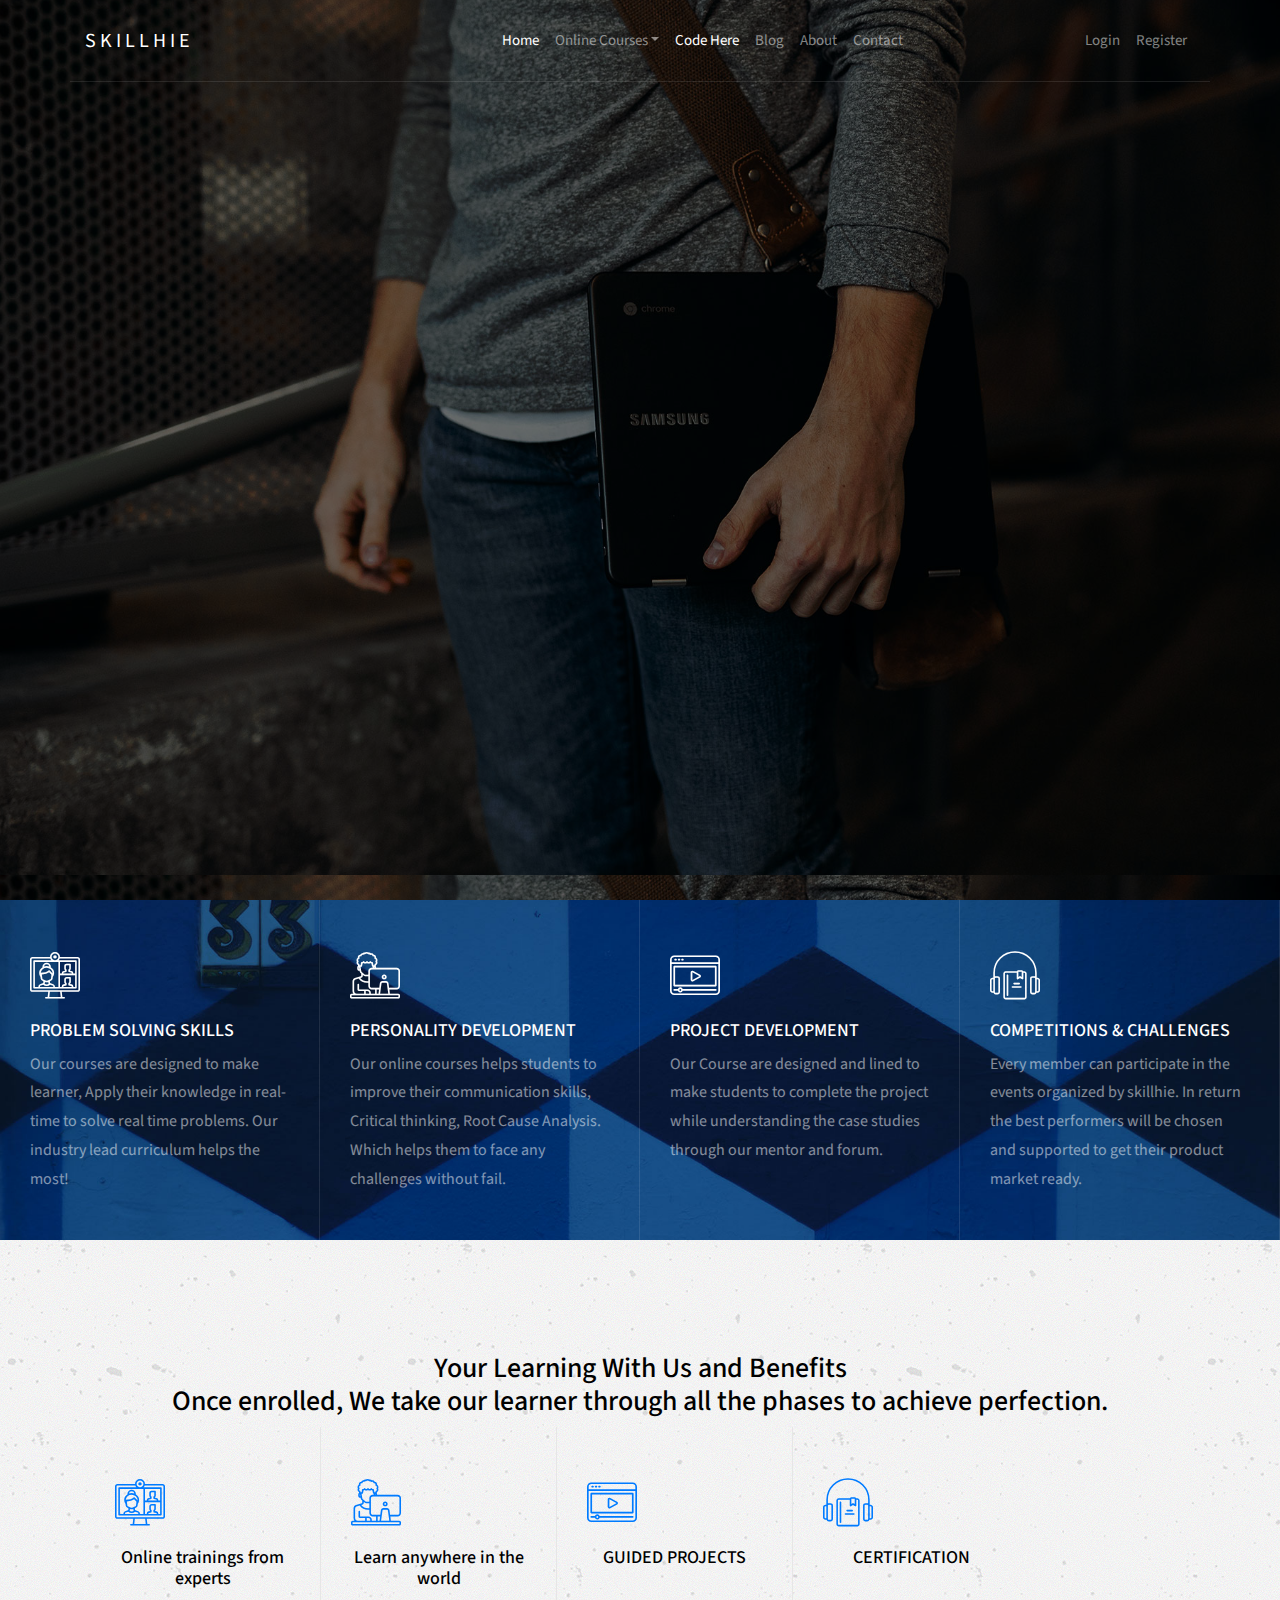
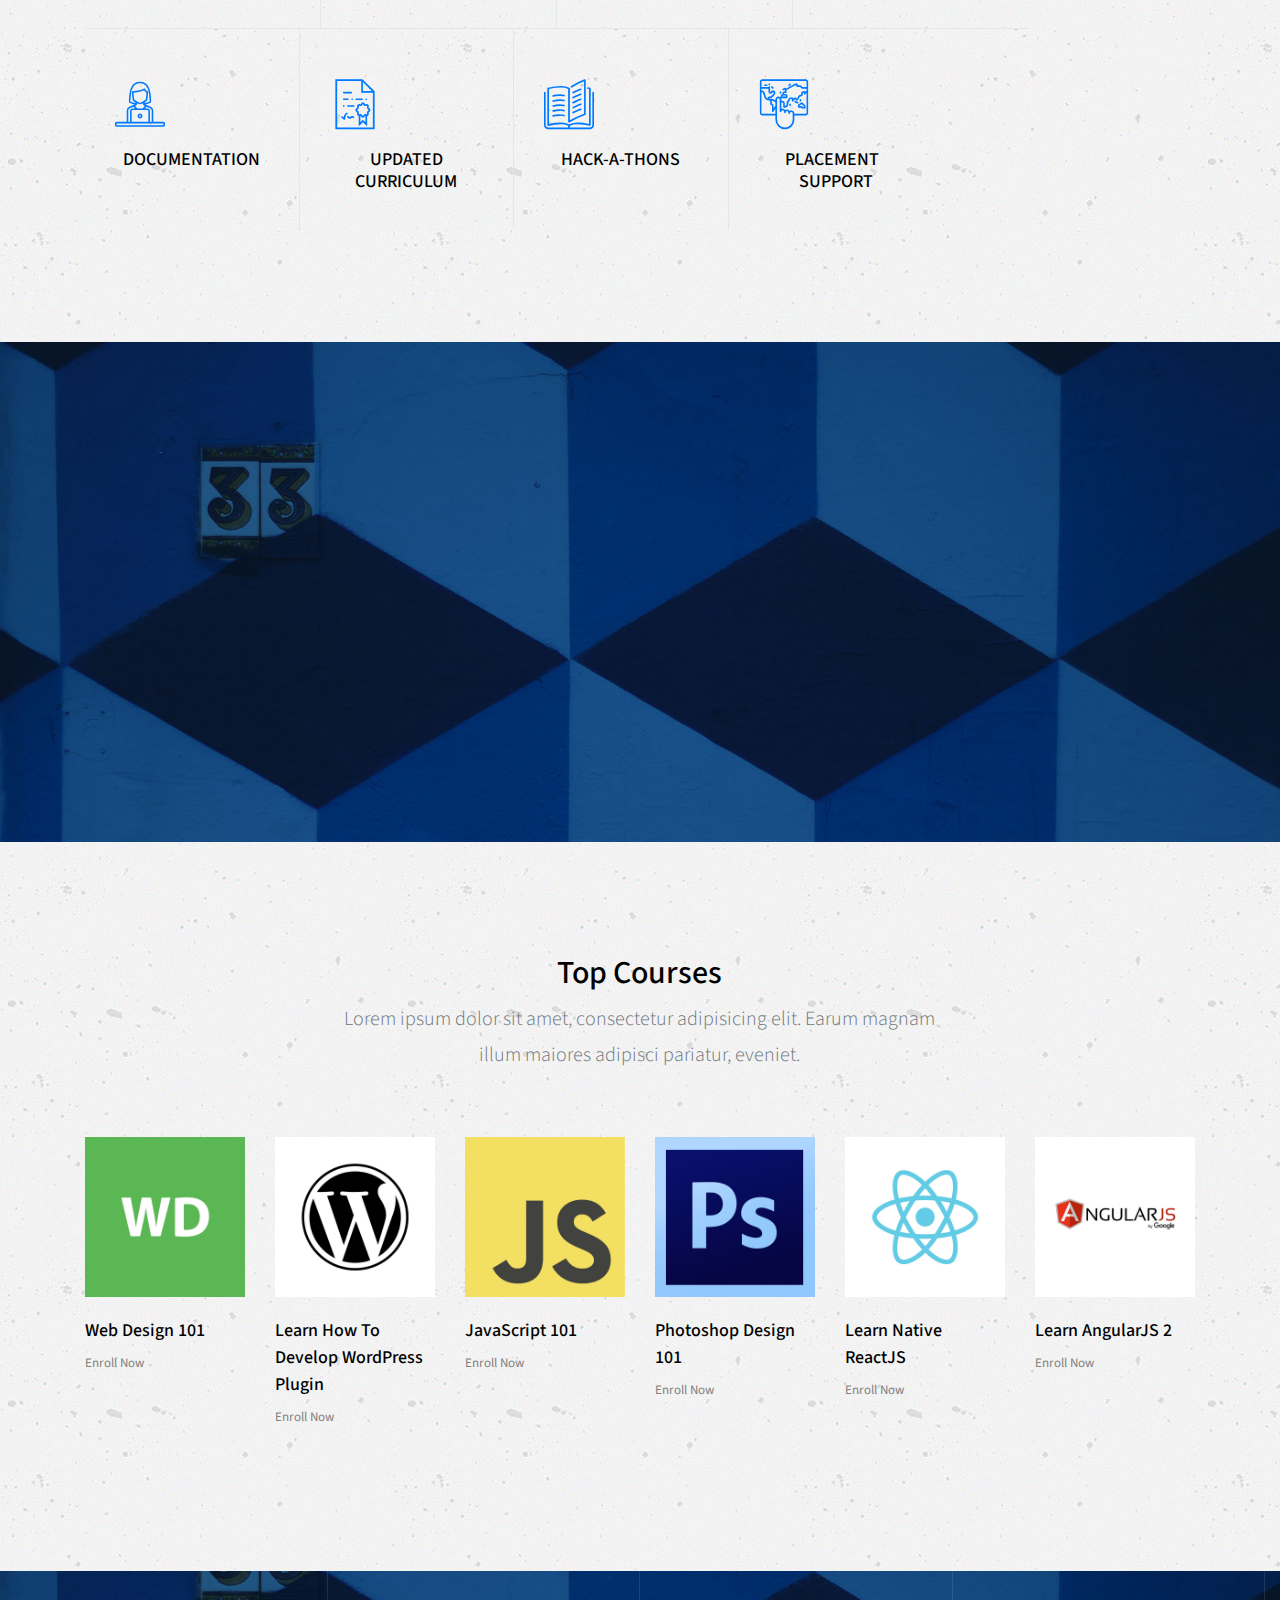
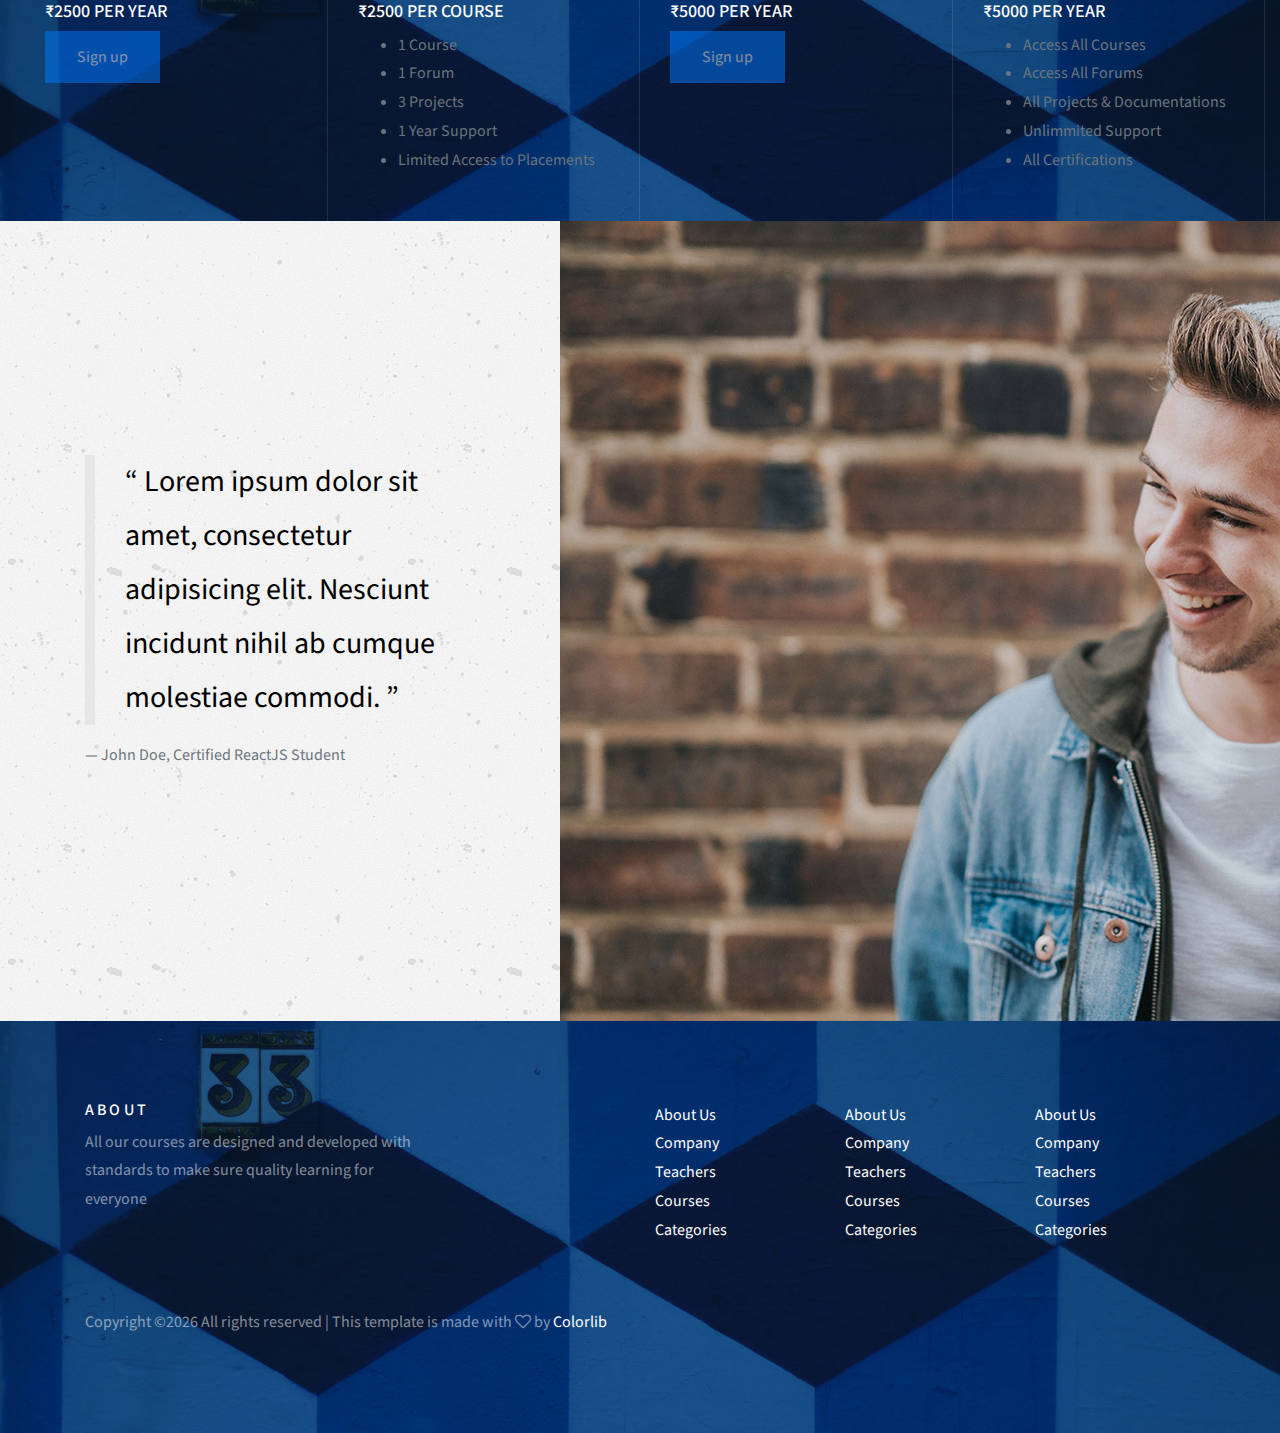
<file: index.html>
<!doctype html>
<html lang="en">
  <head>
    <title>SkillHie</title>
    <meta charset="utf-8">
    <meta name="viewport" content="width=device-width, initial-scale=1, shrink-to-fit=no">

    <link href="https://fonts.googleapis.com/css?family=Source+Sans+Pro:300,400,900" rel="stylesheet">

    <link rel="stylesheet" href="css/bootstrap.css">
    <link rel="stylesheet" href="css/animate.css">
    <link rel="stylesheet" href="css/owl.carousel.min.css">

    <link rel="stylesheet" href="fonts/ionicons/css/ionicons.min.css">
    <link rel="stylesheet" href="fonts/fontawesome/css/font-awesome.min.css">
    <link rel="stylesheet" href="fonts/flaticon/font/flaticon.css">

    <!-- Theme Style -->
    <link rel="stylesheet" href="css/style.css">
  </head>
  <body style = "background-image: url(concrete-texture/concrete-texture.png)">
    
    <header role="banner">
     
      <nav class="navbar navbar-expand-md navbar-dark bg-light">
        <div class="container">
          <a class="navbar-brand absolute" href="index.html">SkillHie</a>
          <button class="navbar-toggler" type="button" data-toggle="collapse" data-target="#navbarsExample05" aria-controls="navbarsExample05" aria-expanded="false" aria-label="Toggle navigation">
            <span class="navbar-toggler-icon"></span>
          </button>

          <div class="collapse navbar-collapse navbar-light" id="navbarsExample05">
            <ul class="navbar-nav mx-auto">
              <li class="nav-item">
                <a class="nav-link active" href="index.html">Home</a>
              </li>
              <li class="nav-item dropdown">
                <a class="nav-link dropdown-toggle" href="courses.html" id="dropdown04" data-toggle="dropdown" aria-haspopup="true" aria-expanded="false">Online Courses</a>
                <div class="dropdown-menu" aria-labelledby="dropdown04">
                  <a class="dropdown-item" href="courses.html">HTML</a>
                  <a class="dropdown-item" href="courses.html">WordPress</a>
                  <a class="dropdown-item" href="courses.html">Web Development</a>
                  <a class="dropdown-item" href="courses.html">Javascript</a>
                  <a class="dropdown-item" href="courses.html">Photoshop</a>
                </div>

              </li>

              <li class="nav-item">
                <a class="nav-link active" href="compiler.html">Code Here</a>
              </li>
              <li class="nav-item">
                <a class="nav-link" href="blog.html">Blog</a>
              </li>
              <li class="nav-item">
                <a class="nav-link" href="about.html">About</a>
              </li>
              <li class="nav-item">
                <a class="nav-link" href="contact.html">Contact</a>
              </li>
            </ul>
            <ul class="navbar-nav absolute-right">
              <li class="nav-item">
                <a href="login.html" class="nav-link">Login</a>
              </li>
              <li class="nav-item">
                <a href="register.html" class="nav-link">Register</a>
              </li>
            </ul>
            
          </div>
        </div>
      </nav>
    </header>
    <!-- END header -->

    <section class="site-hero overlay" data-stellar-background-ratio="0.5" style="background-image: url(images/big_image_1.jpg);">
      <div class="container">
        <div class="row align-items-center site-hero-inner justify-content-center">
          <div class="col-md-8 text-center">

            <div class="mb-5 element-animate">
              <h1>The best online education platform for overall development</h1>
              <p class="lead">25+ Courses with Top 10 learning paths tailor made by industry experts</p>
              <p><a href="#" class="btn btn-primary">Sign up and get a 7-day free trial</a></p>
            </div>

            
          </div>
        </div>
      </div>
    </section>
    <!-- END section -->

    <section class="school-features d-flex" style="background-image: url(images/big_image_3.jpg);">

      <div class="inner">
        <div class="media d-block feature">
          <div class="icon"><span class="flaticon-video-call"></span></div>
          <div class="media-body">
            <h3 class="mt-0">PROBLEM SOLVING SKILLS</h3>
            <p>Our courses are designed to make learner, Apply their knowledge in real-time
               to solve real time problems. Our industry lead curriculum helps the most!</p>
          </div>
        </div>

        <div class="media d-block feature">
          <div class="icon"><span class="flaticon-student"></span></div>
          <div class="media-body">
            <h3 class="mt-0">PERSONALITY DEVELOPMENT</h3>
            <p>Our online courses helps students to improve their communication skills, Critical thinking,
               Root Cause Analysis. Which helps them to face any challenges without fail.</p>
          </div>
        </div>

        <div class="media d-block feature">
          <div class="icon"><span class="flaticon-video-player-1"></span></div>
          <div class="media-body">
            <h3 class="mt-0">PROJECT DEVELOPMENT</h3>
            <p>Our Course are designed and lined to make students to complete the
               project while understanding the case studies through our mentor and forum.</p>
          </div>
        </div>


        <div class="media d-block feature">
          <div class="icon"><span class="flaticon-audiobook"></span></div>
          <div class="media-body">
            <h3 class="mt-0">COMPETITIONS & CHALLENGES</h3>
            <p>Every member can participate in the events organized by skillhie. In return the best performers 
              will be chosen and supported to get their product market ready.</p>
          </div>
        </div>
      </div>
    </section>
    <!-- END section -->
    
    <section class="site-section">
      <h3>Your Learning With Us and Benefits
        <br>
    Once enrolled, We take our learner through all the phases to achieve perfection.</h3>
      <div class="container">
        <section class="school-features text-dark d-flex">
          
          <div class="inner">
            <div class="media d-block feature">
              <div class="icon"><span class="flaticon-video-call"></span></div>
              <div class="media-body">
                <h3 class="mt-0">Online trainings from experts</h3>
              </div>
            </div>

            <div class="media d-block feature">
              <div class="icon"><span class="flaticon-student"></span></div>
              <div class="media-body">
                <h3 class="mt-0">Learn anywhere in the world</h3>
              </div>
            </div>

            <div class="media d-block feature">
              <div class="icon"><span class="flaticon-video-player-1"></span></div>
              <div class="media-body">
                <h3 class="mt-0">GUIDED PROJECTS</h3>
              </div>
            </div>


            <div class="media d-block feature">
              <div class="icon"><span class="flaticon-audiobook"></span></div>
              <div class="media-body">
                <h3 class="mt-0">CERTIFICATION</h3>
              </div>
            </div>
          </div>
        </section>

        <section class="school-features text-dark last d-flex">

          <div class="inner">
            <div class="media d-block feature">
              <div class="icon"><span class="flaticon-student-1"></span></div>
              <div class="media-body">
                <h3 class="mt-0">DOCUMENTATION</h3>
              </div>
            </div>

            <div class="media d-block feature">
              <div class="icon"><span class="flaticon-interface"></span></div>
              <div class="media-body">
                <h3 class="mt-0">UPDATED CURRICULUM</h3>
              </div>
            </div>

            <div class="media d-block feature">
              <div class="icon"><span class="flaticon-book"></span></div>
              <div class="media-body">
                <h3 class="mt-0">HACK-A-THONS</h3>
              </div>
            </div>


            <div class="media d-block feature">
              <div class="icon"><span class="flaticon-geography"></span></div>
              <div class="media-body">
                <h3 class="mt-0">PLACEMENT &nbsp SUPPORT</h3>
              </div>
            </div>
          </div>
        </section>


      </div>
    </section>
    <!-- END section -->

    <section class="section-cover" data-stellar-background-ratio="0.5" style="background-image: url(images/big_image_3.jpg);">
      <div class="container">
        <div class="row justify-content-center align-items-center intro">
          <div class="col-md-7 text-center element-animate">
            <h2>Get in touch with us</h2>
            <p class="lead mb-5">Lorem ipsum dolor sit amet, consectetur adipisicing elit. Architecto quidem tempore expedita facere facilis, dolores!</p>
            <p><a href="#" class="btn btn-primary">Sign up and get a 7-day free trial</a></p>
          </div>
        </div>
      </div>
    </section>
    <!-- END section -->


    <section class="site-section bg-light" style="background-image: url(concrete-texture/concrete-texture.png);">
      <div class="container">
        <div class="row justify-content-center mb-5">
          <div class="col-md-7 text-center">
            <h2>Top Courses</h2>
            <p class="lead">Lorem ipsum dolor sit amet, consectetur adipisicing elit. Earum magnam illum maiores adipisci pariatur, eveniet.</p>
          </div>
        </div>
        <div class="row top-course">
          <div class="col-lg-2 col-md-4 col-sm-6 col-12">
            <a href="#" class="course">
              <img src="images/webdesign.jpg" alt="Image placeholder">
              <h2>Web Design 101</h2>
              <p>Enroll Now</p>
            </a>
          </div>
          <div class="col-lg-2 col-md-4 col-sm-6 col-12">
            <a href="#" class="course">
              <img src="images/wordpress.jpg" alt="Image placeholder">
              <h2>Learn How To Develop WordPress Plugin</h2>
              <p>Enroll Now</p>
            </a>
          </div>
          <div class="col-lg-2 col-md-4 col-sm-6 col-12">
            <a href="#" class="course">
              <img src="images/javascript.jpg" alt="Image placeholder">
              <h2>JavaScript 101</h2>
              <p>Enroll Now</p>
            </a>
          </div>
          <div class="col-lg-2 col-md-4 col-sm-6 col-12">
            <a href="#" class="course">
              <img src="images/photoshop.jpg" alt="Image placeholder">
              <h2>Photoshop Design 101</h2>
              <p>Enroll Now</p>
            </a>
          </div>
          <div class="col-lg-2 col-md-4 col-sm-6 col-12">
            <a href="#" class="course">
              <img src="images/reactjs.jpg" alt="Image placeholder">
              <h2>Learn Native ReactJS</h2>
              <p>Enroll Now</p>
            </a>
          </div>
          <div class="col-lg-2 col-md-4 col-sm-6 col-12">
            <a href="#" class="course">
              <img src="images/angularjs.jpg" alt="Image placeholder">
              <h2>Learn AngularJS 2</h2>
              <p>Enroll Now</p>
            </a>
          </div>
        </div>
      </div>
    </section>
    <!-- END section -->

    <section class="school-features d-flex" style="background-image: url(images/big_image_3.jpg);">

      <div class="media d-block feature">
         
        <h3>₹2500 PER YEAR</h3>
        <p><a href="#" class="btn btn-primary">Sign up </a></p>
        
      </div>
        <div class="media d-block feature">
         
            <h3>₹2500 PER COURSE</h3>
            <ul>
              <li>1 Course</li>
              <li>1 Forum</li>
              <li>3 Projects</li>
              <li>1 Year Support</li>
              <li>Limited Access to Placements</li>
            </ul>
            
          </div>
          
          <div class="media d-block feature">
         
            <h3>₹5000 PER YEAR</h3>
            <p><a href="#" class="btn btn-primary">Sign up </a></p>
            
          </div>

        <div class="media d-block feature">
         
            <h3>₹5000 PER YEAR</h3>
            <ul>
              <li>Access All Courses</li>
              <li>Access All Forums</li>
              <li>All Projects & Documentations</li>
              <li>Unlimmited Support</li>
              <li>All Certifications</li>
            </ul>
          </div>
        
       
        
      
        
       
    </section>

        
    <!-- END section -->
  
    <section class="overflow">
      <div class="container">
        <div class="row justify-content-center align-items-center">

          <div class="col-lg-7 order-lg-3 order-1 mb-lg-0 mb-5">
            <img src="images/person_testimonial_1.jpg" alt="Image placeholder" class="img-md-fluid">
          </div>
          <div class="col-lg-1 order-lg-2"></div>
          <div class="col-lg-4 order-lg-1 order-2 mb-lg-0 mb-5">
            <blockquote class="testimonial">
              &ldquo; Lorem ipsum dolor sit amet, consectetur adipisicing elit. Nesciunt incidunt nihil ab cumque molestiae commodi. &rdquo;
            </blockquote>
            <p>&mdash; John Doe, Certified ReactJS Student</p>
          </div>
        </div>
      </div>
    </section>
    <!-- END section -->
  
    <footer class="site-footer" style="background-image: url(images/big_image_3.jpg);">
      <div class="container">
        <div class="row mb-5">
          <div class="col-md-4">
            <h3>About</h3>
            <p>All our courses are designed and developed with standards to make sure quality learning for everyone</p>
          </div>
          <div class="col-md-6 ml-auto">
            <div class="row">
              <div class="col-md-4">
                <ul class="list-unstyled">
                  <li><a href="#">About Us</a></li>
                  <li><a href="#">Company</a></li>
                  <li><a href="#">Teachers</a></li>
                  <li><a href="#">Courses</a></li>
                  <li><a href="#">Categories</a></li>
                </ul>
              </div>
              <div class="col-md-4">
                <ul class="list-unstyled">
                  <li><a href="#">About Us</a></li>
                  <li><a href="#">Company</a></li>
                  <li><a href="#">Teachers</a></li>
                  <li><a href="#">Courses</a></li>
                  <li><a href="#">Categories</a></li>
                </ul>
              </div>
              <div class="col-md-4">
                <ul class="list-unstyled">
                  <li><a href="#">About Us</a></li>
                  <li><a href="#">Company</a></li>
                  <li><a href="#">Teachers</a></li>
                  <li><a href="#">Courses</a></li>
                  <li><a href="#">Categories</a></li>
                </ul>
              </div>
            </div>
          </div>
        </div>
        <div class="row">
          <div class="col-md-12">
            <p><!-- Link back to Colorlib can't be removed. Template is licensed under CC BY 3.0. -->
Copyright &copy;<script>document.write(new Date().getFullYear());</script> All rights reserved | This template is made with <i class="fa fa-heart-o" aria-hidden="true"></i> by <a href="https://colorlib.com" target="_blank">Colorlib</a>
<!-- Link back to Colorlib can't be removed. Template is licensed under CC BY 3.0. --></p>
          </div>
        </div>
      </div>
    </footer>
    <!-- END footer -->
    
    <!-- loader -->
    <div id="loader" class="show fullscreen"><svg class="circular" width="48px" height="48px"><circle class="path-bg" cx="24" cy="24" r="22" fill="none" stroke-width="4" stroke="#eeeeee"/><circle class="path" cx="24" cy="24" r="22" fill="none" stroke-width="4" stroke-miterlimit="10" stroke="#f4b214"/></svg></div>

    <script src="js/jquery-3.2.1.min.js"></script>
    <script src="js/jquery-migrate-3.0.0.js"></script>
    <script src="js/popper.min.js"></script>
    <script src="js/bootstrap.min.js"></script>
    <script src="js/owl.carousel.min.js"></script>
    <script src="js/jquery.waypoints.min.js"></script>
    <script src="js/jquery.stellar.min.js"></script>

    
    <script src="js/main.js"></script>
  </body>
</html>
</file>
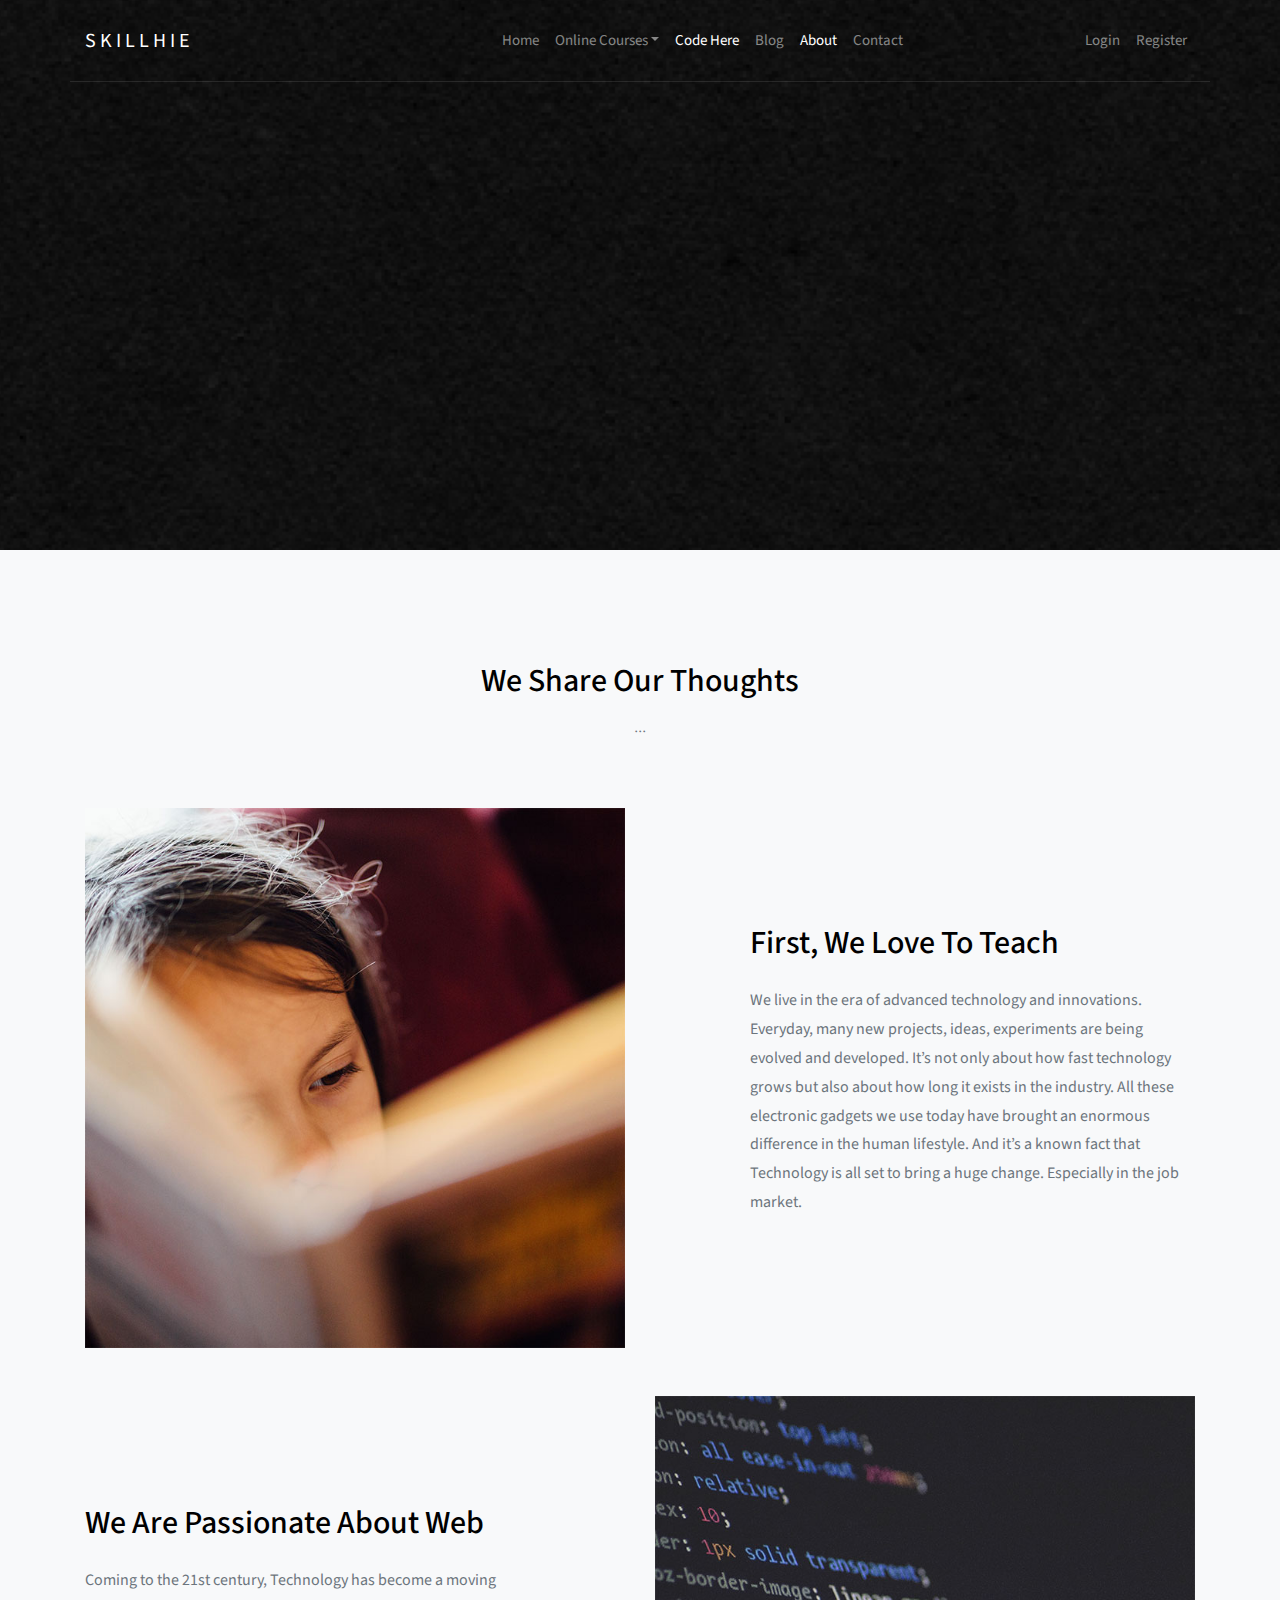
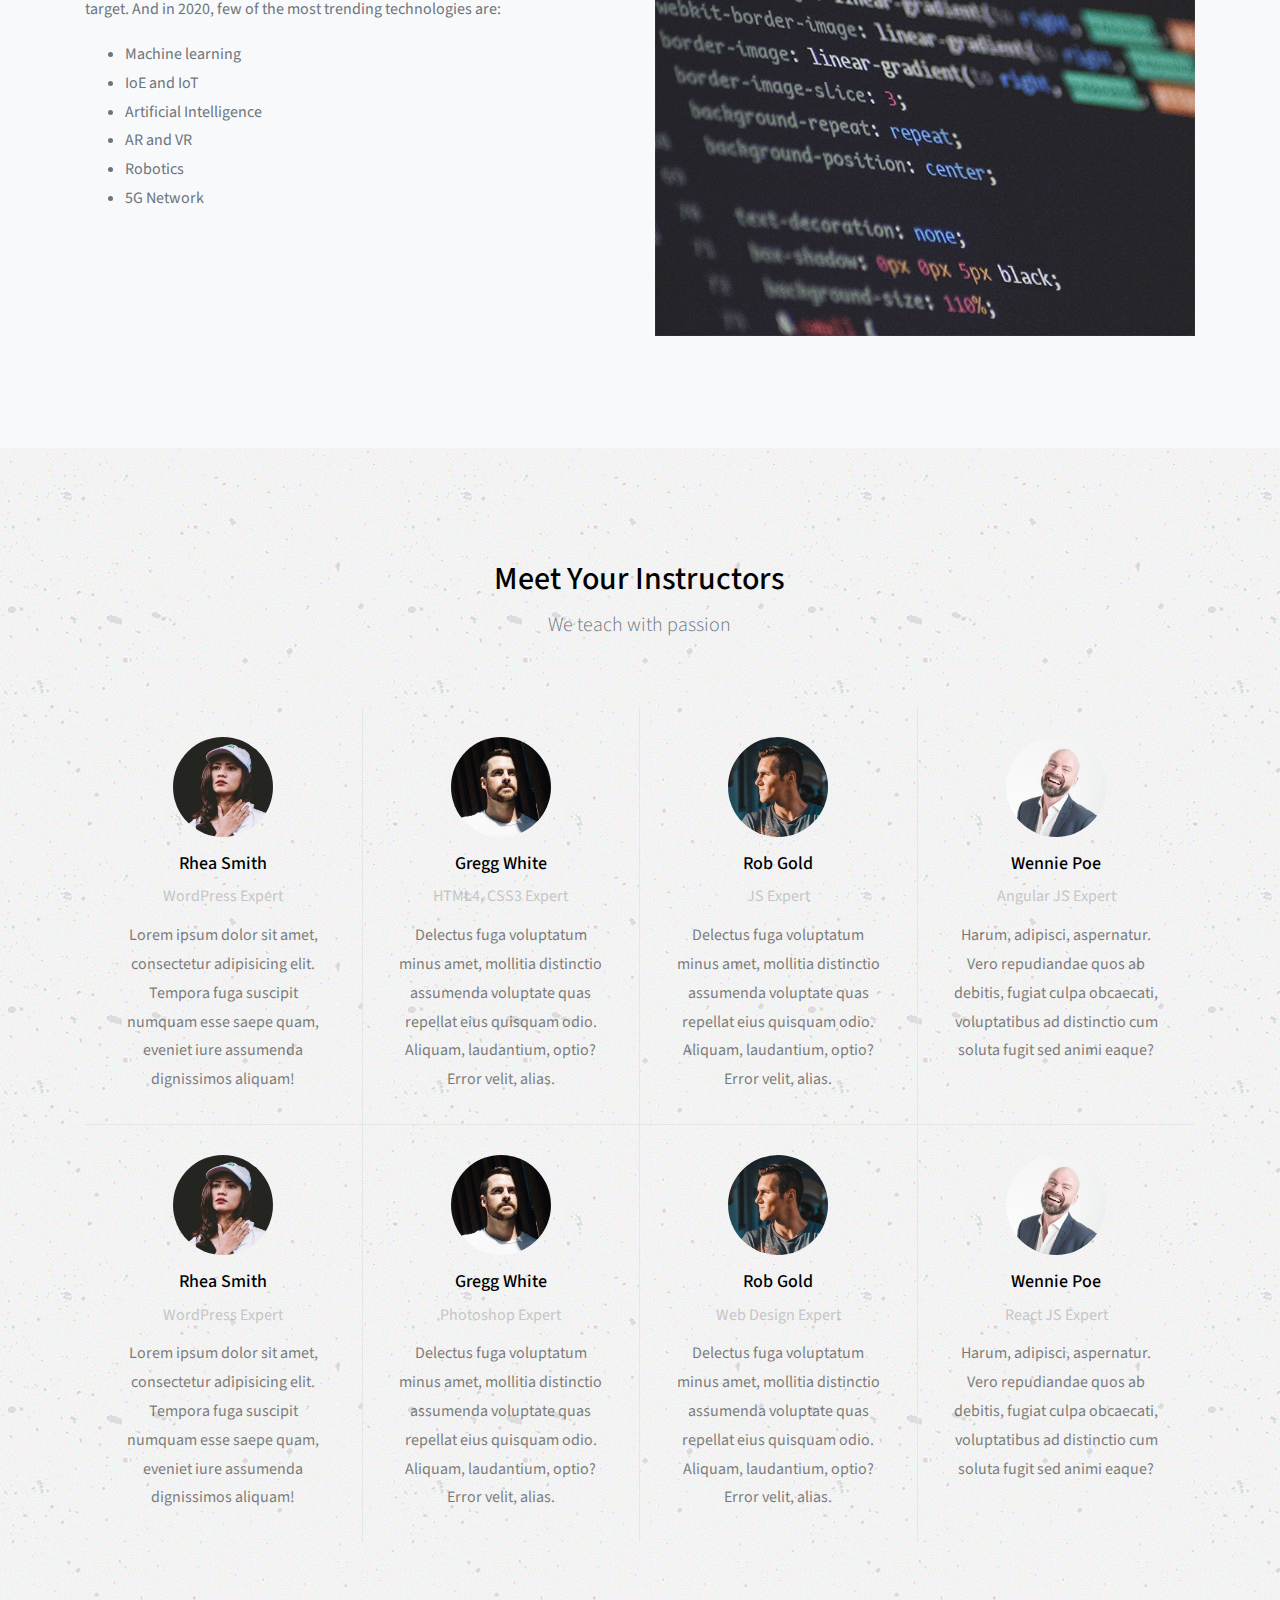
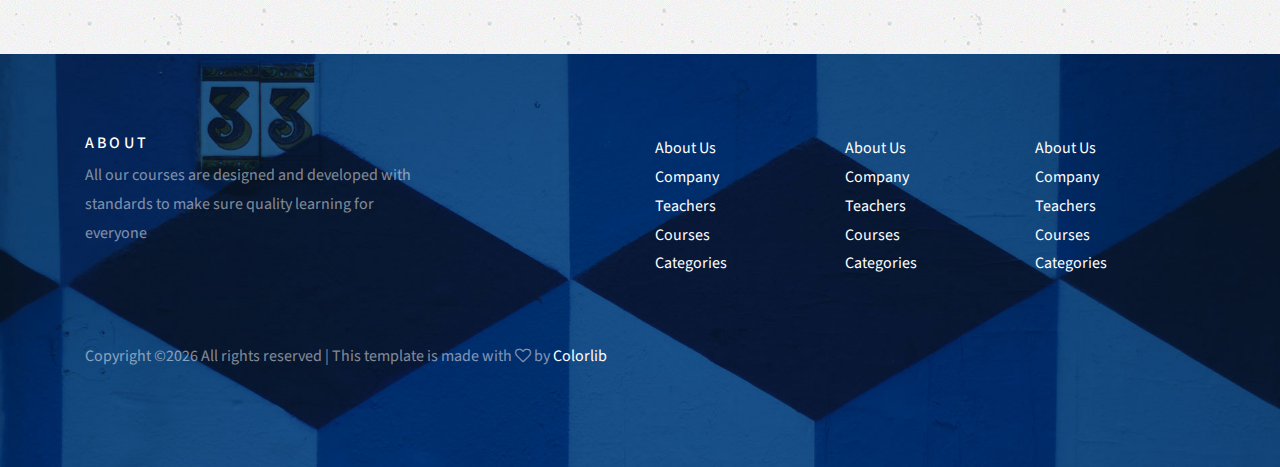
<file: about.html>
<!doctype html>
<html lang="en">
  <head>
    <title>Colorlib Listed Directory Template</title>
    <meta charset="utf-8">
    <meta name="viewport" content="width=device-width, initial-scale=1, shrink-to-fit=no">

    <link href="https://fonts.googleapis.com/css?family=Source+Sans+Pro:300,400,900" rel="stylesheet">

    <link rel="stylesheet" href="css/bootstrap.css">
    <link rel="stylesheet" href="css/animate.css">
    <link rel="stylesheet" href="css/owl.carousel.min.css">

    <link rel="stylesheet" href="fonts/ionicons/css/ionicons.min.css">
    <link rel="stylesheet" href="fonts/fontawesome/css/font-awesome.min.css">
    <link rel="stylesheet" href="fonts/flaticon/font/flaticon.css">

    <!-- Theme Style -->
    <link rel="stylesheet" href="css/style.css">
  </head>
  <body>
    
    <header role="banner">
     
      <nav class="navbar navbar-expand-md navbar-dark bg-light">
        <div class="container">
          <a class="navbar-brand absolute" href="index.html">SkillHie</a>
          <button class="navbar-toggler" type="button" data-toggle="collapse" data-target="#navbarsExample05" aria-controls="navbarsExample05" aria-expanded="false" aria-label="Toggle navigation">
            <span class="navbar-toggler-icon"></span>
          </button>

          <div class="collapse navbar-collapse navbar-light" id="navbarsExample05">
            <ul class="navbar-nav mx-auto">
              <li class="nav-item">
                <a class="nav-link" href="index.html">Home</a>
              </li>
              <li class="nav-item dropdown">
                <a class="nav-link dropdown-toggle" href="courses.html" id="dropdown04" data-toggle="dropdown" aria-haspopup="true" aria-expanded="false">Online Courses</a>
                <div class="dropdown-menu" aria-labelledby="dropdown04">
                  <a class="dropdown-item" href="courses.html">HTML</a>
                  <a class="dropdown-item" href="courses.html">WordPress</a>
                  <a class="dropdown-item" href="courses.html">Web Development</a>
                  <a class="dropdown-item" href="courses.html">Javascript</a>
                  <a class="dropdown-item" href="courses.html">Photoshop</a>
                </div>

              </li>

              <li class="nav-item">
                <a class="nav-link active" href="compiler.html">Code Here</a>
              </li>
              <li class="nav-item">
                <a class="nav-link" href="blog.html">Blog</a>
              </li>
              <li class="nav-item">
                <a class="nav-link active" href="about.html">About</a>
              </li>
              <li class="nav-item">
                <a class="nav-link" href="contact.html">Contact</a>
              </li>
            </ul>
            <ul class="navbar-nav absolute-right">
              <li class="nav-item">
                <a href="login.html" class="nav-link">Login</a>
              </li>
              <li class="nav-item">
                <a href="register.html" class="nav-link">Register</a>
              </li>
            </ul>
            
          </div>
        </div>
      </nav>
    </header>
    <!-- END header -->

    <section class="site-hero site-hero-innerpage overlay" data-stellar-background-ratio="0.5" style="background-image: url(black_paper/black_paper_@2X.png);">
      <div class="container">
        <div class="row align-items-center site-hero-inner justify-content-center">
          <div class="col-md-8 text-center">

            <div class="mb-5 element-animate">
              <h1>Why We Started E-Learning Business</h1>
            </div>
          </div>
        </div>
      </div>
    </section>
    <!-- END section -->


    <section class="site-section bg-light">
      <div class="container">
        <div class="row justify-content-center mb-5">
          <div class="col-md-7 text-center">
            <h2>We Share Our Thoughts</h2>
            <p class="lead">...</p>
          </div>
        </div>
        <!-- <div class="row align-items-center">
          
          <div class="col-md-5">
            <h2 class="mb-4">First, We Love To Teach</h2>
            <p>Lorem ipsum dolor sit amet, consectetur adipisicing elit. Pariatur reprehenderit laboriosam, eius ipsa consequuntur eos. Nulla dolorem repudiandae mollitia distinctio eos pariatur dolores, voluptate impedit. Eaque quos, sapiente ipsum possimus.</p>
            <p>Odio ducimus id vero tempora eaque rem voluptatibus tempore sequi ea quod, odit commodi voluptas! Nesciunt dolorum ea repudiandae. Officia eos impedit sapiente tempore, a dolore minus eaque culpa facere.</p>
            <p>Qui dolore quaerat expedita fugiat aperiam consequatur pariatur quod perspiciatis alias magni, recusandae esse dolorem beatae commodi quo labore earum harum odio voluptatibus non, error perferendis at delectus. Ab, amet.</p>
          </div>
          <div class="col-md-1"></div>
          <div class="col-md-6 overflow">
            <img src="images/img_2.jpg" alt="" class="img-fluid">
          </div>
        </div> -->

        <div class="row mb-5 align-items-center">
          
          <div class="col-md-6 overflow order-1">
            <img src="images/img_1.jpg" alt="" class="img-fluid">
          </div>
          <div class="col-md-1 order-2"></div>
          <div class="col-md-5 order-3">
            <h2 class="mb-4">First, We Love To Teach</h2>
            <p>We live in the era of advanced technology and innovations. Everyday, many new projects, ideas, experiments are being evolved and developed.
             It’s not only about how fast technology grows but also about how long it exists in the industry.
            All these electronic gadgets we use today have brought an enormous difference in the human
             lifestyle. And it’s a known fact that Technology is all set to bring a huge change. Especially in the job market.</p>
          </div>

        </div>

        <div class="row align-items-center">
          
          <div class="col-md-6 overflow order-3">
            <img src="images/img_2.jpg" alt="" class="img-fluid">
          </div>
          <div class="col-md-1 order-2"></div>
          <div class="col-md-5 order-1">
            <h2 class="mb-4">We Are Passionate About Web</h2>
           <p> Coming to the 21st century, Technology has become a moving target. And in 2020, few of the most trending technologies are: </p>
<ul>
<li>Machine learning</li>
<li>IoE and IoT</li>
<li>Artificial Intelligence</li>
<li>AR and VR</li>
<li>Robotics</li>
<li>5G Network</li>
</ul>
          </div>

        </div>

      </div>
    </section>
    <!-- END section -->

    <section class="site-section" style = "background-image: url(concrete-texture/concrete-texture.png);" >
      <div class="container">
        <div class="row justify-content-center mb-5">
          <div class="col-md-7 text-center">
            <h2>Meet Your Instructors</h2>
            <p class="lead">We teach with passion</p>
          </div>
        </div>
        <section class="school-features text-dark d-flex">

          <div class="inner">
            <div class="media d-block feature text-center">
              <img src="images/person_1.jpg" alt="Image placeholder" class="mb-3">
              <div class="media-body">
                <h3 class="mt-0">Rhea Smith</h3>
                <p class="instructor-meta">WordPress Expert</p>
                <p>Lorem ipsum dolor sit amet, consectetur adipisicing elit. Tempora fuga suscipit numquam esse saepe quam, eveniet iure assumenda dignissimos aliquam!</p>
              </div>
            </div>

            <div class="media d-block feature text-center">
              <img src="images/person_2.jpg" alt="Image placeholder" class="mb-3">
              <div class="media-body">
                <h3 class="mt-0">Gregg White</h3>
                <p class="instructor-meta">HTML4, CSS3 Expert</p>
                <p>Delectus fuga voluptatum minus amet, mollitia distinctio assumenda voluptate quas repellat eius quisquam odio. Aliquam, laudantium, optio? Error velit, alias.</p>
              </div>
            </div>

            <div class="media d-block feature text-center">
              <img src="images/person_3.jpg" alt="Image placeholder" class="mb-3">
              <div class="media-body">
                <h3 class="mt-0">Rob Gold</h3>
                <p class="instructor-meta">JS Expert</p>
                <p>Delectus fuga voluptatum minus amet, mollitia distinctio assumenda voluptate quas repellat eius quisquam odio. Aliquam, laudantium, optio? Error velit, alias.</p>
              </div>
            </div>


            <div class="media d-block feature text-center">
              <img src="images/person_4.jpg" alt="Image placeholder" class="mb-3">
              <div class="media-body">
                <h3 class="mt-0">Wennie Poe</h3>
                <p class="instructor-meta">Angular JS Expert</p>
                <p>Harum, adipisci, aspernatur. Vero repudiandae quos ab debitis, fugiat culpa obcaecati, voluptatibus ad distinctio cum soluta fugit sed animi eaque?</p>
              </div>
            </div>
          </div>
        </section>

        <section class="school-features text-dark last d-flex">

          <div class="inner">
            <div class="media d-block feature text-center">
              <img src="images/person_1.jpg" alt="Image placeholder" class="mb-3">
              <div class="media-body">
                <h3 class="mt-0">Rhea Smith</h3>
                <p class="instructor-meta">WordPress Expert</p>
                <p>Lorem ipsum dolor sit amet, consectetur adipisicing elit. Tempora fuga suscipit numquam esse saepe quam, eveniet iure assumenda dignissimos aliquam!</p>
              </div>
            </div>

            <div class="media d-block feature text-center">
              <img src="images/person_2.jpg" alt="Image placeholder" class="mb-3">
              <div class="media-body">
                <h3 class="mt-0">Gregg White</h3>
                <p class="instructor-meta">Photoshop Expert</p>
                <p>Delectus fuga voluptatum minus amet, mollitia distinctio assumenda voluptate quas repellat eius quisquam odio. Aliquam, laudantium, optio? Error velit, alias.</p>
              </div>
            </div>

            <div class="media d-block feature text-center">
              <img src="images/person_3.jpg" alt="Image placeholder" class="mb-3">
              <div class="media-body">
                <h3 class="mt-0">Rob Gold</h3>
                <p class="instructor-meta">Web Design Expert</p>
                <p>Delectus fuga voluptatum minus amet, mollitia distinctio assumenda voluptate quas repellat eius quisquam odio. Aliquam, laudantium, optio? Error velit, alias.</p>
              </div>
            </div>


            <div class="media d-block feature text-center">
              <img src="images/person_4.jpg" alt="Image placeholder" class="mb-3">
              <div class="media-body">
                <h3 class="mt-0">Wennie Poe</h3>
                <p class="instructor-meta">React JS Expert</p>
                <p>Harum, adipisci, aspernatur. Vero repudiandae quos ab debitis, fugiat culpa obcaecati, voluptatibus ad distinctio cum soluta fugit sed animi eaque?</p>
              </div>
            </div>
          </div>


        </section>


      </div>
    </section>
    <!-- END section -->

    


    
  
    <footer class="site-footer" style="background-image: url(images/big_image_3.jpg);">
      <div class="container">
        <div class="row mb-5">
          <div class="col-md-4">
            <h3>About</h3>
            <p>All our courses are designed and developed with standards to make sure quality learning for everyone</p>
          </div>
          <div class="col-md-6 ml-auto">
            <div class="row">
              <div class="col-md-4">
                <ul class="list-unstyled">
                  <li><a href="#">About Us</a></li>
                  <li><a href="#">Company</a></li>
                  <li><a href="#">Teachers</a></li>
                  <li><a href="#">Courses</a></li>
                  <li><a href="#">Categories</a></li>
                </ul>
              </div>
              <div class="col-md-4">
                <ul class="list-unstyled">
                  <li><a href="#">About Us</a></li>
                  <li><a href="#">Company</a></li>
                  <li><a href="#">Teachers</a></li>
                  <li><a href="#">Courses</a></li>
                  <li><a href="#">Categories</a></li>
                </ul>
              </div>
              <div class="col-md-4">
                <ul class="list-unstyled">
                  <li><a href="#">About Us</a></li>
                  <li><a href="#">Company</a></li>
                  <li><a href="#">Teachers</a></li>
                  <li><a href="#">Courses</a></li>
                  <li><a href="#">Categories</a></li>
                </ul>
              </div>
            </div>
          </div>
        </div>
        <div class="row">
          <div class="col-md-12">
            <p><!-- Link back to Colorlib can't be removed. Template is licensed under CC BY 3.0. -->
Copyright &copy;<script>document.write(new Date().getFullYear());</script> All rights reserved | This template is made with <i class="fa fa-heart-o" aria-hidden="true"></i> by <a href="https://colorlib.com" target="_blank">Colorlib</a>
<!-- Link back to Colorlib can't be removed. Template is licensed under CC BY 3.0. --></p>
          </div>
        </div>
      </div>
    </footer>
    <!-- END footer -->
    
    <!-- loader -->
    <div id="loader" class="show fullscreen"><svg class="circular" width="48px" height="48px"><circle class="path-bg" cx="24" cy="24" r="22" fill="none" stroke-width="4" stroke="#eeeeee"/><circle class="path" cx="24" cy="24" r="22" fill="none" stroke-width="4" stroke-miterlimit="10" stroke="#f4b214"/></svg></div>

    <script src="js/jquery-3.2.1.min.js"></script>
    <script src="js/jquery-migrate-3.0.0.js"></script>
    <script src="js/popper.min.js"></script>
    <script src="js/bootstrap.min.js"></script>
    <script src="js/owl.carousel.min.js"></script>
    <script src="js/jquery.waypoints.min.js"></script>
    <script src="js/jquery.stellar.min.js"></script>

    
    <script src="js/main.js"></script>
  </body>
</html>
</file>
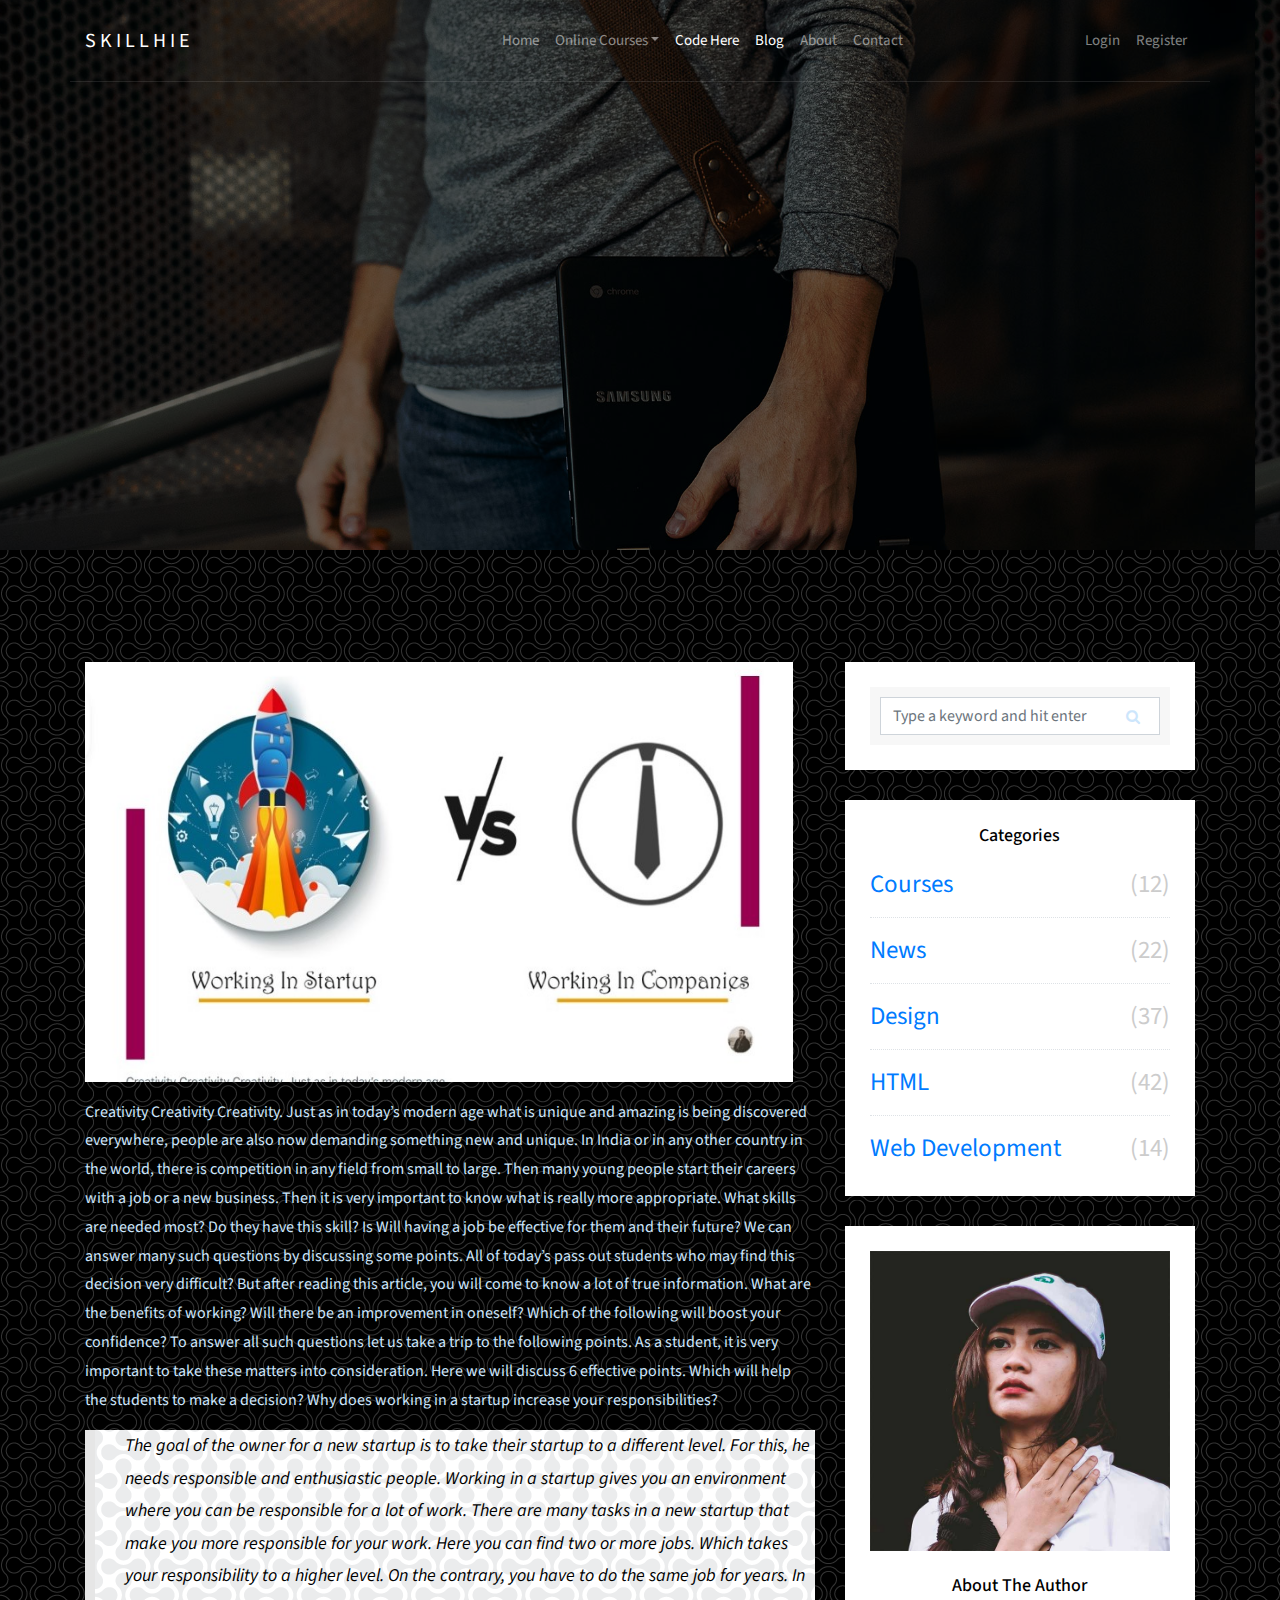
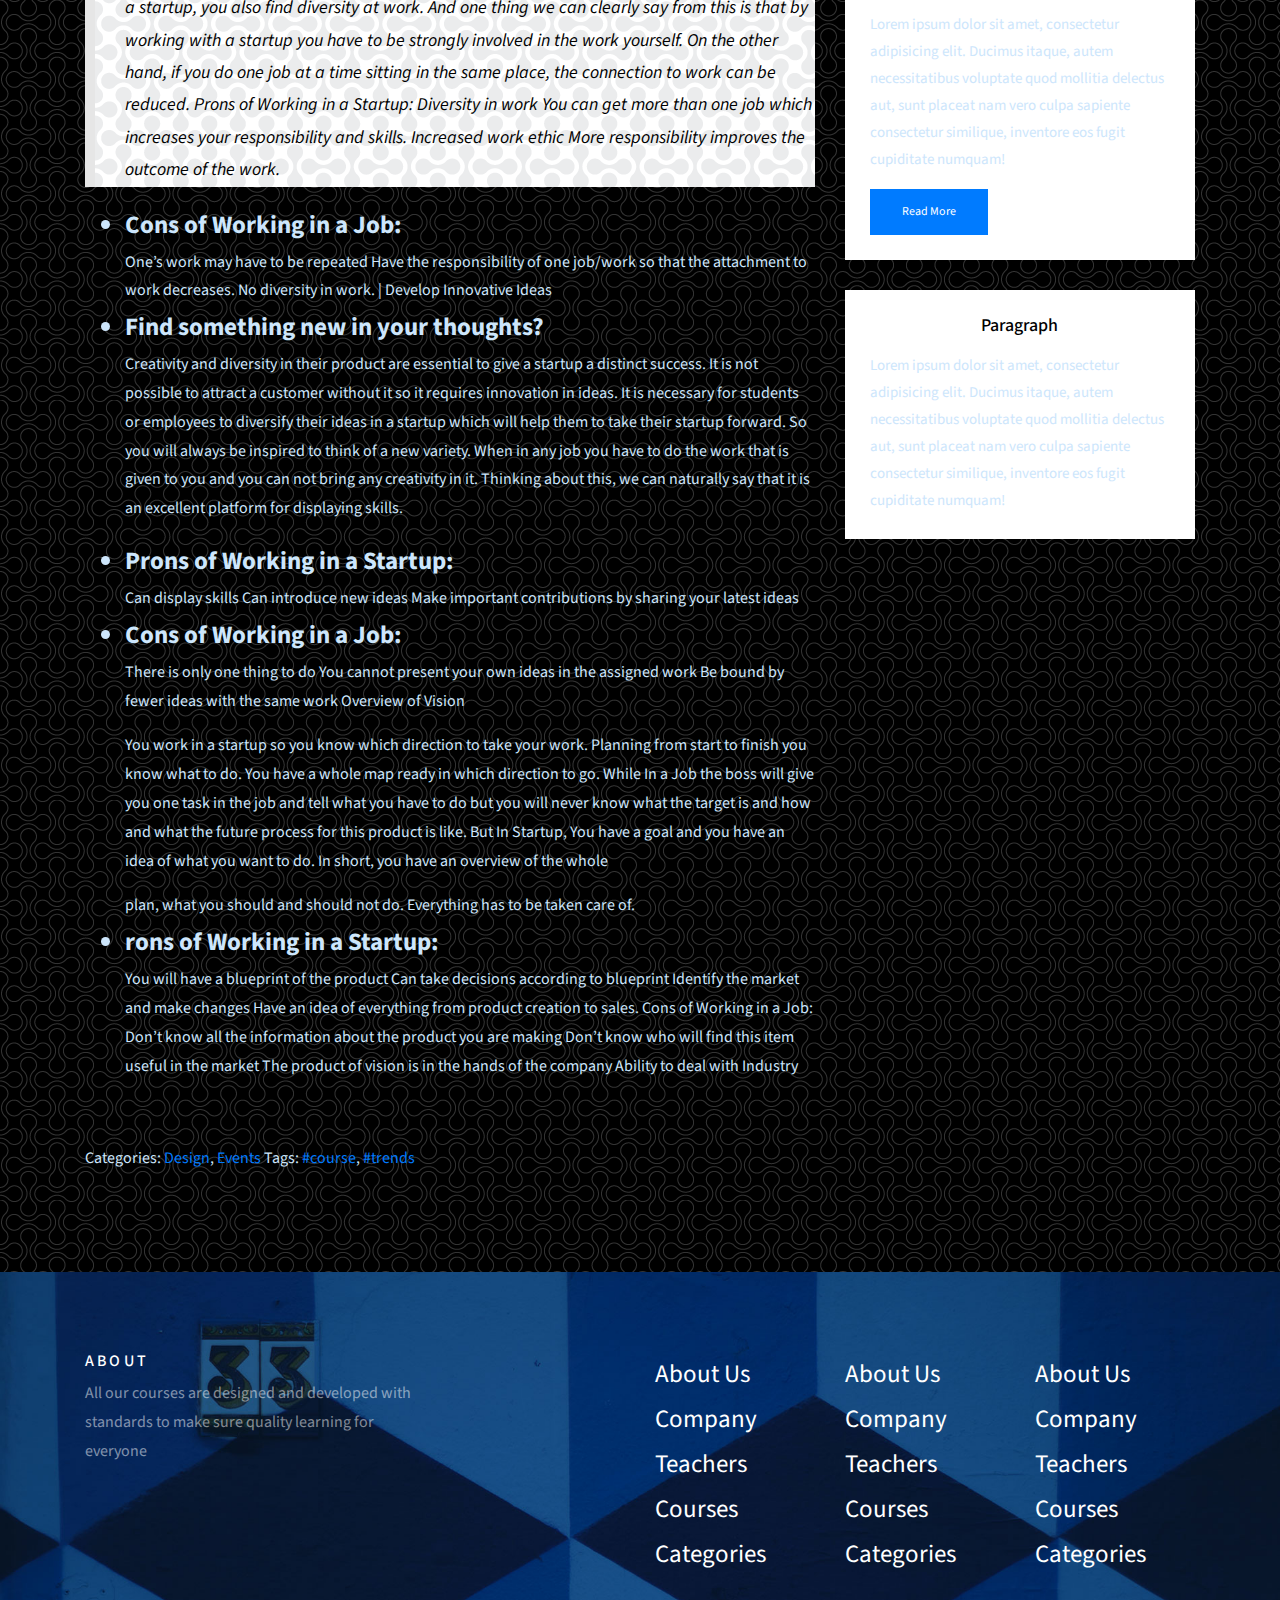
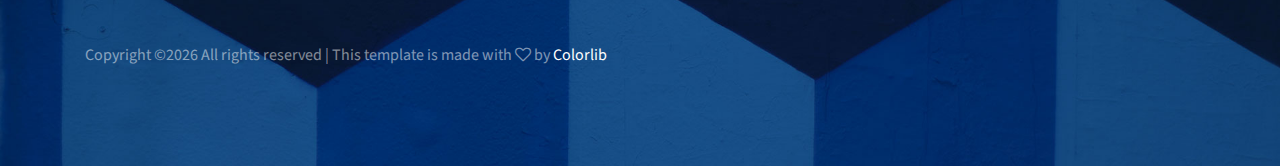
<file: blog-single.html>
<!doctype html>
<html lang="en">
  <head>
    <title>Colorlib Listed Directory Template</title>
    <meta charset="utf-8">
    <meta name="viewport" content="width=device-width, initial-scale=1, shrink-to-fit=no">

    <link href="https://fonts.googleapis.com/css?family=Source+Sans+Pro:300,400,900" rel="stylesheet">

    <link rel="stylesheet" href="css/bootstrap.css">
    <link rel="stylesheet" href="css/animate.css">
    <link rel="stylesheet" href="css/owl.carousel.min.css">

    <link rel="stylesheet" href="fonts/ionicons/css/ionicons.min.css">
    <link rel="stylesheet" href="fonts/fontawesome/css/font-awesome.min.css">
    <link rel="stylesheet" href="fonts/flaticon/font/flaticon.css">

    <!-- Theme Style -->
    <link rel="stylesheet" href="css/style.css">
    <link rel = "stylesheet" href ="blog-single.css">
  </head>
  <body>
    
    <header role="banner">
     
      <nav class="navbar navbar-expand-md navbar-dark bg-light">
        <div class="container">
          <a class="navbar-brand absolute" href="index.html">SkillHie</a>
          <button class="navbar-toggler" type="button" data-toggle="collapse" data-target="#navbarsExample05" aria-controls="navbarsExample05" aria-expanded="false" aria-label="Toggle navigation">
            <span class="navbar-toggler-icon"></span>
          </button>

          <div class="collapse navbar-collapse navbar-light" id="navbarsExample05">
            <ul class="navbar-nav mx-auto">
              <li class="nav-item">
                <a class="nav-link" href="index.html">Home</a>
              </li>
              <li class="nav-item dropdown">
                <a class="nav-link dropdown-toggle" href="courses.html" id="dropdown04" data-toggle="dropdown" aria-haspopup="true" aria-expanded="false">Online Courses</a>
                <div class="dropdown-menu" aria-labelledby="dropdown04">
                  <a class="dropdown-item" href="courses.html">HTML</a>
                  <a class="dropdown-item" href="courses.html">WordPress</a>
                  <a class="dropdown-item" href="courses.html">Web Development</a>
                  <a class="dropdown-item" href="courses.html">Javascript</a>
                  <a class="dropdown-item" href="courses.html">Photoshop</a>
                </div>

              </li>

              <li class="nav-item">
                <a class="nav-link active" href="compiler.html">Code Here</a>
              </li>
              <li class="nav-item">
                <a class="nav-link active" href="blog.html">Blog</a>
              </li>
              <li class="nav-item">
                <a class="nav-link" href="about.html">About</a>
              </li>
              <li class="nav-item">
                <a class="nav-link" href="contact.html">Contact</a>
              </li>
            </ul>
            <ul class="navbar-nav absolute-right">
              <li class="nav-item">
                <a href="login.html" class="nav-link">Login</a>
              </li>
              <li class="nav-item">
                <a href="register.html" class="nav-link">Register</a>
              </li>
            </ul>
            
          </div>
        </div>
      </nav>
    </header>
    <!-- END header -->

    <section class="site-hero site-hero-innerpage overlay" data-stellar-background-ratio="0.5" style="background-image: url(images/big_image_1.jpg);">
      <div class="container">
        <div class="row align-items-center site-hero-inner justify-content-center">
          <div class="col-md-8 text-center">

            <div class="mb-5 element-animate">
              <h1 class="mb-3">Single Blog Post</h1>
              <p class="post-meta">January 2, 2018 &bull; Posted by <a href="#">Joh Doe</a> in <a href="#">Events</a></p>
            </div>
          </div>
        </div>
      </div>
    </section>
    <!-- END section -->


    <section class="site-section">
      <div class="container">
        <div class="row">
          <div class="col-md-8 blog-content">
            <img id = "img" src = "images/startup_vs_companies.jpeg">
            <p class="lead"><p>Creativity Creativity Creativity. Just as in today’s modern age
              what is unique and amazing is being discovered everywhere, people
              are also now demanding something new and unique. In India or in
              any other country in the world, there is competition in any field from
              small to large. Then many young people start their careers with a job
              or a new business. Then it is very important to know what is really
              more appropriate. What skills are needed most? Do they have this
              skill? Is Will having a job be effective for them and their future? We
              can answer many such questions by discussing some points.
              All of today’s pass out students who may find this decision very
              difficult? But after reading this article, you will come to know a lot of
              true information. What are the benefits of working? Will there be an
              improvement in oneself? Which of the following will boost your
              confidence? To answer all such questions let us take a trip to the
              following points.
              As a student, it is very important to take these matters into
              consideration. Here we will discuss 6 effective points. Which will help
              the students to make a decision?
              Why does working in a startup increase your
              responsibilities?</p>
             <blockquote><p>The goal of the owner for a new startup is to take their startup to a
              different level. For this, he needs responsible and enthusiastic people.
              Working in a startup gives you an environment where you can be
              responsible for a lot of work. There are many tasks in a new startup
              that make you more responsible for your work. Here you can find two
              or more jobs. Which takes your responsibility to a higher level. On
              the contrary, you have to do the same job for years. In a startup, you
              also find diversity at work. And one thing we can clearly say from this
              is that by working with a startup you have to be strongly involved in
              the work yourself. On the other hand, if you do one job at a time
              sitting in the same place, the connection to work can be reduced.
              Prons of Working in a Startup:
              Diversity in work
              You can get more than one job which increases your
              responsibility and skills.
              Increased work ethic
              More responsibility improves the outcome of the work.</p></blockquote>
              
              <ul>
             <li><strong> Cons of Working in a Job:</strong></li>
              
              One’s work may have to be repeated
              Have the responsibility of one job/work so that the attachment
              to work decreases.
              No diversity in work.
              | Develop Innovative Ideas
              
             <li><strong>Find something new in your thoughts?</strong></li>
              <p>Creativity and diversity in their product are essential to give a startup
              a distinct success. It is not possible to attract a customer without it so
              it requires innovation in ideas. It is necessary for students or
              employees to diversify their ideas in a startup which will help them to
              take their startup forward. So you will always be inspired to think of a
              new variety. When in any job you have to do the work that is given to you and you can not bring any creativity in it. Thinking about this, we
              can naturally say that it is an excellent platform for displaying skills.</p>
            </ul>
              <ul>
            <li><strong> Prons of Working in a Startup:</strong></li>
              Can display skills
              Can introduce new ideas
              Make important contributions by sharing your latest ideas
              
              
             <li><strong>Cons of Working in a Job:</strong></li>
              <p>There is only one thing to do
              You cannot present your own ideas in the assigned work
              Be bound by fewer ideas with the same work
              Overview of Vision</p>
              
              <p>You work in a startup so you know which direction to take your work.
              Planning from start to finish you know what to do. You have a whole
              map ready in which direction to go. While In a Job the boss will give
              you one task in the job and tell what you have to do but you will never
              know what the target is and how and what the future process for this
              product is like. But In Startup, You have a goal and you have an idea
              of what you want to do. In short, you have an overview of the whole</p>
              
              plan, what you should and should not do. Everything has to be taken
              care of.
              <li><strong>rons of Working in a Startup:</strong></li>
             <p> You will have a blueprint of the product
              Can take decisions according to blueprint
              Identify the market and make changes
              Have an idea of everything from product creation to sales.
              Cons of Working in a Job:
              Don’t know all the information about the product you are
              making
              Don’t know who will find this item useful in the market
              The product of vision is in the hands of the company
              Ability to deal with Industry</p>
            
            </ul>
            
            </p>
            <div class="pt-5">
              <p>Categories:  <a href="#">Design</a>, <a href="#">Events</a>  Tags: <a href="#">#course</a>, <a href="#">#trends</a></p>
            </div>


            

          </div>
          <div class="col-md-4 sidebar">
            <div class="sidebar-box">
              <form action="#" class="search-form">
                <div class="form-group">
                  <span class="icon fa fa-search"></span>
                  <input type="text" class="form-control" placeholder="Type a keyword and hit enter">
                </div>
              </form>
            </div>
            <div class="sidebar-box">
              <div class="categories">
                <h3>Categories</h3>
                <li><a href="#">Courses <span>(12)</span></a></li>
                <li><a href="#">News <span>(22)</span></a></li>
                <li><a href="#">Design <span>(37)</span></a></li>
                <li><a href="#">HTML <span>(42)</span></a></li>
                <li><a href="#">Web Development <span>(14)</span></a></li>
              </div>
            </div>
            <div class="sidebar-box">
              <img src="images/person_1.jpg" alt="Image placeholder" class="img-fluid mb-4">
              <h3>About The Author</h3>
              <p>Lorem ipsum dolor sit amet, consectetur adipisicing elit. Ducimus itaque, autem necessitatibus voluptate quod mollitia delectus aut, sunt placeat nam vero culpa sapiente consectetur similique, inventore eos fugit cupiditate numquam!</p>
              <p><a href="#" class="btn btn-primary btn-sm">Read More</a></p>
            </div>

            <div class="sidebar-box">
              <h3>Paragraph</h3>
              <p>Lorem ipsum dolor sit amet, consectetur adipisicing elit. Ducimus itaque, autem necessitatibus voluptate quod mollitia delectus aut, sunt placeat nam vero culpa sapiente consectetur similique, inventore eos fugit cupiditate numquam!</p>
            </div>
          </div>
        </div>
      </div>
    </section>

    


    
  
    <footer class="site-footer" style="background-image: url(images/big_image_3.jpg);">
      <div class="container">
        <div class="row mb-5">
          <div class="col-md-4">
            <h3>About</h3>
            <p>All our courses are designed and developed with standards to make sure quality learning for everyone</p>
          </div>
          <div class="col-md-6 ml-auto">
            <div class="row">
              <div class="col-md-4">
                <ul class="list-unstyled">
                  <li><a href="#">About Us</a></li>
                  <li><a href="#">Company</a></li>
                  <li><a href="#">Teachers</a></li>
                  <li><a href="#">Courses</a></li>
                  <li><a href="#">Categories</a></li>
                </ul>
              </div>
              <div class="col-md-4">
                <ul class="list-unstyled">
                  <li><a href="#">About Us</a></li>
                  <li><a href="#">Company</a></li>
                  <li><a href="#">Teachers</a></li>
                  <li><a href="#">Courses</a></li>
                  <li><a href="#">Categories</a></li>
                </ul>
              </div>
              <div class="col-md-4">
                <ul class="list-unstyled">
                  <li><a href="#">About Us</a></li>
                  <li><a href="#">Company</a></li>
                  <li><a href="#">Teachers</a></li>
                  <li><a href="#">Courses</a></li>
                  <li><a href="#">Categories</a></li>
                </ul>
              </div>
            </div>
          </div>
        </div>
        <div class="row">
          <div class="col-md-12">
            <p><!-- Link back to Colorlib can't be removed. Template is licensed under CC BY 3.0. -->
Copyright &copy;<script>document.write(new Date().getFullYear());</script> All rights reserved | This template is made with <i class="fa fa-heart-o" aria-hidden="true"></i> by <a href="https://colorlib.com" target="_blank">Colorlib</a>
<!-- Link back to Colorlib can't be removed. Template is licensed under CC BY 3.0. --></p>
          </div>
        </div>
      </div>
    </footer>
    <!-- END footer -->
    
    <!-- loader -->
    <div id="loader" class="show fullscreen"><svg class="circular" width="48px" height="48px"><circle class="path-bg" cx="24" cy="24" r="22" fill="none" stroke-width="4" stroke="#eeeeee"/><circle class="path" cx="24" cy="24" r="22" fill="none" stroke-width="4" stroke-miterlimit="10" stroke="#f4b214"/></svg></div>

    <script src="js/jquery-3.2.1.min.js"></script>
    <script src="js/jquery-migrate-3.0.0.js"></script>
    <script src="js/popper.min.js"></script>
    <script src="js/bootstrap.min.js"></script>
    <script src="js/owl.carousel.min.js"></script>
    <script src="js/jquery.waypoints.min.js"></script>
    <script src="js/jquery.stellar.min.js"></script>

    
    <script src="js/main.js"></script>
  </body>
</html>
</file>
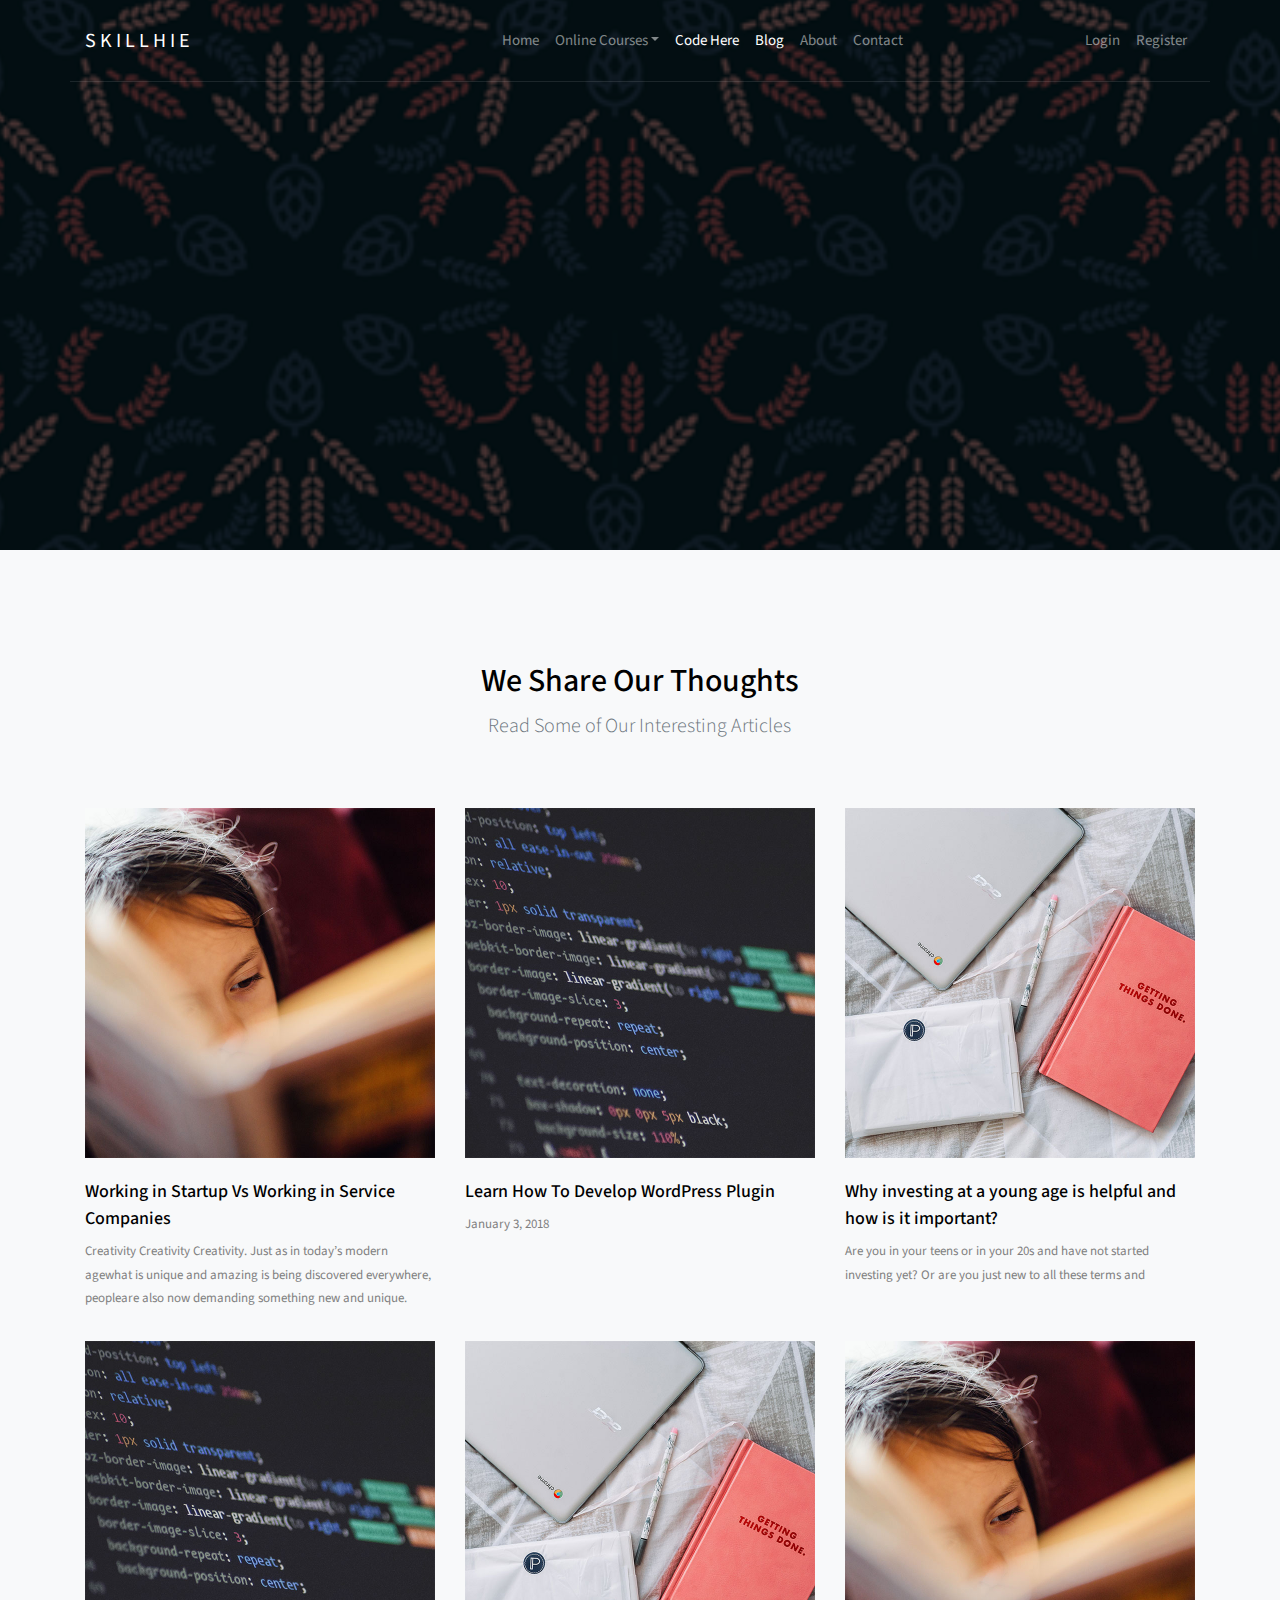
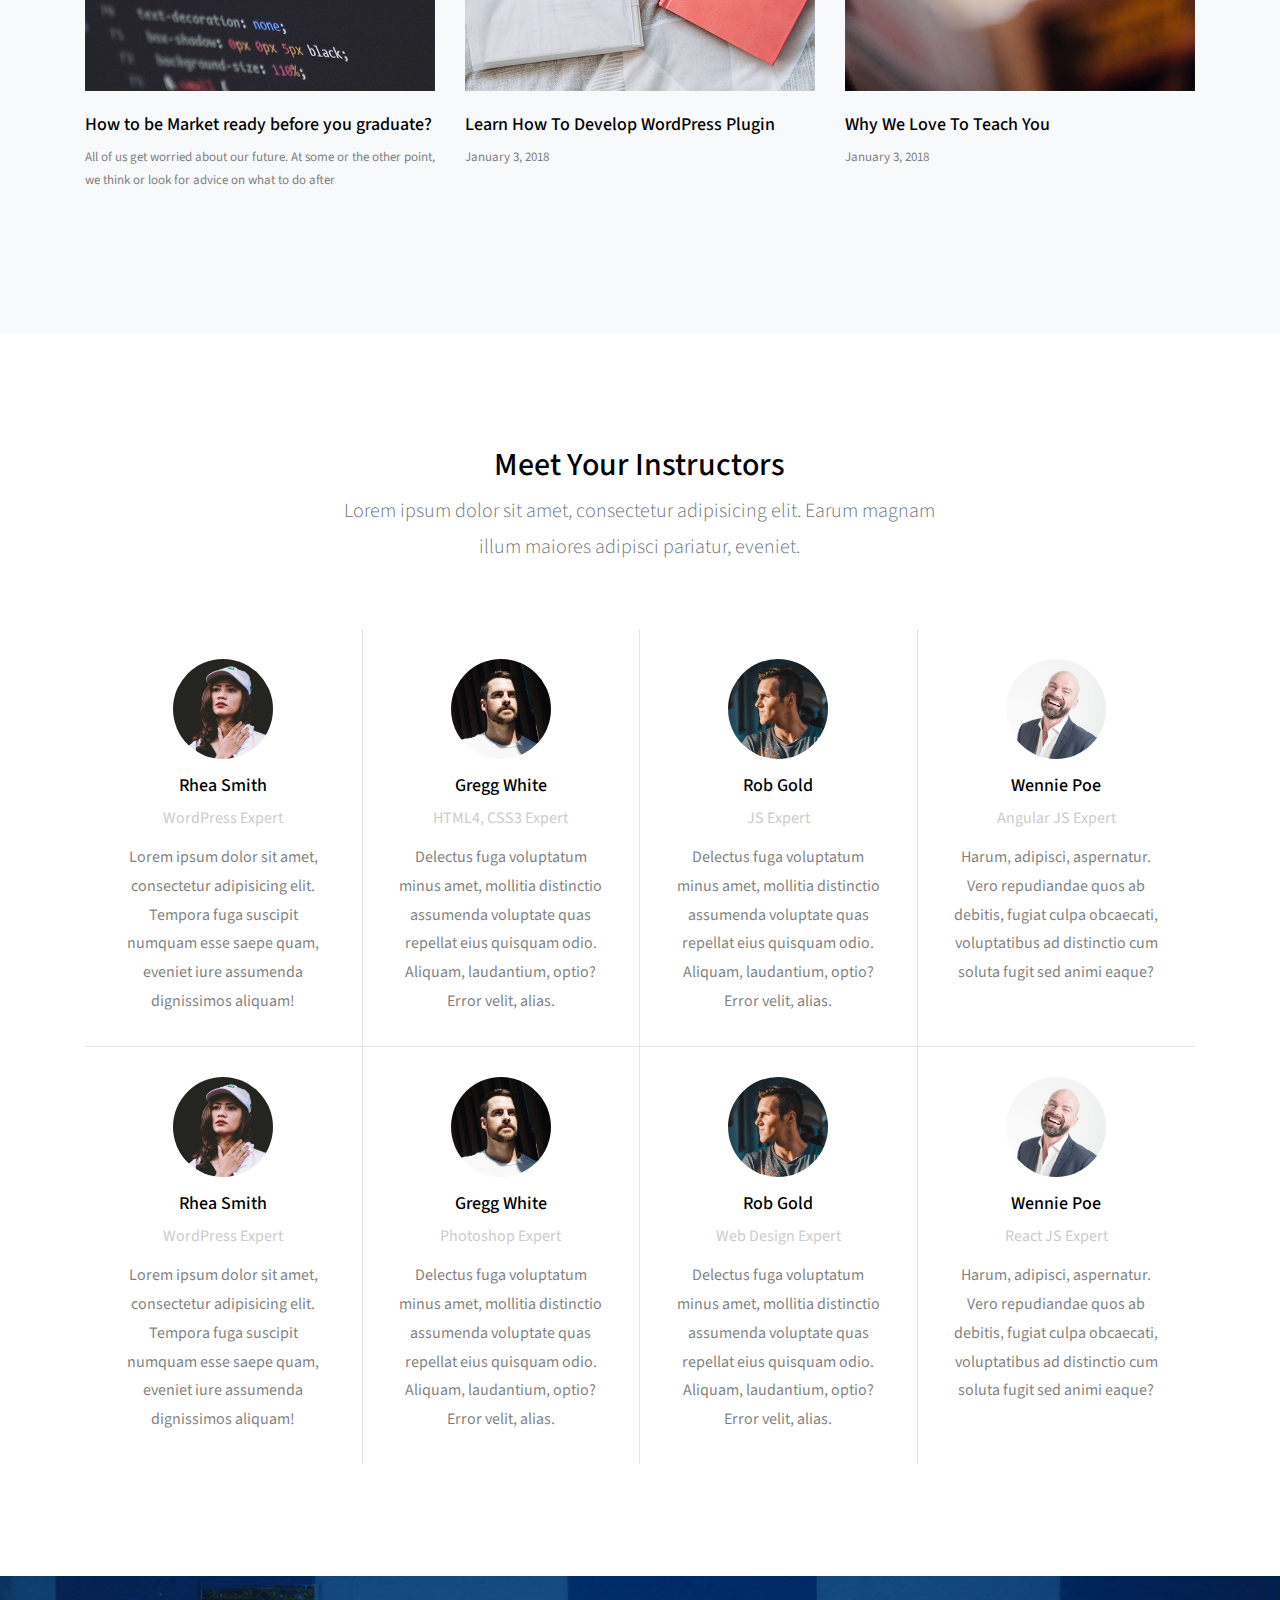
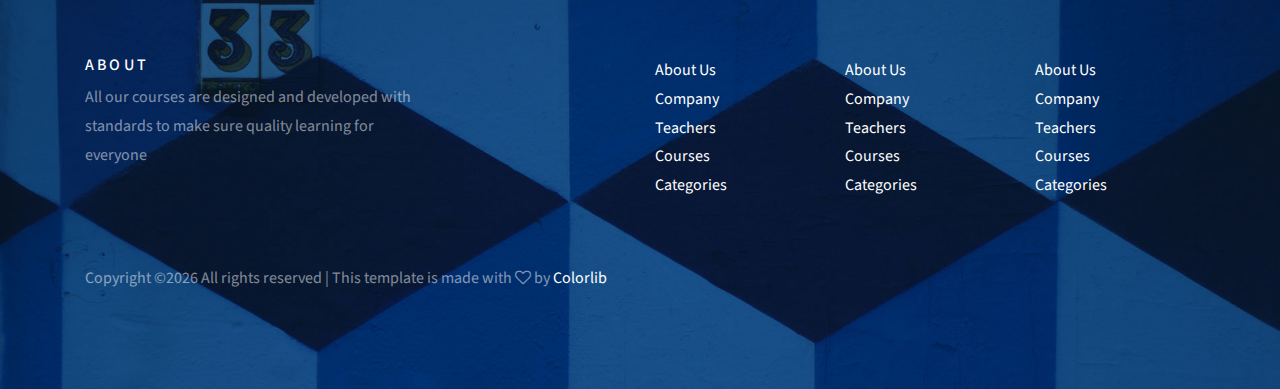
<file: blog.html>
<!doctype html>
<html lang="en">
  <head>
    <title>Colorlib Listed Directory Template</title>
    <meta charset="utf-8">
    <meta name="viewport" content="width=device-width, initial-scale=1, shrink-to-fit=no">

    <link href="https://fonts.googleapis.com/css?family=Source+Sans+Pro:300,400,900" rel="stylesheet">

    <link rel="stylesheet" href="css/bootstrap.css">
    <link rel="stylesheet" href="css/animate.css">
    <link rel="stylesheet" href="css/owl.carousel.min.css">

    <link rel="stylesheet" href="fonts/ionicons/css/ionicons.min.css">
    <link rel="stylesheet" href="fonts/fontawesome/css/font-awesome.min.css">
    <link rel="stylesheet" href="fonts/flaticon/font/flaticon.css">

    <!-- Theme Style -->
    <link rel="stylesheet" href="css/style.css">
    
  </head>
  <body>
    
    <header role="banner">
     
      <nav class="navbar navbar-expand-md navbar-dark bg-light">
        <div class="container">
          <a class="navbar-brand absolute" href="index.html">SkillHie</a>
          <button class="navbar-toggler" type="button" data-toggle="collapse" data-target="#navbarsExample05" aria-controls="navbarsExample05" aria-expanded="false" aria-label="Toggle navigation">
            <span class="navbar-toggler-icon"></span>
          </button>

          <div class="collapse navbar-collapse navbar-light" id="navbarsExample05">
            <ul class="navbar-nav mx-auto">
              <li class="nav-item">
                <a class="nav-link" href="index.html">Home</a>
              </li>
              <li class="nav-item dropdown">
                <a class="nav-link dropdown-toggle" href="courses.html" id="dropdown04" data-toggle="dropdown" aria-haspopup="true" aria-expanded="false">Online Courses</a>
                <div class="dropdown-menu" aria-labelledby="dropdown04">
                  <a class="dropdown-item" href="courses.html">HTML</a>
                  <a class="dropdown-item" href="courses.html">WordPress</a>
                  <a class="dropdown-item" href="courses.html">Web Development</a>
                  <a class="dropdown-item" href="courses.html">Javascript</a>
                  <a class="dropdown-item" href="courses.html">Photoshop</a>
                </div>

                <li class="nav-item">
                  <a class="nav-link active" href="compiler.html">Code Here</a>
                </li>
              <li class="nav-item">
                <a class="nav-link active" href="blog.html">Blog</a>
              </li>
              <li class="nav-item">
                <a class="nav-link" href="about.html">About</a>
              </li>
              <li class="nav-item">
                <a class="nav-link" href="contact.html">Contact</a>
              </li>
            </ul>
            <ul class="navbar-nav absolute-right">
              <li class="nav-item">
                <a href="login.html" class="nav-link">Login</a>
              </li>
              <li class="nav-item">
                <a href="register.html" class="nav-link">Register</a>
              </li>
            </ul>
            
          </div>
        </div>
      </nav>
    </header>
    <!-- END header -->

    <section class="site-hero site-hero-innerpage overlay" data-stellar-background-ratio="0.5" style="background-image: url(wheat/wheat.png);">
      <div class="container">
        <div class="row align-items-center site-hero-inner justify-content-center">
          <div class="col-md-8 text-center">

            <div class="mb-5 element-animate">
              <h1>Our Blog</h1>
            </div>
          </div>
        </div>
      </div>
    </section>
    <!-- END section -->


    <section class="site-section bg-light">
      <div class="container">
        <div class="row justify-content-center mb-5">
          <div class="col-md-7 text-center">
            <h2>We Share Our Thoughts</h2>
            <p class="lead">Read Some of Our Interesting Articles</p>
          </div>
        </div>
        <div class="row blog-entries">
          <div class="col-md-4 col-sm-6 col-12">
            <a href="blog-single.html" class="blog-entry">
              <img src="images/img_1.jpg" alt="Image placeholder">
              <h2>Working in Startup Vs Working in Service Companies</h2>
              <p>Creativity Creativity Creativity. Just as in today’s modern agewhat is unique and amazing is
                 being discovered everywhere, peopleare also now demanding something new and unique.</p>
            </a>
          </div>
          <div class="col-md-4 col-sm-6 col-12">
            <a href="blog-single.html" class="blog-entry">
              <img src="images/img_2.jpg" alt="Image placeholder">
              <h2>Learn How To Develop WordPress Plugin</h2>
              <p>January 3, 2018</p>
            </a>
          </div>

          <div class="col-md-4 col-sm-6 col-12">
            <a href="blog-single.html" class="blog-entry">
              <img src="images/img_3.jpg" alt="Image placeholder">
              <h2>Why investing at a young age is helpful and how is it important?</h2>
              <p>Are you in your teens or in your 20s 
                and have not started investing yet? Or are you just new to all these terms and</p>
            </a>
          </div>

        </div>

        <!-- END row -->

        <div class="row blog-entries">
          <div class="col-md-4 col-sm-6 col-12">
            <a href="blog-single.html" class="blog-entry">
              <img src="images/img_2.jpg" alt="Image placeholder">
              <h2>How to be Market ready before you graduate?</h2>
              <p> All of us get worried about our future. 
                At some or the other point, we think or look for advice on what to do after</p>
            </a>
          </div>
          <div class="col-md-4 col-sm-6 col-12">
            <a href="blog-single.html" class="blog-entry">
              <img src="images/img_3.jpg" alt="Image placeholder">
              <h2>Learn How To Develop WordPress Plugin</h2>
              <p>January 3, 2018</p>
            </a>
          </div>

          <div class="col-md-4 col-sm-6 col-12">
            <a href="blog-single.html" class="blog-entry">
              <img src="images/img_1.jpg" alt="Image placeholder">
              <h2>Why We Love To Teach You</h2>
              <p>January 3, 2018</p>
            </a>
          </div>

        </div>

        <!-- END row -->

       
      </div>
    </section>
    <!-- END section -->

    <section class="site-section">
      <div class="container">
        <div class="row justify-content-center mb-5">
          <div class="col-md-7 text-center">
            <h2>Meet Your Instructors</h2>
            <p class="lead">Lorem ipsum dolor sit amet, consectetur adipisicing elit. Earum magnam illum maiores adipisci pariatur, eveniet.</p>
          </div>
        </div>
        <section class="school-features text-dark d-flex">

          <div class="inner">
            <div class="media d-block feature text-center">
              <img src="images/person_1.jpg" alt="Image placeholder" class="mb-3">
              <div class="media-body">
                <h3 class="mt-0">Rhea Smith</h3>
                <p class="instructor-meta">WordPress Expert</p>
                <p>Lorem ipsum dolor sit amet, consectetur adipisicing elit. Tempora fuga suscipit numquam esse saepe quam, eveniet iure assumenda dignissimos aliquam!</p>
              </div>
            </div>

            <div class="media d-block feature text-center">
              <img src="images/person_2.jpg" alt="Image placeholder" class="mb-3">
              <div class="media-body">
                <h3 class="mt-0">Gregg White</h3>
                <p class="instructor-meta">HTML4, CSS3 Expert</p>
                <p>Delectus fuga voluptatum minus amet, mollitia distinctio assumenda voluptate quas repellat eius quisquam odio. Aliquam, laudantium, optio? Error velit, alias.</p>
              </div>
            </div>

            <div class="media d-block feature text-center">
              <img src="images/person_3.jpg" alt="Image placeholder" class="mb-3">
              <div class="media-body">
                <h3 class="mt-0">Rob Gold</h3>
                <p class="instructor-meta">JS Expert</p>
                <p>Delectus fuga voluptatum minus amet, mollitia distinctio assumenda voluptate quas repellat eius quisquam odio. Aliquam, laudantium, optio? Error velit, alias.</p>
              </div>
            </div>


            <div class="media d-block feature text-center">
              <img src="images/person_4.jpg" alt="Image placeholder" class="mb-3">
              <div class="media-body">
                <h3 class="mt-0">Wennie Poe</h3>
                <p class="instructor-meta">Angular JS Expert</p>
                <p>Harum, adipisci, aspernatur. Vero repudiandae quos ab debitis, fugiat culpa obcaecati, voluptatibus ad distinctio cum soluta fugit sed animi eaque?</p>
              </div>
            </div>
          </div>
        </section>

        <section class="school-features text-dark last d-flex">

          <div class="inner">
            <div class="media d-block feature text-center">
              <img src="images/person_1.jpg" alt="Image placeholder" class="mb-3">
              <div class="media-body">
                <h3 class="mt-0">Rhea Smith</h3>
                <p class="instructor-meta">WordPress Expert</p>
                <p>Lorem ipsum dolor sit amet, consectetur adipisicing elit. Tempora fuga suscipit numquam esse saepe quam, eveniet iure assumenda dignissimos aliquam!</p>
              </div>
            </div>

            <div class="media d-block feature text-center">
              <img src="images/person_2.jpg" alt="Image placeholder" class="mb-3">
              <div class="media-body">
                <h3 class="mt-0">Gregg White</h3>
                <p class="instructor-meta">Photoshop Expert</p>
                <p>Delectus fuga voluptatum minus amet, mollitia distinctio assumenda voluptate quas repellat eius quisquam odio. Aliquam, laudantium, optio? Error velit, alias.</p>
              </div>
            </div>

            <div class="media d-block feature text-center">
              <img src="images/person_3.jpg" alt="Image placeholder" class="mb-3">
              <div class="media-body">
                <h3 class="mt-0">Rob Gold</h3>
                <p class="instructor-meta">Web Design Expert</p>
                <p>Delectus fuga voluptatum minus amet, mollitia distinctio assumenda voluptate quas repellat eius quisquam odio. Aliquam, laudantium, optio? Error velit, alias.</p>
              </div>
            </div>


            <div class="media d-block feature text-center">
              <img src="images/person_4.jpg" alt="Image placeholder" class="mb-3">
              <div class="media-body">
                <h3 class="mt-0">Wennie Poe</h3>
                <p class="instructor-meta">React JS Expert</p>
                <p>Harum, adipisci, aspernatur. Vero repudiandae quos ab debitis, fugiat culpa obcaecati, voluptatibus ad distinctio cum soluta fugit sed animi eaque?</p>
              </div>
            </div>
          </div>


        </section>


      </div>
    </section>
    <!-- END section -->

    


    
  
    <footer class="site-footer" style="background-image: url(images/big_image_3.jpg);">
      <div class="container">
        <div class="row mb-5">
          <div class="col-md-4">
            <h3>About</h3>
            <p>All our courses are designed and developed with standards to make sure quality learning for everyone</p>
          </div>
          <div class="col-md-6 ml-auto">
            <div class="row">
              <div class="col-md-4">
                <ul class="list-unstyled">
                  <li><a href="#">About Us</a></li>
                  <li><a href="#">Company</a></li>
                  <li><a href="#">Teachers</a></li>
                  <li><a href="#">Courses</a></li>
                  <li><a href="#">Categories</a></li>
                </ul>
              </div>
              <div class="col-md-4">
                <ul class="list-unstyled">
                  <li><a href="#">About Us</a></li>
                  <li><a href="#">Company</a></li>
                  <li><a href="#">Teachers</a></li>
                  <li><a href="#">Courses</a></li>
                  <li><a href="#">Categories</a></li>
                </ul>
              </div>
              <div class="col-md-4">
                <ul class="list-unstyled">
                  <li><a href="#">About Us</a></li>
                  <li><a href="#">Company</a></li>
                  <li><a href="#">Teachers</a></li>
                  <li><a href="#">Courses</a></li>
                  <li><a href="#">Categories</a></li>
                </ul>
              </div>
            </div>
          </div>
        </div>
        <div class="row">
          <div class="col-md-12">
            <p><!-- Link back to Colorlib can't be removed. Template is licensed under CC BY 3.0. -->
Copyright &copy;<script>document.write(new Date().getFullYear());</script> All rights reserved | This template is made with <i class="fa fa-heart-o" aria-hidden="true"></i> by <a href="https://colorlib.com" target="_blank">Colorlib</a>
<!-- Link back to Colorlib can't be removed. Template is licensed under CC BY 3.0. --></p>
          </div>
        </div>
      </div>
    </footer>
    <!-- END footer -->
    
    <!-- loader -->
    <div id="loader" class="show fullscreen"><svg class="circular" width="48px" height="48px"><circle class="path-bg" cx="24" cy="24" r="22" fill="none" stroke-width="4" stroke="#eeeeee"/><circle class="path" cx="24" cy="24" r="22" fill="none" stroke-width="4" stroke-miterlimit="10" stroke="#f4b214"/></svg></div>

    <script src="js/jquery-3.2.1.min.js"></script>
    <script src="js/jquery-migrate-3.0.0.js"></script>
    <script src="js/popper.min.js"></script>
    <script src="js/bootstrap.min.js"></script>
    <script src="js/owl.carousel.min.js"></script>
    <script src="js/jquery.waypoints.min.js"></script>
    <script src="js/jquery.stellar.min.js"></script>

    
    <script src="js/main.js"></script>
  </body>
</html>
</file>
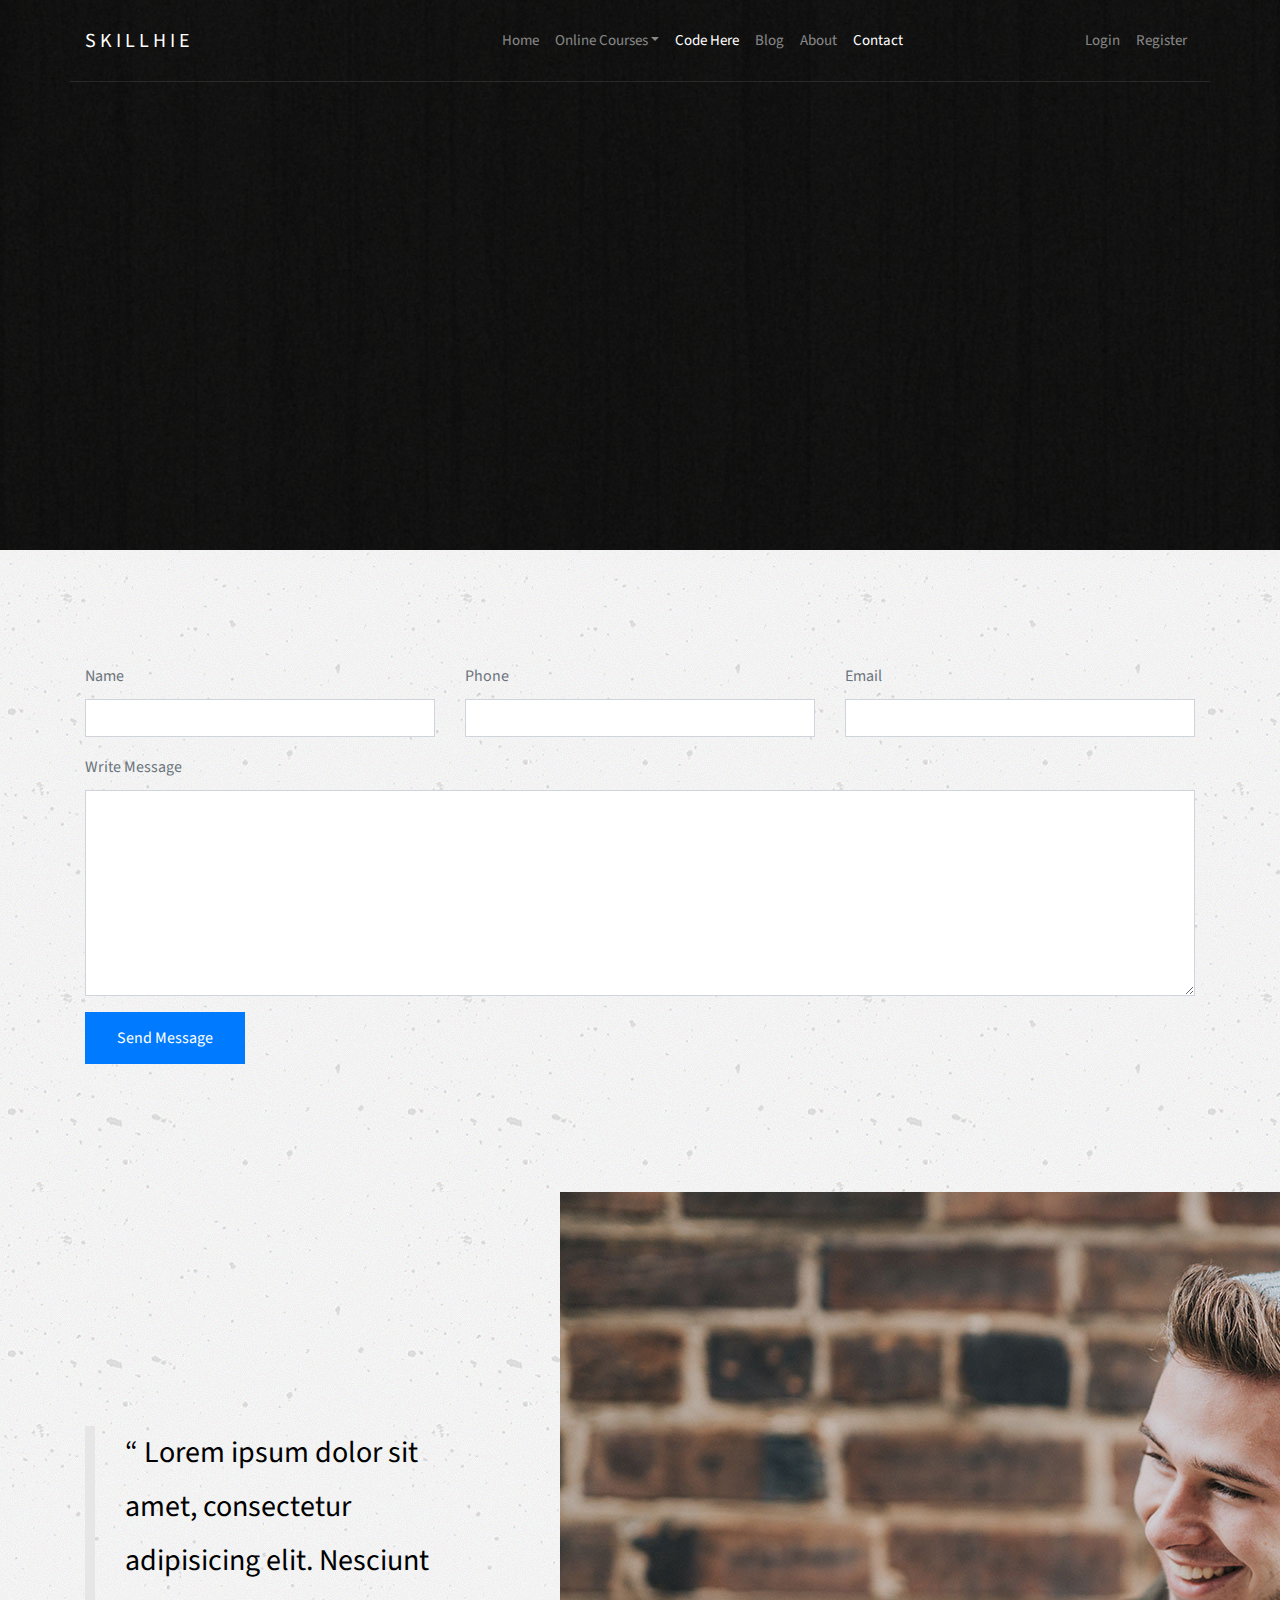
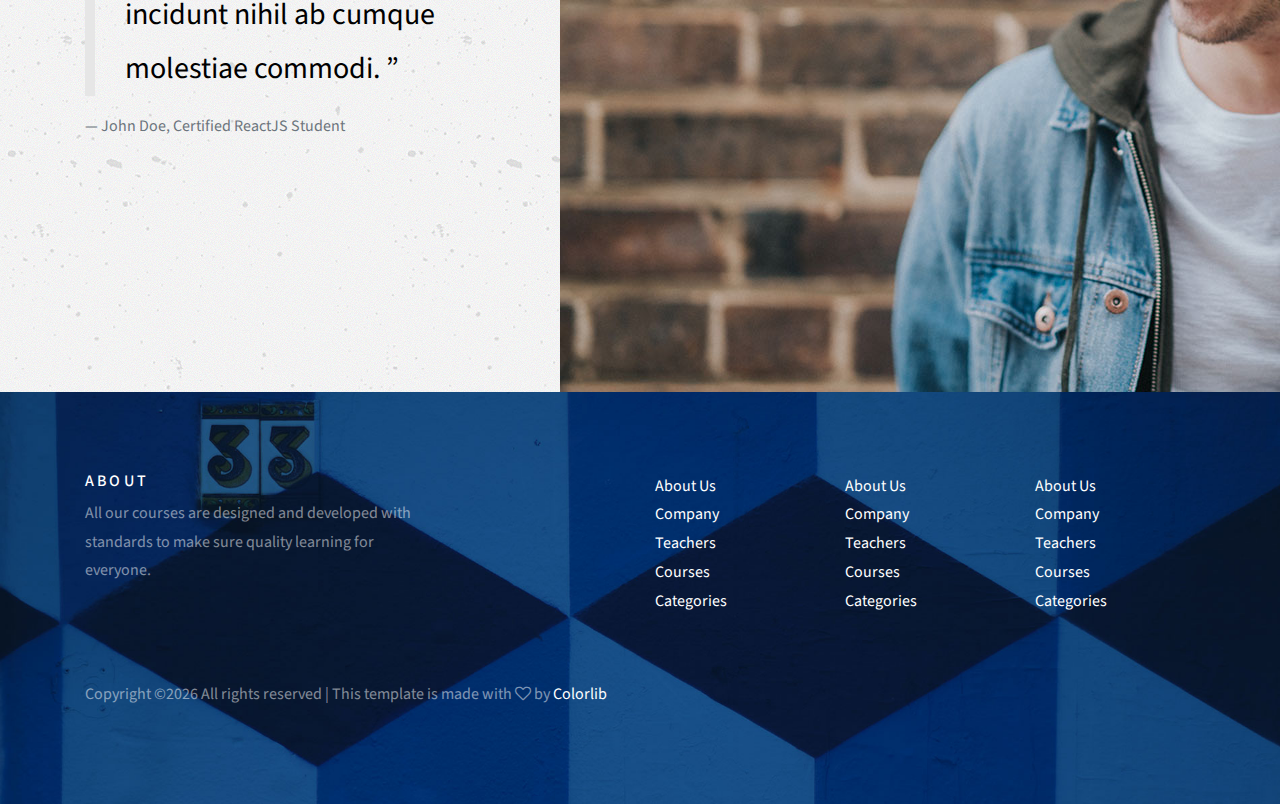
<file: contact.html>
<!doctype html>
<html lang="en">
  <head>
    <title>Colorlib Listed Directory Template</title>
    <meta charset="utf-8">
    <meta name="viewport" content="width=device-width, initial-scale=1, shrink-to-fit=no">

    <link href="https://fonts.googleapis.com/css?family=Source+Sans+Pro:300,400,900" rel="stylesheet">

    <link rel="stylesheet" href="css/bootstrap.css">
    <link rel="stylesheet" href="css/animate.css">
    <link rel="stylesheet" href="css/owl.carousel.min.css">

    <link rel="stylesheet" href="fonts/ionicons/css/ionicons.min.css">
    <link rel="stylesheet" href="fonts/fontawesome/css/font-awesome.min.css">
    <link rel="stylesheet" href="fonts/flaticon/font/flaticon.css">

    <!-- Theme Style -->
    <link rel="stylesheet" href="css/style.css">
    
  </head>
  <body>
    
    <header role="banner">
     
      <nav class="navbar navbar-expand-md navbar-dark bg-light">
        <div class="container">
          <a class="navbar-brand absolute" href="index.html">SkillHie</a>
          <button class="navbar-toggler" type="button" data-toggle="collapse" data-target="#navbarsExample05" aria-controls="navbarsExample05" aria-expanded="false" aria-label="Toggle navigation">
            <span class="navbar-toggler-icon"></span>
          </button>

          <div class="collapse navbar-collapse navbar-light" id="navbarsExample05">
            <ul class="navbar-nav mx-auto">
              <li class="nav-item">
                <a class="nav-link" href="index.html">Home</a>
              </li>
              <li class="nav-item dropdown">
                <a class="nav-link dropdown-toggle" href="courses.html" id="dropdown04" data-toggle="dropdown" aria-haspopup="true" aria-expanded="false">Online Courses</a>
                <div class="dropdown-menu" aria-labelledby="dropdown04">
                  <a class="dropdown-item" href="courses.html">HTML</a>
                  <a class="dropdown-item" href="courses.html">WordPress</a>
                  <a class="dropdown-item" href="courses.html">Web Development</a>
                  <a class="dropdown-item" href="courses.html">Javascript</a>
                  <a class="dropdown-item" href="courses.html">Photoshop</a>
                </div>

              </li>

              <li class="nav-item">
                <a class="nav-link active" href="compiler.html">Code Here</a>
              </li>
              <li class="nav-item">
                <a class="nav-link" href="blog.html">Blog</a>
              </li>
              <li class="nav-item">
                <a class="nav-link" href="about.html">About</a>
              </li>
              <li class="nav-item">
                <a class="nav-link active" href="contact.html">Contact</a>
              </li>
            </ul>
            <ul class="navbar-nav absolute-right">
              <li class="nav-item">
                <a href="login.html" class="nav-link">Login</a>
              </li>
              <li class="nav-item">
                <a href="register.html" class="nav-link">Register</a>
              </li>
            </ul>
            
          </div>
        </div>
      </nav>
    </header>
    <!-- END header -->

    <section class="site-hero site-hero-innerpage overlay" data-stellar-background-ratio="0.5" style="background-image: url(wood_1/wood_1.png);">
      <div class="container">
        <div class="row align-items-center site-hero-inner justify-content-center">
          <div class="col-md-8 text-center">

            <div class="mb-5 element-animate">
              <h1>Contact Us</h1>
            </div>
          </div>
        </div>
      </div>
    </section>
    <!-- END section -->


    <section class="site-section bg-light" style = "background-image: url(concrete-texture/concrete-texture.png);">
      <div class="container">
        <div class="row">
          <div class="col-md-12">
            <form action="#" method="post">
                  <div class="row">
                    <div class="col-md-4 form-group">
                      <label for="name">Name</label>
                      <input type="text" id="name" class="form-control ">
                    </div>
                    <div class="col-md-4 form-group">
                      <label for="phone">Phone</label>
                      <input type="text" id="phone" class="form-control ">
                    </div>
                    <div class="col-md-4 form-group">
                      <label for="email">Email</label>
                      <input type="email" id="email" class="form-control ">
                    </div>
                  </div>
                  <div class="row">
                    <div class="col-md-12 form-group">
                      <label for="message">Write Message</label>
                      <textarea name="message" id="message" class="form-control " cols="30" rows="8"></textarea>
                    </div>
                  </div>
                  <div class="row">
                    <div class="col-md-6 form-group">
                      <input type="submit" value="Send Message" class="btn btn-primary">
                    </div>
                  </div>
                </form>
          </div>
        </div>
      </div>
    </section>
    <!-- END section -->

     <section class="overflow" style = "background-image: url(concrete-texture/concrete-texture.png);">
      <div class="container">
        <div class="row justify-content-center align-items-center">
          
          
          <div class="col-lg-7 order-lg-3 order-1 mb-lg-0 mb-5">
            <img src="images/person_testimonial_1.jpg" alt="Image placeholder" class="img-md-fluid">
          </div>
          <div class="col-lg-1 order-lg-2"></div>
          <div class="col-lg-4 order-lg-1 order-2 mb-lg-0 mb-5">
            <blockquote class="testimonial">
              &ldquo; Lorem ipsum dolor sit amet, consectetur adipisicing elit. Nesciunt incidunt nihil ab cumque molestiae commodi. &rdquo;
            </blockquote>
            <p>&mdash; John Doe, Certified ReactJS Student</p>
          </div>
        </div>
      </div>
    </section>
    <!-- END section -->
    
  
    <footer class="site-footer" style="background-image: url(images/big_image_3.jpg);">
      <div class="container">
        <div class="row mb-5">
          <div class="col-md-4">
            <h3>About</h3>
            <p>All our courses are designed and developed with standards to make sure quality learning for everyone.</p>
          </div>
          <div class="col-md-6 ml-auto">
            <div class="row">
              <div class="col-md-4">
                <ul class="list-unstyled">
                  <li><a href="#">About Us</a></li>
                  <li><a href="#">Company</a></li>
                  <li><a href="#">Teachers</a></li>
                  <li><a href="#">Courses</a></li>
                  <li><a href="#">Categories</a></li>
                </ul>
              </div>
              <div class="col-md-4">
                <ul class="list-unstyled">
                  <li><a href="#">About Us</a></li>
                  <li><a href="#">Company</a></li>
                  <li><a href="#">Teachers</a></li>
                  <li><a href="#">Courses</a></li>
                  <li><a href="#">Categories</a></li>
                </ul>
              </div>
              <div class="col-md-4">
                <ul class="list-unstyled">
                  <li><a href="#">About Us</a></li>
                  <li><a href="#">Company</a></li>
                  <li><a href="#">Teachers</a></li>
                  <li><a href="#">Courses</a></li>
                  <li><a href="#">Categories</a></li>
                </ul>
              </div>
            </div>
          </div>
        </div>
        <div class="row">
          <div class="col-md-12">
            <p><!-- Link back to Colorlib can't be removed. Template is licensed under CC BY 3.0. -->
Copyright &copy;<script>document.write(new Date().getFullYear());</script> All rights reserved | This template is made with <i class="fa fa-heart-o" aria-hidden="true"></i> by <a href="https://colorlib.com" target="_blank">Colorlib</a>
<!-- Link back to Colorlib can't be removed. Template is licensed under CC BY 3.0. --></p>
          </div>
        </div>
      </div>
    </footer>
    <!-- END footer -->
    
    <!-- loader -->
    <div id="loader" class="show fullscreen"><svg class="circular" width="48px" height="48px"><circle class="path-bg" cx="24" cy="24" r="22" fill="none" stroke-width="4" stroke="#eeeeee"/><circle class="path" cx="24" cy="24" r="22" fill="none" stroke-width="4" stroke-miterlimit="10" stroke="#f4b214"/></svg></div>

    <script src="js/jquery-3.2.1.min.js"></script>
    <script src="js/jquery-migrate-3.0.0.js"></script>
    <script src="js/popper.min.js"></script>
    <script src="js/bootstrap.min.js"></script>
    <script src="js/owl.carousel.min.js"></script>
    <script src="js/jquery.waypoints.min.js"></script>
    <script src="js/jquery.stellar.min.js"></script>

    
    <script src="js/main.js"></script>
  </body>
</html>
</file>
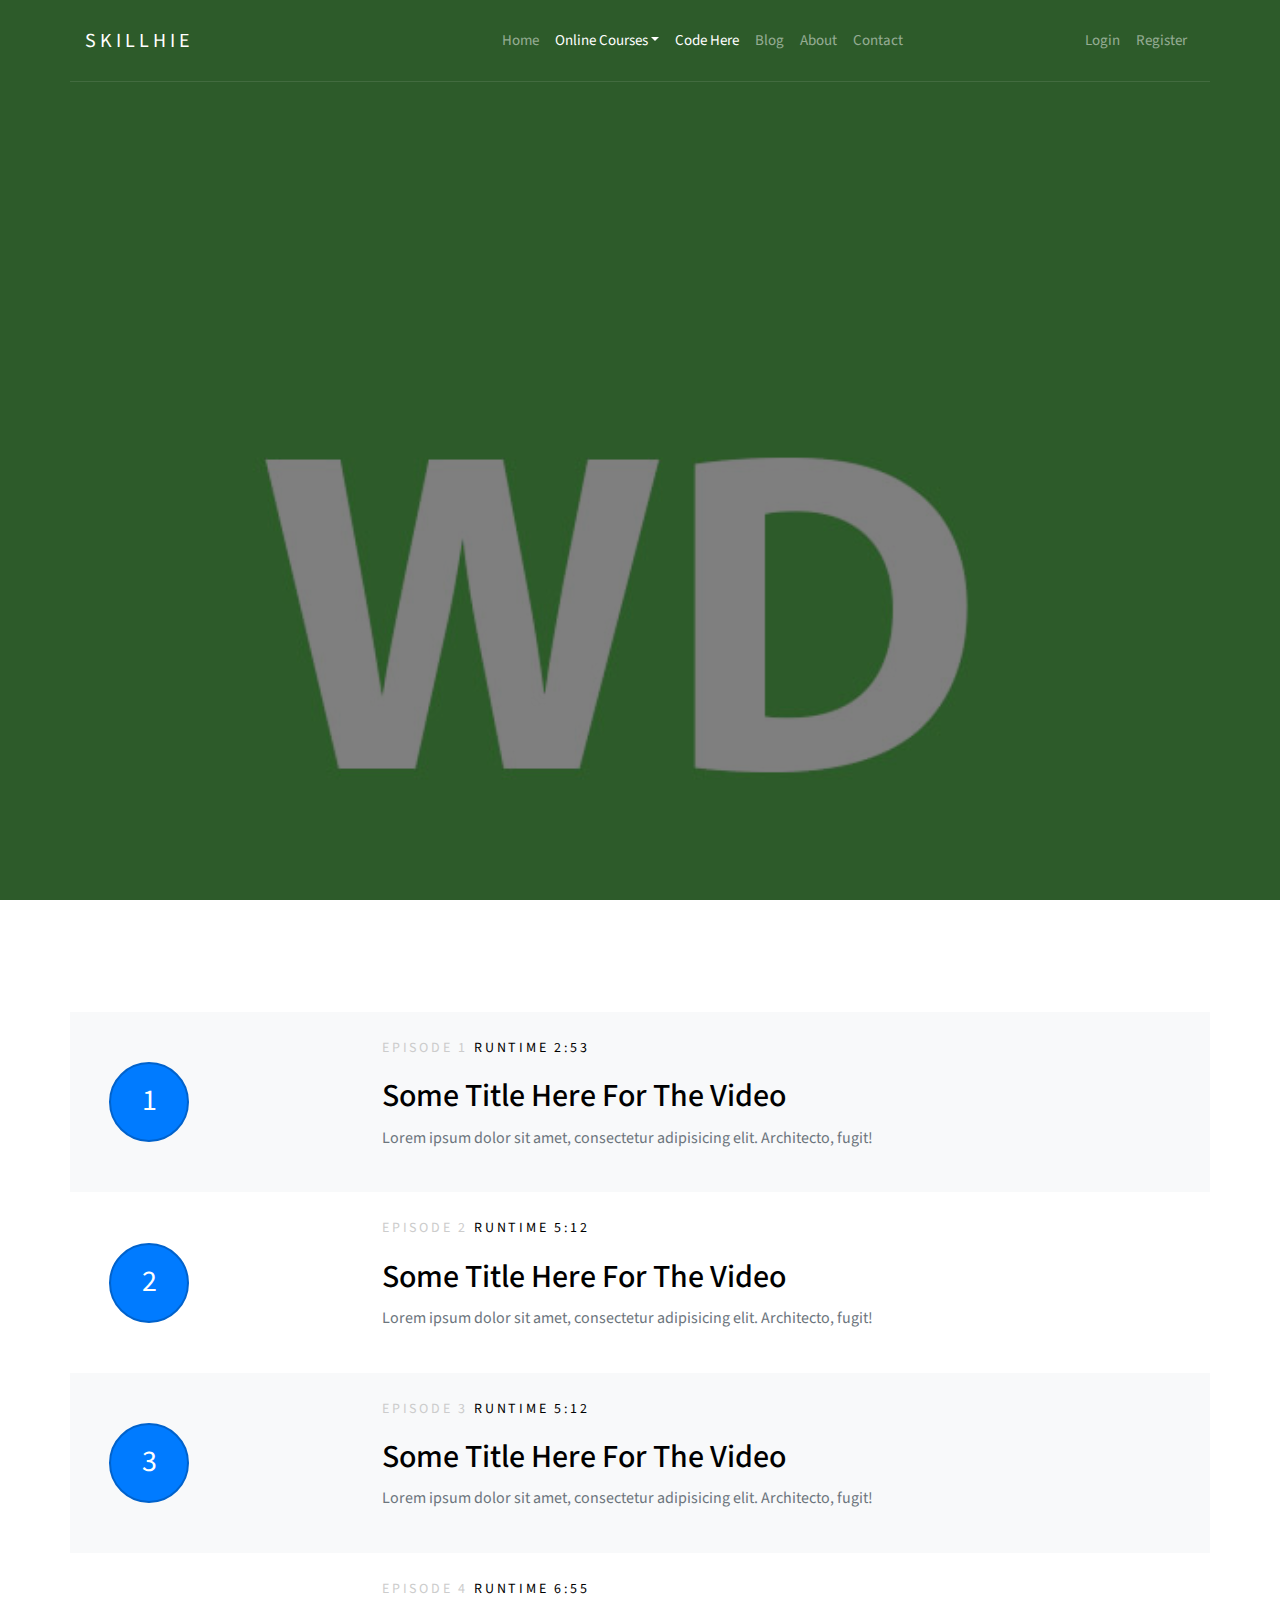
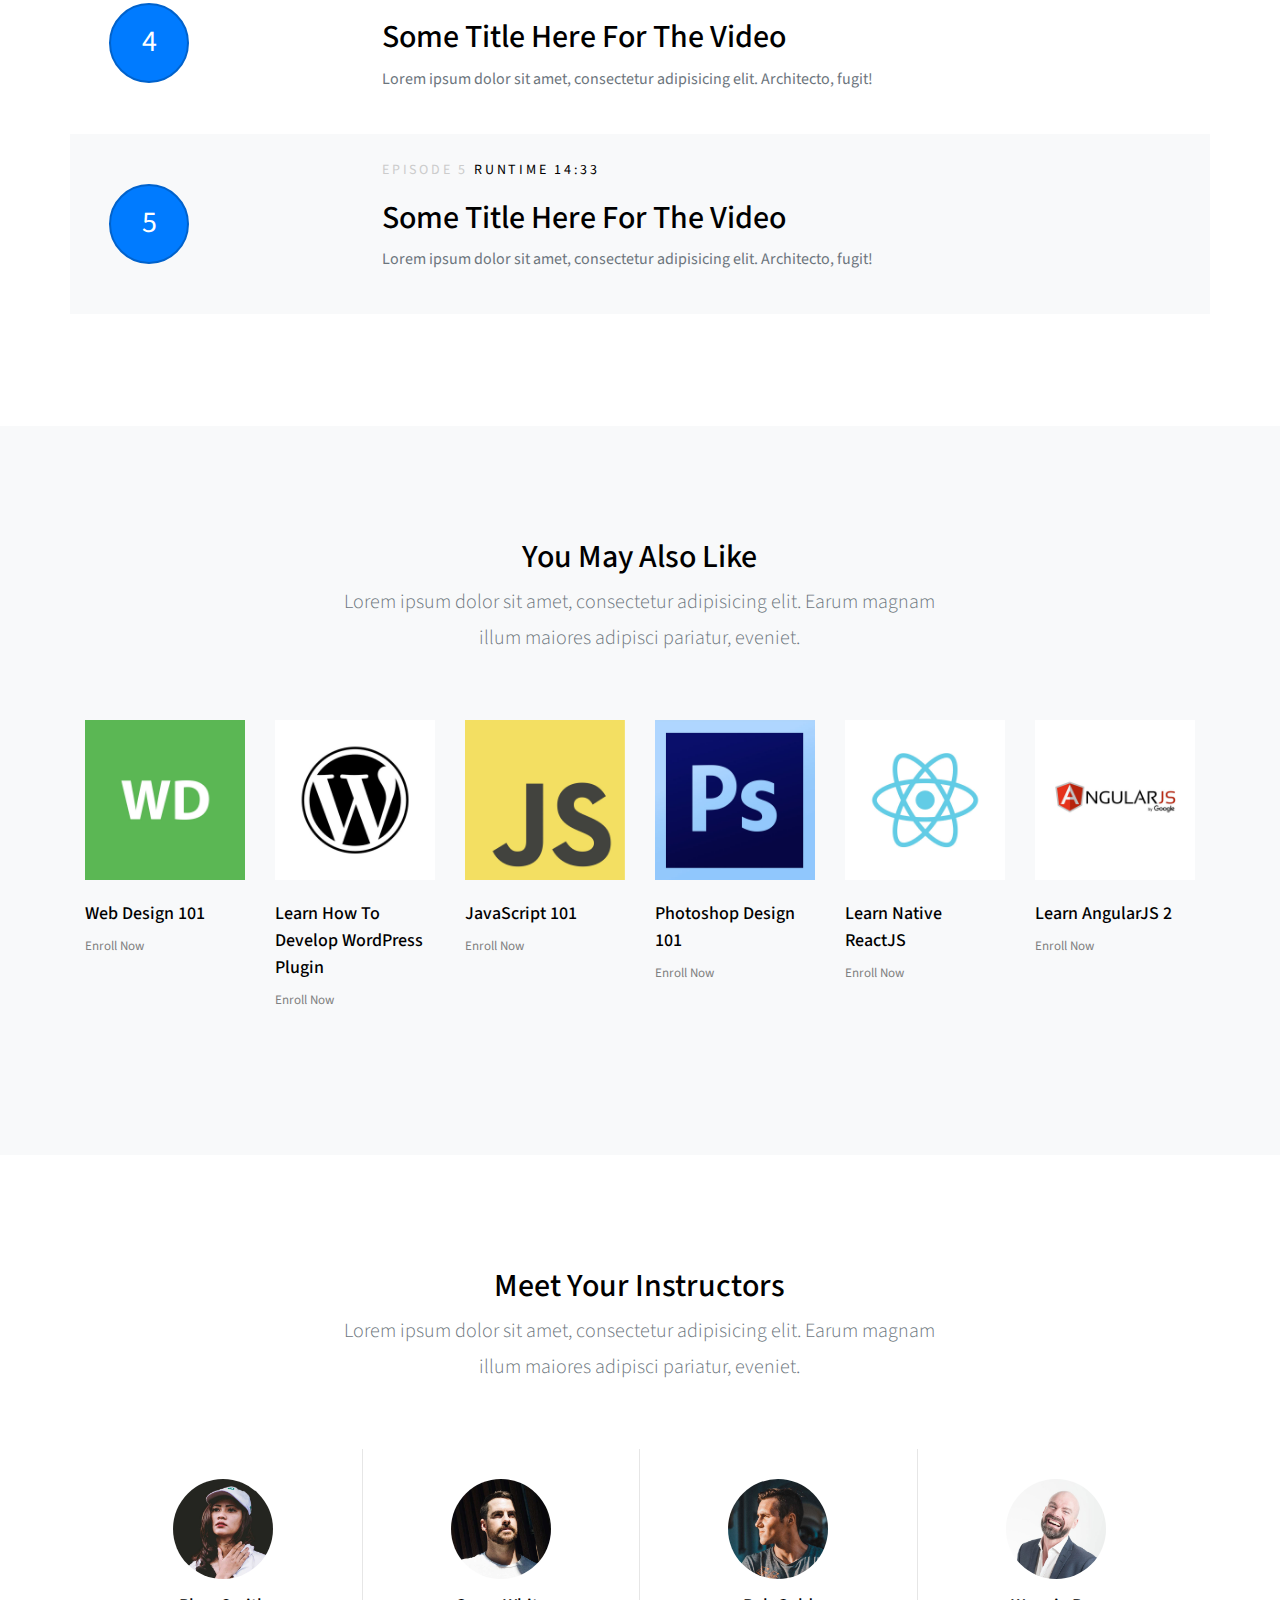
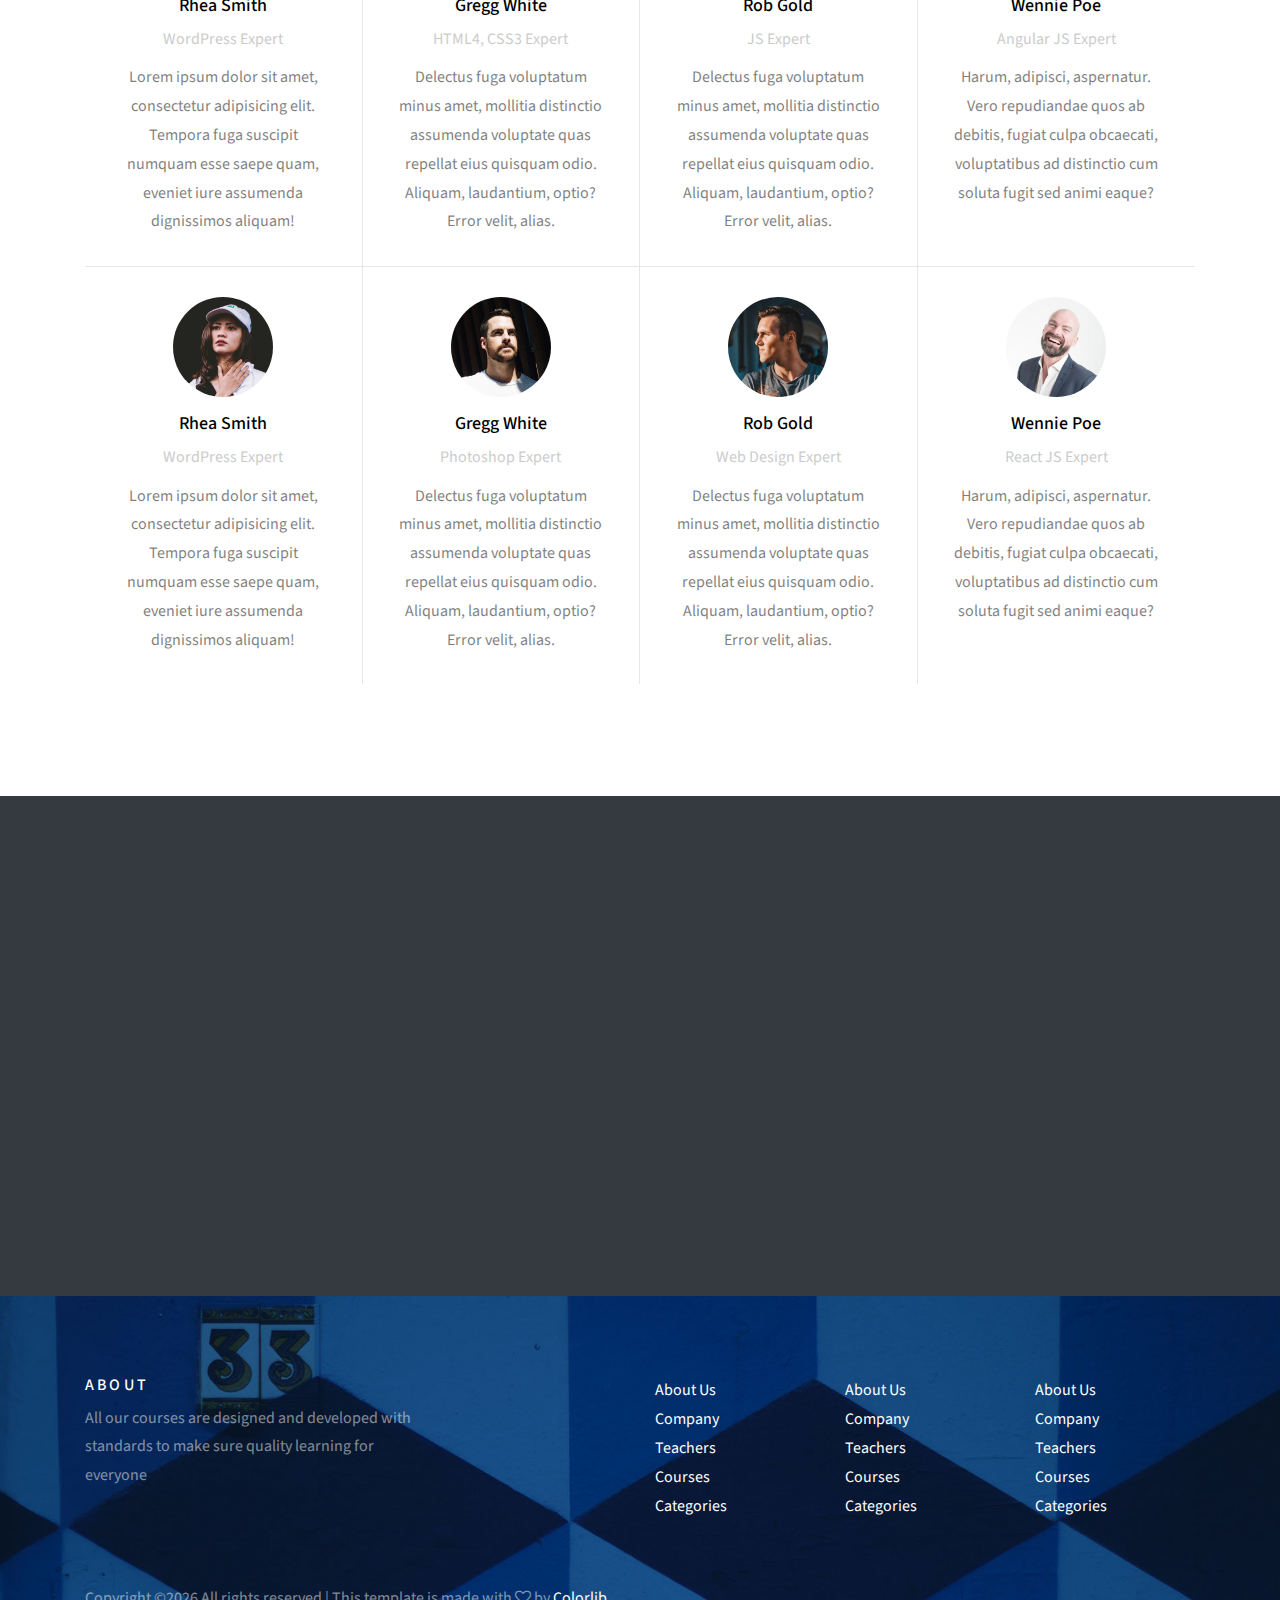
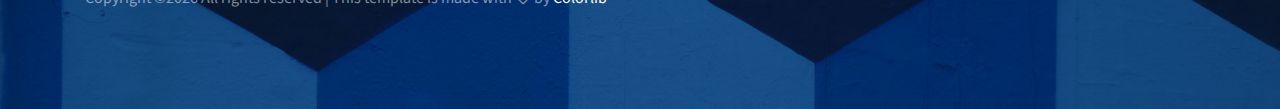
<file: course-single.html>
<!doctype html>
<html lang="en">
  <head>
    <title>Colorlib Listed Directory Template</title>
    <meta charset="utf-8">
    <meta name="viewport" content="width=device-width, initial-scale=1, shrink-to-fit=no">

    <link href="https://fonts.googleapis.com/css?family=Source+Sans+Pro:300,400,900" rel="stylesheet">

    <link rel="stylesheet" href="css/bootstrap.css">
    <link rel="stylesheet" href="css/animate.css">
    <link rel="stylesheet" href="css/owl.carousel.min.css">

    <link rel="stylesheet" href="fonts/ionicons/css/ionicons.min.css">
    <link rel="stylesheet" href="fonts/fontawesome/css/font-awesome.min.css">
    <link rel="stylesheet" href="fonts/flaticon/font/flaticon.css">

    <!-- Theme Style -->
    <link rel="stylesheet" href="css/style.css">
  </head>
  <body>
    
    <header role="banner">
     
      <nav class="navbar navbar-expand-md navbar-dark bg-light">
        <div class="container">
          <a class="navbar-brand absolute" href="index.html">SkillHie</a>
          <button class="navbar-toggler" type="button" data-toggle="collapse" data-target="#navbarsExample05" aria-controls="navbarsExample05" aria-expanded="false" aria-label="Toggle navigation">
            <span class="navbar-toggler-icon"></span>
          </button>

          <div class="collapse navbar-collapse navbar-light" id="navbarsExample05">
            <ul class="navbar-nav mx-auto">
              <li class="nav-item">
                <a class="nav-link" href="index.html">Home</a>
              </li>
              <li class="nav-item dropdown">
                <a class="nav-link dropdown-toggle active" href="courses.html" id="dropdown04" data-toggle="dropdown" aria-haspopup="true" aria-expanded="false">Online Courses</a>
                <div class="dropdown-menu" aria-labelledby="dropdown04">
                  <a class="dropdown-item" href="courses.html">HTML</a>
                  <a class="dropdown-item" href="courses.html">WordPress</a>
                  <a class="dropdown-item" href="courses.html">Web Development</a>
                  <a class="dropdown-item" href="courses.html">Javascript</a>
                  <a class="dropdown-item" href="courses.html">Photoshop</a>
                </div>

                <li class="nav-item">
                  <a class="nav-link active" href="compiler.html">Code Here</a>
                </li>
              <li class="nav-item">
                <a class="nav-link" href="blog.html">Blog</a>
              </li>
              <li class="nav-item">
                <a class="nav-link" href="about.html">About</a>
              </li>
              <li class="nav-item">
                <a class="nav-link" href="contact.html">Contact</a>
              </li>
            </ul>
            <ul class="navbar-nav absolute-right">
              <li class="nav-item">
                <a href="login.html" class="nav-link">Login</a>
              </li>
              <li class="nav-item">
                <a href="register.html" class="nav-link">Register</a>
              </li>
            </ul>
            
          </div>
        </div>
      </nav>
    </header>
    <!-- END header -->

    <section class="site-hero overlay" data-stellar-background-ratio="0.5" style="background-image: url(images/webdesign.jpg);">
      <div class="container">
        <div class="row align-items-center site-hero-inner justify-content-center">
          <div class="col-md-12">

            <div class="mb-5 element-animate">
              <div class="row align-items-center">
                <div class="col-md-8">
                  <h1 class="mb-0">Web Design 101</h1>
                  <p>By Gregg White</p>
                  <p class="lead mb-5">This course introduces PHP developers to Laaravel
                    , the "superheroic MVC framework" from Google. The audience will get a fast-paced introduction to Laravel covering all the basics (and more) including pulling data from the server and 
                    sending it back - of course using PHP as a backend language.</p>
                  
                  <p><a href="#" class="btn btn-primary mr-2">Enroll Now</a> <a href="#" class="btn btn-outline-white">Add To Watch List</a></p>
                </div>
                <div class="col-md-4">
                  <img src="images/webdesign.jpg" alt="Image placeholder" class="img-fluid">
                </div>
              </div>
            </div>

            

            
          </div>
        </div>
      </div>
    </section>
    <!-- END section -->

    
     <section class="site-section episodes">
      <div class="container">
        <div class="row bg-light align-items-center p-4 episode">
          <div class="col-md-3">
            <span class="episode-number">1</span>
          </div>
          <div class="col-md-9">
            <p class="meta">Episode 1 <a href="#">Runtime 2:53</a></p>
            <h2><a href="#">Some Title Here For The Video</a></h2>
            <p>Lorem ipsum dolor sit amet, consectetur adipisicing elit. Architecto, fugit!</p>
          </div>
        </div>

        <div class="row align-items-center p-4 episode">
          <div class="col-md-3">
            <span class="episode-number">2</span>
          </div>
          <div class="col-md-9">
            <p class="meta">Episode 2 <a href="#">Runtime 5:12</a></p>
            <h2><a href="#">Some Title Here For The Video</a></h2>
            <p>Lorem ipsum dolor sit amet, consectetur adipisicing elit. Architecto, fugit!</p>
          </div>
        </div>

        <div class="row bg-light align-items-center p-4 episode">
          <div class="col-md-3">
            <span class="episode-number">3</span>
          </div>
          <div class="col-md-9">
            <p class="meta">Episode 3 <a href="#">Runtime 5:12</a></p>
            <h2><a href="#">Some Title Here For The Video</a></h2>
            <p>Lorem ipsum dolor sit amet, consectetur adipisicing elit. Architecto, fugit!</p>
          </div>
        </div>

        <div class="row align-items-center p-4 episode">
          <div class="col-md-3">
            <span class="episode-number">4</span>
          </div>
          <div class="col-md-9">
            <p class="meta">Episode 4 <a href="#">Runtime 6:55</a></p>
            <h2><a href="#">Some Title Here For The Video</a></h2>
            <p>Lorem ipsum dolor sit amet, consectetur adipisicing elit. Architecto, fugit!</p>
          </div>
        </div>

        <div class="row bg-light align-items-center p-4 episode">
          <div class="col-md-3">
            <span class="episode-number">5</span>
          </div>
          <div class="col-md-9">
            <p class="meta">Episode 5 <a href="#">Runtime 14:33</a></p>
            <h2><a href="#">Some Title Here For The Video</a></h2>
            <p>Lorem ipsum dolor sit amet, consectetur adipisicing elit. Architecto, fugit!</p>
          </div>
        </div>
      </div>
    </section>

    <section class="site-section bg-light">
      <div class="container">
        <div class="row justify-content-center mb-5">
          <div class="col-md-7 text-center">
            <h2>You May Also Like</h2>
            <p class="lead">Lorem ipsum dolor sit amet, consectetur adipisicing elit. Earum magnam illum maiores adipisci pariatur, eveniet.</p>
          </div>
        </div>
      

        <div class="row top-course">
          <div class="col-lg-2 col-md-4 col-sm-6 col-12">
            <a href="#" class="course">
              <img src="images/webdesign.jpg" alt="Image placeholder">
              <h2>Web Design 101</h2>
              <p>Enroll Now</p>
            </a>
          </div>
          <div class="col-lg-2 col-md-4 col-sm-6 col-12">
            <a href="#" class="course">
              <img src="images/wordpress.jpg" alt="Image placeholder">
              <h2>Learn How To Develop WordPress Plugin</h2>
              <p>Enroll Now</p>
            </a>
          </div>
          <div class="col-lg-2 col-md-4 col-sm-6 col-12">
            <a href="#" class="course">
              <img src="images/javascript.jpg" alt="Image placeholder">
              <h2>JavaScript 101</h2>
              <p>Enroll Now</p>
            </a>
          </div>
          <div class="col-lg-2 col-md-4 col-sm-6 col-12">
            <a href="#" class="course">
              <img src="images/photoshop.jpg" alt="Image placeholder">
              <h2>Photoshop Design 101</h2>
              <p>Enroll Now</p>
            </a>
          </div>
          <div class="col-lg-2 col-md-4 col-sm-6 col-12">
            <a href="#" class="course">
              <img src="images/reactjs.jpg" alt="Image placeholder">
              <h2>Learn Native ReactJS</h2>
              <p>Enroll Now</p>
            </a>
          </div>
          <div class="col-lg-2 col-md-4 col-sm-6 col-12">
            <a href="#" class="course">
              <img src="images/angularjs.jpg" alt="Image placeholder">
              <h2>Learn AngularJS 2</h2>
              <p>Enroll Now</p>
            </a>
          </div>
        </div>
        <!-- END row -->

        
      </div>
    </section>
    <!-- END section -->

   

    <section class="site-section">
      <div class="container">
        <div class="row justify-content-center mb-5">
          <div class="col-md-7 text-center">
            <h2>Meet Your Instructors</h2>
            <p class="lead">Lorem ipsum dolor sit amet, consectetur adipisicing elit. Earum magnam illum maiores adipisci pariatur, eveniet.</p>
          </div>
        </div>
        <section class="school-features text-dark d-flex">

          <div class="inner">
            <div class="media d-block feature text-center">
              <img src="images/person_1.jpg" alt="Image placeholder" class="mb-3">
              <div class="media-body">
                <h3 class="mt-0">Rhea Smith</h3>
                <p class="instructor-meta">WordPress Expert</p>
                <p>Lorem ipsum dolor sit amet, consectetur adipisicing elit. Tempora fuga suscipit numquam esse saepe quam, eveniet iure assumenda dignissimos aliquam!</p>
              </div>
            </div>

            <div class="media d-block feature text-center">
              <img src="images/person_2.jpg" alt="Image placeholder" class="mb-3">
              <div class="media-body">
                <h3 class="mt-0">Gregg White</h3>
                <p class="instructor-meta">HTML4, CSS3 Expert</p>
                <p>Delectus fuga voluptatum minus amet, mollitia distinctio assumenda voluptate quas repellat eius quisquam odio. Aliquam, laudantium, optio? Error velit, alias.</p>
              </div>
            </div>

            <div class="media d-block feature text-center">
              <img src="images/person_3.jpg" alt="Image placeholder" class="mb-3">
              <div class="media-body">
                <h3 class="mt-0">Rob Gold</h3>
                <p class="instructor-meta">JS Expert</p>
                <p>Delectus fuga voluptatum minus amet, mollitia distinctio assumenda voluptate quas repellat eius quisquam odio. Aliquam, laudantium, optio? Error velit, alias.</p>
              </div>
            </div>


            <div class="media d-block feature text-center">
              <img src="images/person_4.jpg" alt="Image placeholder" class="mb-3">
              <div class="media-body">
                <h3 class="mt-0">Wennie Poe</h3>
                <p class="instructor-meta">Angular JS Expert</p>
                <p>Harum, adipisci, aspernatur. Vero repudiandae quos ab debitis, fugiat culpa obcaecati, voluptatibus ad distinctio cum soluta fugit sed animi eaque?</p>
              </div>
            </div>
          </div>
        </section>

        <section class="school-features text-dark last d-flex">

          <div class="inner">
            <div class="media d-block feature text-center">
              <img src="images/person_1.jpg" alt="Image placeholder" class="mb-3">
              <div class="media-body">
                <h3 class="mt-0">Rhea Smith</h3>
                <p class="instructor-meta">WordPress Expert</p>
                <p>Lorem ipsum dolor sit amet, consectetur adipisicing elit. Tempora fuga suscipit numquam esse saepe quam, eveniet iure assumenda dignissimos aliquam!</p>
              </div>
            </div>

            <div class="media d-block feature text-center">
              <img src="images/person_2.jpg" alt="Image placeholder" class="mb-3">
              <div class="media-body">
                <h3 class="mt-0">Gregg White</h3>
                <p class="instructor-meta">Photoshop Expert</p>
                <p>Delectus fuga voluptatum minus amet, mollitia distinctio assumenda voluptate quas repellat eius quisquam odio. Aliquam, laudantium, optio? Error velit, alias.</p>
              </div>
            </div>

            <div class="media d-block feature text-center">
              <img src="images/person_3.jpg" alt="Image placeholder" class="mb-3">
              <div class="media-body">
                <h3 class="mt-0">Rob Gold</h3>
                <p class="instructor-meta">Web Design Expert</p>
                <p>Delectus fuga voluptatum minus amet, mollitia distinctio assumenda voluptate quas repellat eius quisquam odio. Aliquam, laudantium, optio? Error velit, alias.</p>
              </div>
            </div>


            <div class="media d-block feature text-center">
              <img src="images/person_4.jpg" alt="Image placeholder" class="mb-3">
              <div class="media-body">
                <h3 class="mt-0">Wennie Poe</h3>
                <p class="instructor-meta">React JS Expert</p>
                <p>Harum, adipisci, aspernatur. Vero repudiandae quos ab debitis, fugiat culpa obcaecati, voluptatibus ad distinctio cum soluta fugit sed animi eaque?</p>
              </div>
            </div>
          </div>
        </section>


      </div>
    </section>
    <!-- END section -->

    <section class="section-cover bg-dark">
      <div class="container">
        <div class="row justify-content-center align-items-center intro">
          <div class="col-md-7 text-center element-animate">
            <h2>Sign Up And Get a 7-day Free Trial</h2>
            <p class="lead mb-5">Lorem ipsum dolor sit amet, consectetur adipisicing elit. Architecto quidem tempore expedita facere facilis, dolores!</p>
            <p><a href="#" class="btn btn-primary">Sign up and get a 7-day free trial</a></p>
          </div>
        </div>
      </div>
    </section>
    <!-- END section -->


    
  
    <footer class="site-footer" style="background-image: url(images/big_image_3.jpg);">
      <div class="container">
        <div class="row mb-5">
          <div class="col-md-4">
            <h3>About</h3>
            <p>All our courses are designed and developed with standards to make sure quality learning for everyone</p>
          </div>
          <div class="col-md-6 ml-auto">
            <div class="row">
              <div class="col-md-4">
                <ul class="list-unstyled">
                  <li><a href="#">About Us</a></li>
                  <li><a href="#">Company</a></li>
                  <li><a href="#">Teachers</a></li>
                  <li><a href="#">Courses</a></li>
                  <li><a href="#">Categories</a></li>
                </ul>
              </div>
              <div class="col-md-4">
                <ul class="list-unstyled">
                  <li><a href="#">About Us</a></li>
                  <li><a href="#">Company</a></li>
                  <li><a href="#">Teachers</a></li>
                  <li><a href="#">Courses</a></li>
                  <li><a href="#">Categories</a></li>
                </ul>
              </div>
              <div class="col-md-4">
                <ul class="list-unstyled">
                  <li><a href="#">About Us</a></li>
                  <li><a href="#">Company</a></li>
                  <li><a href="#">Teachers</a></li>
                  <li><a href="#">Courses</a></li>
                  <li><a href="#">Categories</a></li>
                </ul>
              </div>
            </div>
          </div>
        </div>
        <div class="row">
          <div class="col-md-12">
            <p><!-- Link back to Colorlib can't be removed. Template is licensed under CC BY 3.0. -->
Copyright &copy;<script>document.write(new Date().getFullYear());</script> All rights reserved | This template is made with <i class="fa fa-heart-o" aria-hidden="true"></i> by <a href="https://colorlib.com" target="_blank">Colorlib</a>
<!-- Link back to Colorlib can't be removed. Template is licensed under CC BY 3.0. --></p>
          </div>
        </div>
      </div>
    </footer>
    <!-- END footer -->
    
    <!-- loader -->
    <div id="loader" class="show fullscreen"><svg class="circular" width="48px" height="48px"><circle class="path-bg" cx="24" cy="24" r="22" fill="none" stroke-width="4" stroke="#eeeeee"/><circle class="path" cx="24" cy="24" r="22" fill="none" stroke-width="4" stroke-miterlimit="10" stroke="#f4b214"/></svg></div>

    <script src="js/jquery-3.2.1.min.js"></script>
    <script src="js/jquery-migrate-3.0.0.js"></script>
    <script src="js/popper.min.js"></script>
    <script src="js/bootstrap.min.js"></script>
    <script src="js/owl.carousel.min.js"></script>
    <script src="js/jquery.waypoints.min.js"></script>
    <script src="js/jquery.stellar.min.js"></script>

    
    <script src="js/main.js"></script>
  </body>
</html>
</file>
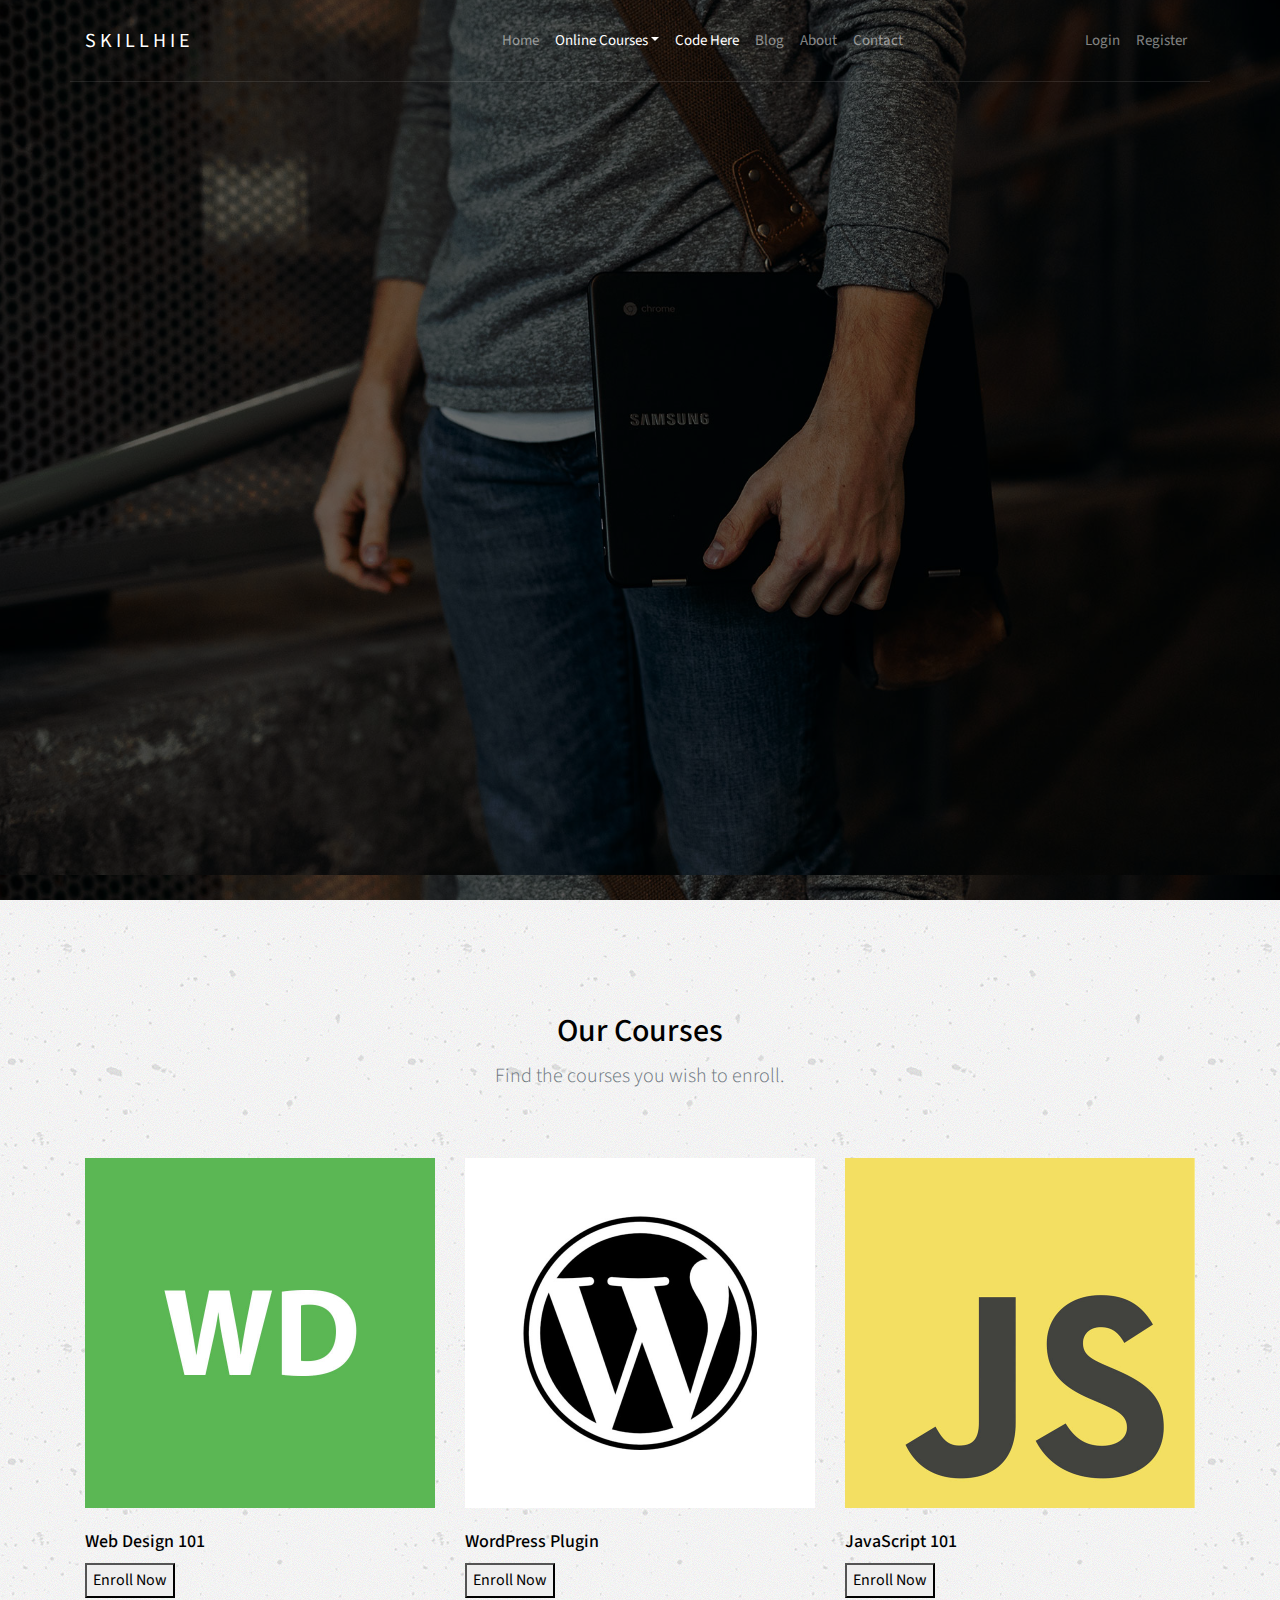
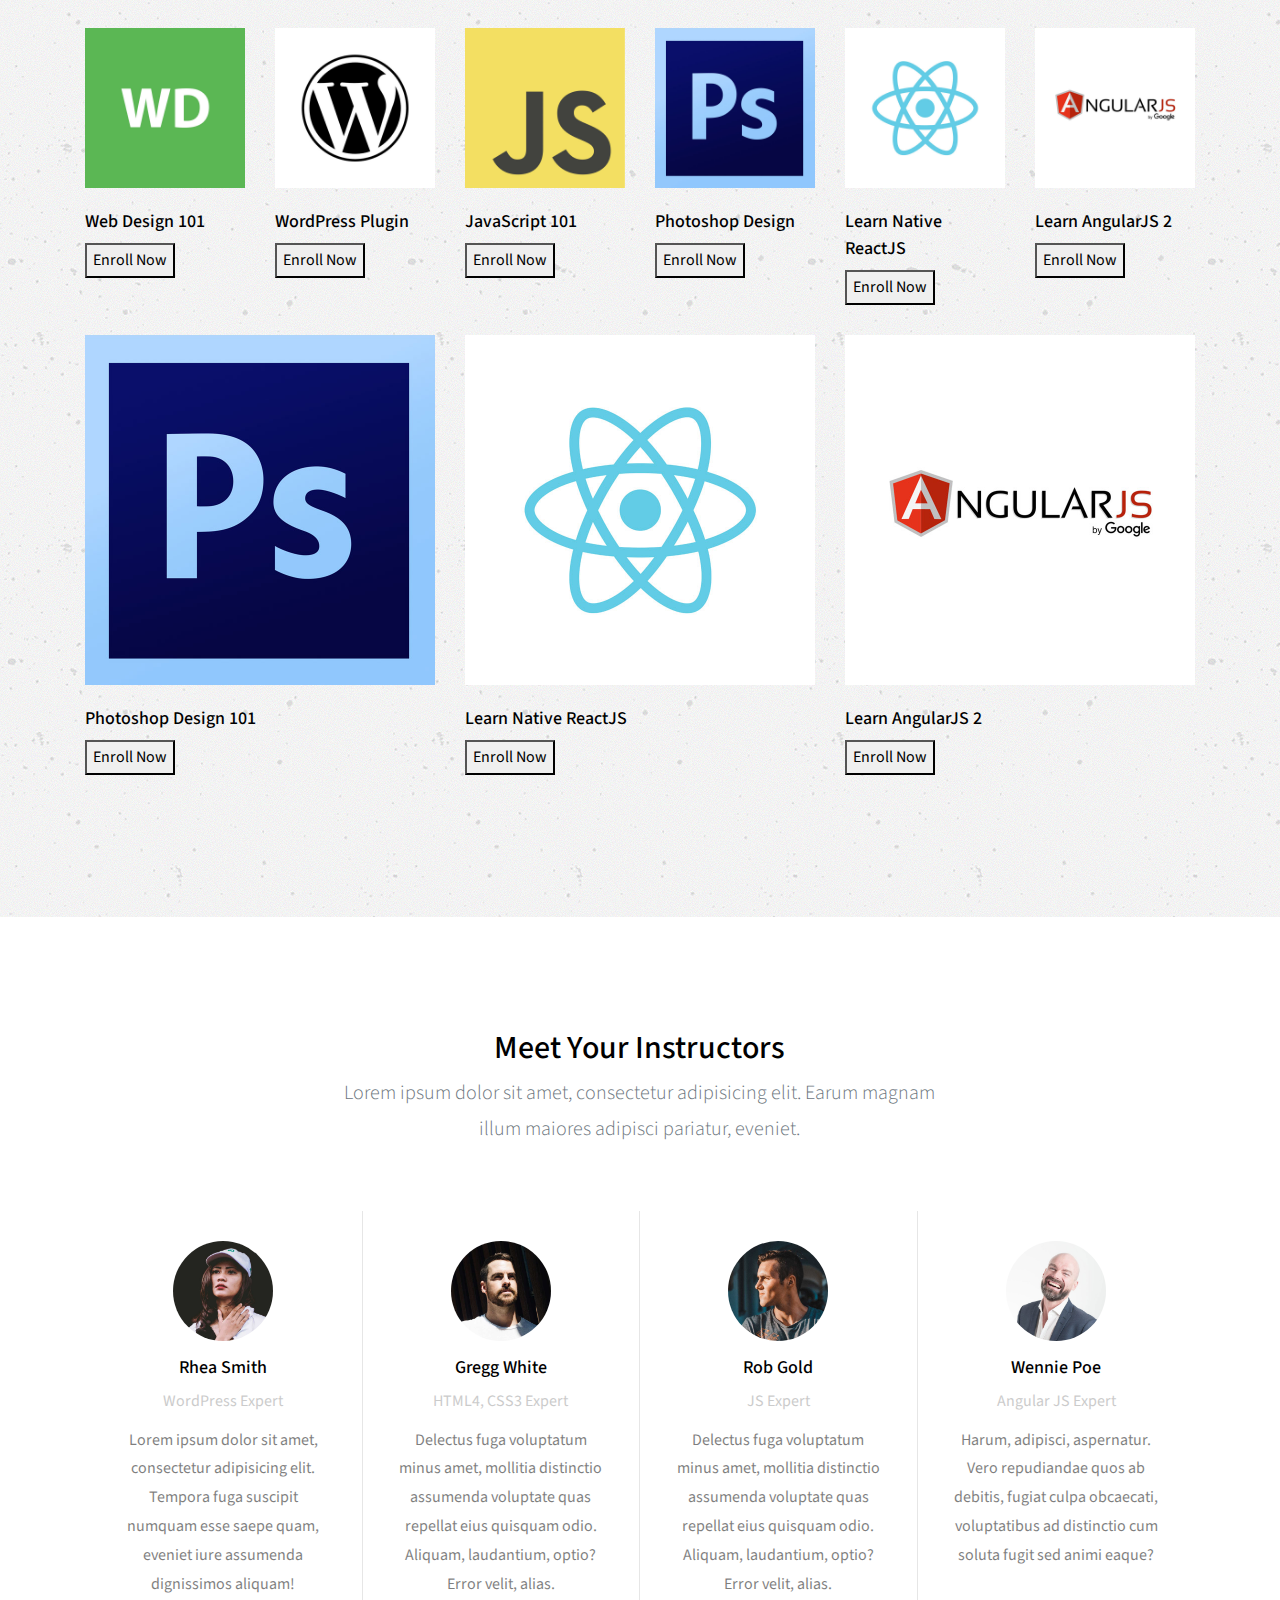
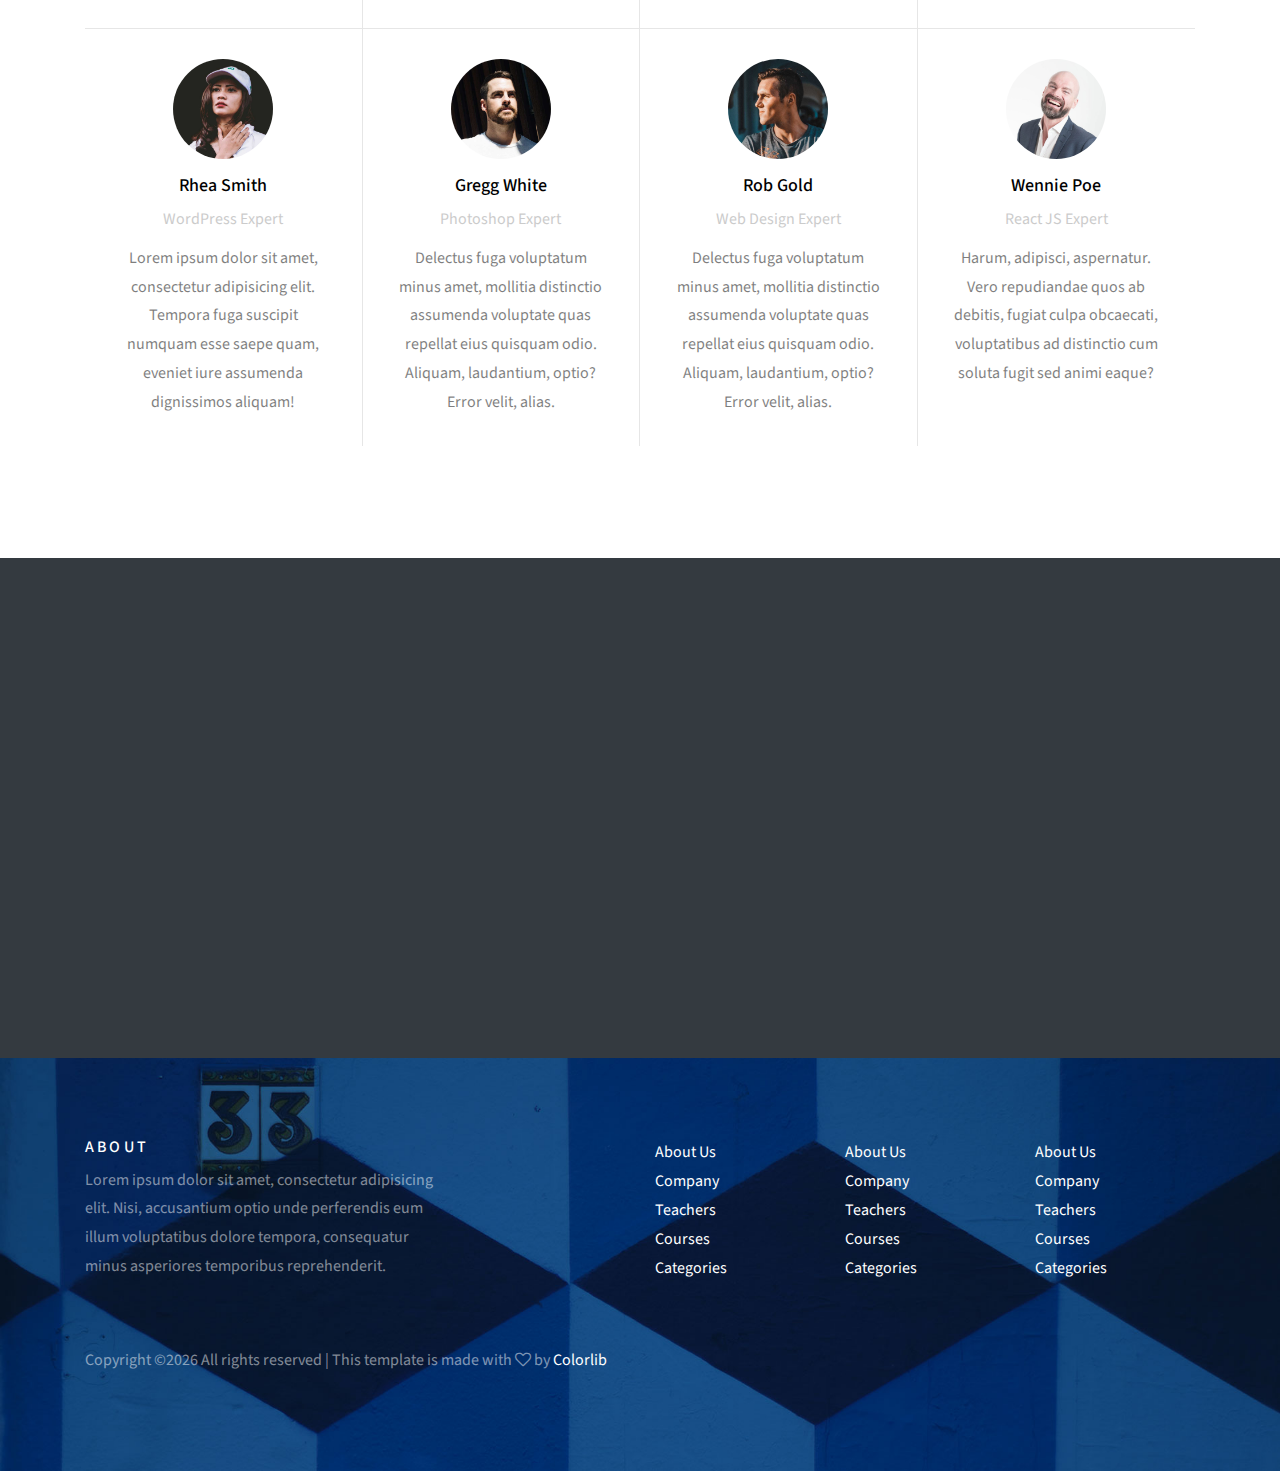
<file: courses.html>
<!doctype html>
<html lang="en">
  <head>
    <title>Colorlib Listed Directory Template</title>
    <meta charset="utf-8">
    <meta name="viewport" content="width=device-width, initial-scale=1, shrink-to-fit=no">

    <link href="https://fonts.googleapis.com/css?family=Source+Sans+Pro:300,400,900" rel="stylesheet">

    <link rel="stylesheet" href="css/bootstrap.css">
    <link rel="stylesheet" href="css/animate.css">
    <link rel="stylesheet" href="css/owl.carousel.min.css">

    <link rel="stylesheet" href="fonts/ionicons/css/ionicons.min.css">
    <link rel="stylesheet" href="fonts/fontawesome/css/font-awesome.min.css">
    <link rel="stylesheet" href="fonts/flaticon/font/flaticon.css">

    <!-- Theme Style -->
    <link rel="stylesheet" href="css/style.css">
  </head>
  <body>
    
    <header role="banner">
     
      <nav class="navbar navbar-expand-md navbar-dark bg-light">
        <div class="container">
          <a class="navbar-brand absolute" href="index.html">SkillHie</a>
          <button class="navbar-toggler" type="button" data-toggle="collapse" data-target="#navbarsExample05" aria-controls="navbarsExample05" aria-expanded="false" aria-label="Toggle navigation">
            <span class="navbar-toggler-icon"></span>
          </button>

          <div class="collapse navbar-collapse navbar-light" id="navbarsExample05">
            <ul class="navbar-nav mx-auto">
              <li class="nav-item">
                <a class="nav-link" href="index.html">Home</a>
              </li>
              <li class="nav-item dropdown">
                <a class="nav-link dropdown-toggle active" href="courses.html" id="dropdown04" data-toggle="dropdown" aria-haspopup="true" aria-expanded="false">Online Courses</a>
                <div class="dropdown-menu" aria-labelledby="dropdown04">
                  <a class="dropdown-item" href="courses.html">HTML</a>
                  <a class="dropdown-item" href="courses.html">WordPress</a>
                  <a class="dropdown-item" href="courses.html">Web Development</a>
                  <a class="dropdown-item" href="courses.html">Javascript</a>
                  <a class="dropdown-item" href="courses.html">Photoshop</a>
                </div>

              </li>

              <li class="nav-item">
                <a class="nav-link active" href="compiler.html">Code Here</a>
              </li>
              <li class="nav-item">
                <a class="nav-link" href="blog.html">Blog</a>
              </li>
              <li class="nav-item">
                <a class="nav-link" href="about.html">About</a>
              </li>
              <li class="nav-item">
                <a class="nav-link" href="contact.html">Contact</a>
              </li>
            </ul>
            <ul class="navbar-nav absolute-right">
              <li class="nav-item">
                <a href="login.html" class="nav-link">Login</a>
              </li>
              <li class="nav-item">
                <a href="register.html" class="nav-link">Register</a>
              </li>
            </ul>
            
          </div>
        </div>
      </nav>
    </header>
    <!-- END header -->

    <section class="site-hero overlay" data-stellar-background-ratio="0.5" style="background-image: url(images/big_image_1.jpg);">
      <div class="container">
        <div class="row align-items-center site-hero-inner justify-content-center">
          <div class="col-md-8 text-center">

            <div class="mb-5 element-animate">
              <h1>Level Up Your Skills</h1>
              <p class="lead">See our courses Below. Learn something new every day with SkillHie.</p>
              <p><a href="#" class="btn btn-primary">Sign up and get a 7-day free trial</a></p>
            </div>

            
          </div>
        </div>
      </div>
    </section>
    <!-- END section -->


    <section class="site-section bg-light" style = "background-image: url(concrete-texture/concrete-texture.png);">
      <div class="container">
        <div class="row justify-content-center mb-5">
          <div class="col-md-7 text-center">
            <h2>Our Courses</h2>
            <p class="lead">Find the courses you wish to enroll.</p>
          </div>
        </div>
        <div class="row top-course">
          <div class="col-md-4 col-sm-6 col-12">
            <a href="course-single.html" class="course">
              <img src="images/webdesign.jpg" alt="Image placeholder">
              <h2>Web Design 101</h2>
              <button>Enroll Now</button>
            </a>
          </div>
          <div class="col-md-4 col-sm-6 col-12">
            <a href="course-single.html" class="course">
              <img src="images/wordpress.jpg" alt="Image placeholder">
              <h2> WordPress Plugin</h2>
              <button>Enroll Now</button>
            </a>
          </div>

          <div class="col-md-4 col-sm-6 col-12">
            <a href="course-single.html" class="course">
              <img src="images/javascript.jpg" alt="Image placeholder">
              <h2>JavaScript 101</h2>
              <button>Enroll Now</button>
            </a>
          </div>

        </div>

        <!-- END row -->

        <div class="row top-course">
          <div class="col-lg-2 col-md-4 col-sm-6 col-12">
            <a href="course-single.html" class="course">
              <img src="images/webdesign.jpg" alt="Image placeholder">
              <h2>Web Design 101</h2>
              <button>Enroll Now</button>
            </a>
          </div>
          <div class="col-lg-2 col-md-4 col-sm-6 col-12">
            <a href="course-single.html" class="course">
              <img src="images/wordpress.jpg" alt="Image placeholder">
              <h2> WordPress Plugin</h2>
              <button>Enroll Now</button>
            </a>
          </div>
          <div class="col-lg-2 col-md-4 col-sm-6 col-12">
            <a href="course-single.html" class="course">
              <img src="images/javascript.jpg" alt="Image placeholder">
              <h2>JavaScript 101</h2>
              <button>Enroll Now</button>
            </a>
          </div>
          <div class="col-lg-2 col-md-4 col-sm-6 col-12">
            <a href="course-single.html" class="course">
              <img src="images/photoshop.jpg" alt="Image placeholder">
              <h2>Photoshop Design</h2>
              <button>Enroll Now</button>
            </a>
          </div>
          <div class="col-lg-2 col-md-4 col-sm-6 col-12">
            <a href="course-single.html" class="course">
              <img src="images/reactjs.jpg" alt="Image placeholder">
              <h2>Learn Native ReactJS</h2>
              <button>Enroll Now</button>
            </a>
          </div>
          <div class="col-lg-2 col-md-4 col-sm-6 col-12">
            <a href="course-single.html" class="course">
              <img src="images/angularjs.jpg" alt="Image placeholder">
              <h2>Learn AngularJS 2</h2>
              <button>Enroll Now</button>
            </a>
          </div>
        </div>
        <!-- END row -->

        
        <div class="row top-course">
          <div class="col-md-4 col-sm-6 col-12">
            <a href="course-single.html" class="course">
              <img src="images/photoshop.jpg" alt="Image placeholder">
              <h2>Photoshop Design 101</h2>
              <button>Enroll Now</button>
            </a>
          </div>
          <div class="col-md-4 col-sm-6 col-12">
            <a href="course-single.html" class="course">
              <img src="images/reactjs.jpg" alt="Image placeholder">
              <h2>Learn Native ReactJS</h2>
              <button>Enroll Now</button>
            </a>
          </div>
          <div class="col-md-4 col-sm-6 col-12">
            <a href="course-single.html" class="course">
              <img src="images/angularjs.jpg" alt="Image placeholder">
              <h2>Learn AngularJS 2</h2>
              <button>Enroll Now</button>
            </a>
          </div>
        </div>
        <!-- END row -->
      </div>
    </section>
    <!-- END section -->

    <section class="site-section">
      <div class="container">
        <div class="row justify-content-center mb-5">
          <div class="col-md-7 text-center">
            <h2>Meet Your Instructors</h2>
            <p class="lead">Lorem ipsum dolor sit amet, consectetur adipisicing elit. Earum magnam illum maiores adipisci pariatur, eveniet.</p>
          </div>
        </div>
        <section class="school-features text-dark d-flex">

          <div class="inner">
            <div class="media d-block feature text-center">
              <img src="images/person_1.jpg" alt="Image placeholder" class="mb-3">
              <div class="media-body">
                <h3 class="mt-0">Rhea Smith</h3>
                <p class="instructor-meta">WordPress Expert</p>
                <p>Lorem ipsum dolor sit amet, consectetur adipisicing elit. Tempora fuga suscipit numquam esse saepe quam, eveniet iure assumenda dignissimos aliquam!</p>
              </div>
            </div>

            <div class="media d-block feature text-center">
              <img src="images/person_2.jpg" alt="Image placeholder" class="mb-3">
              <div class="media-body">
                <h3 class="mt-0">Gregg White</h3>
                <p class="instructor-meta">HTML4, CSS3 Expert</p>
                <p>Delectus fuga voluptatum minus amet, mollitia distinctio assumenda voluptate quas repellat eius quisquam odio. Aliquam, laudantium, optio? Error velit, alias.</p>
              </div>
            </div>

            <div class="media d-block feature text-center">
              <img src="images/person_3.jpg" alt="Image placeholder" class="mb-3">
              <div class="media-body">
                <h3 class="mt-0">Rob Gold</h3>
                <p class="instructor-meta">JS Expert</p>
                <p>Delectus fuga voluptatum minus amet, mollitia distinctio assumenda voluptate quas repellat eius quisquam odio. Aliquam, laudantium, optio? Error velit, alias.</p>
              </div>
            </div>


            <div class="media d-block feature text-center">
              <img src="images/person_4.jpg" alt="Image placeholder" class="mb-3">
              <div class="media-body">
                <h3 class="mt-0">Wennie Poe</h3>
                <p class="instructor-meta">Angular JS Expert</p>
                <p>Harum, adipisci, aspernatur. Vero repudiandae quos ab debitis, fugiat culpa obcaecati, voluptatibus ad distinctio cum soluta fugit sed animi eaque?</p>
              </div>
            </div>
          </div>
        </section>

        <section class="school-features text-dark last d-flex">

          <div class="inner">
            <div class="media d-block feature text-center">
              <img src="images/person_1.jpg" alt="Image placeholder" class="mb-3">
              <div class="media-body">
                <h3 class="mt-0">Rhea Smith</h3>
                <p class="instructor-meta">WordPress Expert</p>
                <p>Lorem ipsum dolor sit amet, consectetur adipisicing elit. Tempora fuga suscipit numquam esse saepe quam, eveniet iure assumenda dignissimos aliquam!</p>
              </div>
            </div>

            <div class="media d-block feature text-center">
              <img src="images/person_2.jpg" alt="Image placeholder" class="mb-3">
              <div class="media-body">
                <h3 class="mt-0">Gregg White</h3>
                <p class="instructor-meta">Photoshop Expert</p>
                <p>Delectus fuga voluptatum minus amet, mollitia distinctio assumenda voluptate quas repellat eius quisquam odio. Aliquam, laudantium, optio? Error velit, alias.</p>
              </div>
            </div>

            <div class="media d-block feature text-center">
              <img src="images/person_3.jpg" alt="Image placeholder" class="mb-3">
              <div class="media-body">
                <h3 class="mt-0">Rob Gold</h3>
                <p class="instructor-meta">Web Design Expert</p>
                <p>Delectus fuga voluptatum minus amet, mollitia distinctio assumenda voluptate quas repellat eius quisquam odio. Aliquam, laudantium, optio? Error velit, alias.</p>
              </div>
            </div>


            <div class="media d-block feature text-center">
              <img src="images/person_4.jpg" alt="Image placeholder" class="mb-3">
              <div class="media-body">
                <h3 class="mt-0">Wennie Poe</h3>
                <p class="instructor-meta">React JS Expert</p>
                <p>Harum, adipisci, aspernatur. Vero repudiandae quos ab debitis, fugiat culpa obcaecati, voluptatibus ad distinctio cum soluta fugit sed animi eaque?</p>
              </div>
            </div>
          </div>
        </section>


      </div>
    </section>
    <!-- END section -->

    <section class="section-cover bg-dark">
      <div class="container">
        <div class="row justify-content-center align-items-center intro">
          <div class="col-md-7 text-center element-animate">
            <h2>Sign Up And Get a 7-day Free Trial</h2>
            <p class="lead mb-5">Lorem ipsum dolor sit amet, consectetur adipisicing elit. Architecto quidem 
              tempore expedita facere facilis, dolores!</p>
            <p><a href="#" class="btn btn-primary">Sign up and get a 7-day free trial</a></p>
          </div>
        </div>
      </div>
    </section>
    <!-- END section -->


    
  
    <footer class="site-footer" style="background-image: url(images/big_image_3.jpg);">
      <div class="container">
        <div class="row mb-5">
          <div class="col-md-4">
            <h3>About</h3>
            <p>Lorem ipsum dolor sit amet, consectetur adipisicing elit. Nisi, accusantium optio unde perferendis eum illum voluptatibus dolore tempora, consequatur minus asperiores temporibus reprehenderit.</p>
          </div>
          <div class="col-md-6 ml-auto">
            <div class="row">
              <div class="col-md-4">
                <ul class="list-unstyled">
                  <li><a href="#">About Us</a></li>
                  <li><a href="#">Company</a></li>
                  <li><a href="#">Teachers</a></li>
                  <li><a href="#">Courses</a></li>
                  <li><a href="#">Categories</a></li>
                </ul>
              </div>
              <div class="col-md-4">
                <ul class="list-unstyled">
                  <li><a href="#">About Us</a></li>
                  <li><a href="#">Company</a></li>
                  <li><a href="#">Teachers</a></li>
                  <li><a href="#">Courses</a></li>
                  <li><a href="#">Categories</a></li>
                </ul>
              </div>
              <div class="col-md-4">
                <ul class="list-unstyled">
                  <li><a href="#">About Us</a></li>
                  <li><a href="#">Company</a></li>
                  <li><a href="#">Teachers</a></li>
                  <li><a href="#">Courses</a></li>
                  <li><a href="#">Categories</a></li>
                </ul>
              </div>
            </div>
          </div>
        </div>
        <div class="row">
          <div class="col-md-12">
            <p><!-- Link back to Colorlib can't be removed. Template is licensed under CC BY 3.0. -->
Copyright &copy;<script>document.write(new Date().getFullYear());</script> All rights reserved | This template is made with <i class="fa fa-heart-o" aria-hidden="true"></i> by <a href="https://colorlib.com" target="_blank">Colorlib</a>
<!-- Link back to Colorlib can't be removed. Template is licensed under CC BY 3.0. --></p>
          </div>
        </div>
      </div>
    </footer>
    <!-- END footer -->
    
    <!-- loader -->
    <div id="loader" class="show fullscreen"><svg class="circular" width="48px" height="48px"><circle class="path-bg" cx="24" cy="24" r="22" fill="none" stroke-width="4" stroke="#eeeeee"/><circle class="path" cx="24" cy="24" r="22" fill="none" stroke-width="4" stroke-miterlimit="10" stroke="#f4b214"/></svg></div>

    <script src="js/jquery-3.2.1.min.js"></script>
    <script src="js/jquery-migrate-3.0.0.js"></script>
    <script src="js/popper.min.js"></script>
    <script src="js/bootstrap.min.js"></script>
    <script src="js/owl.carousel.min.js"></script>
    <script src="js/jquery.waypoints.min.js"></script>
    <script src="js/jquery.stellar.min.js"></script>

    
    <script src="js/main.js"></script>
  </body>
</html>
</file>
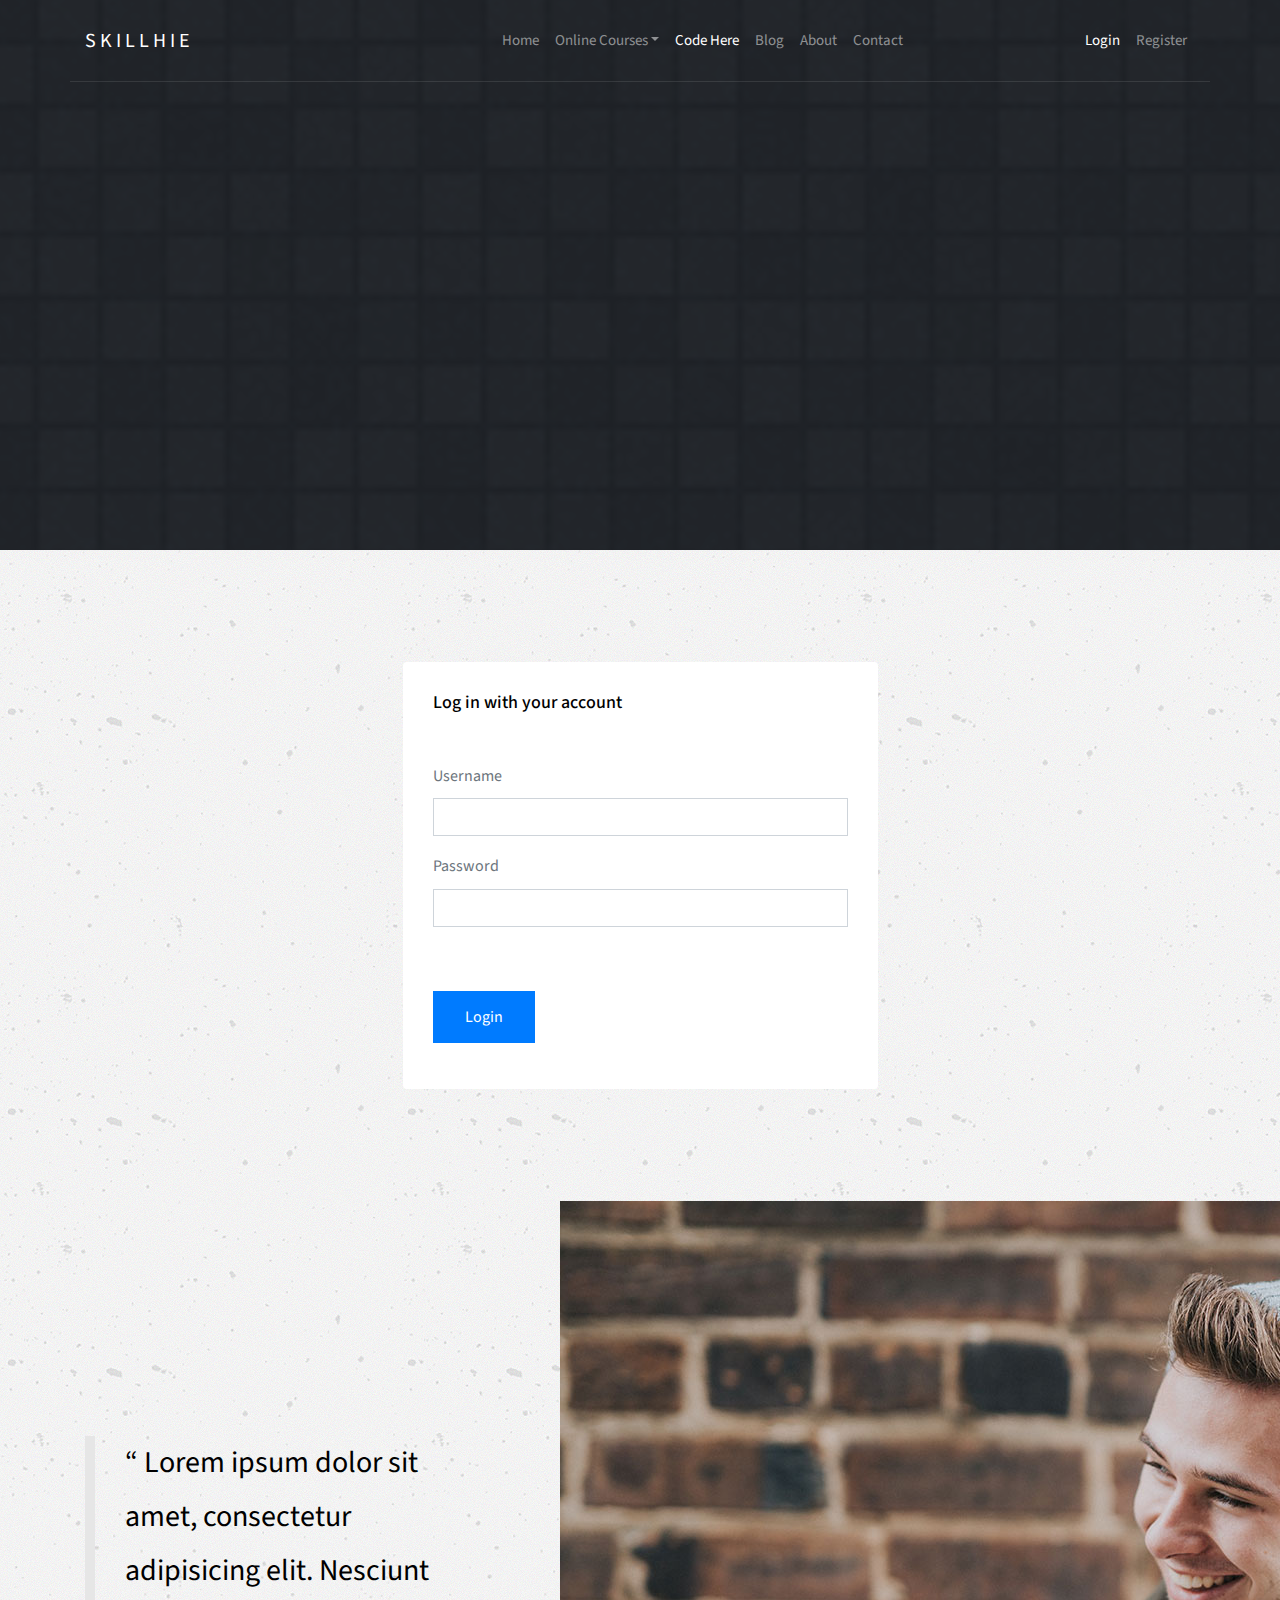
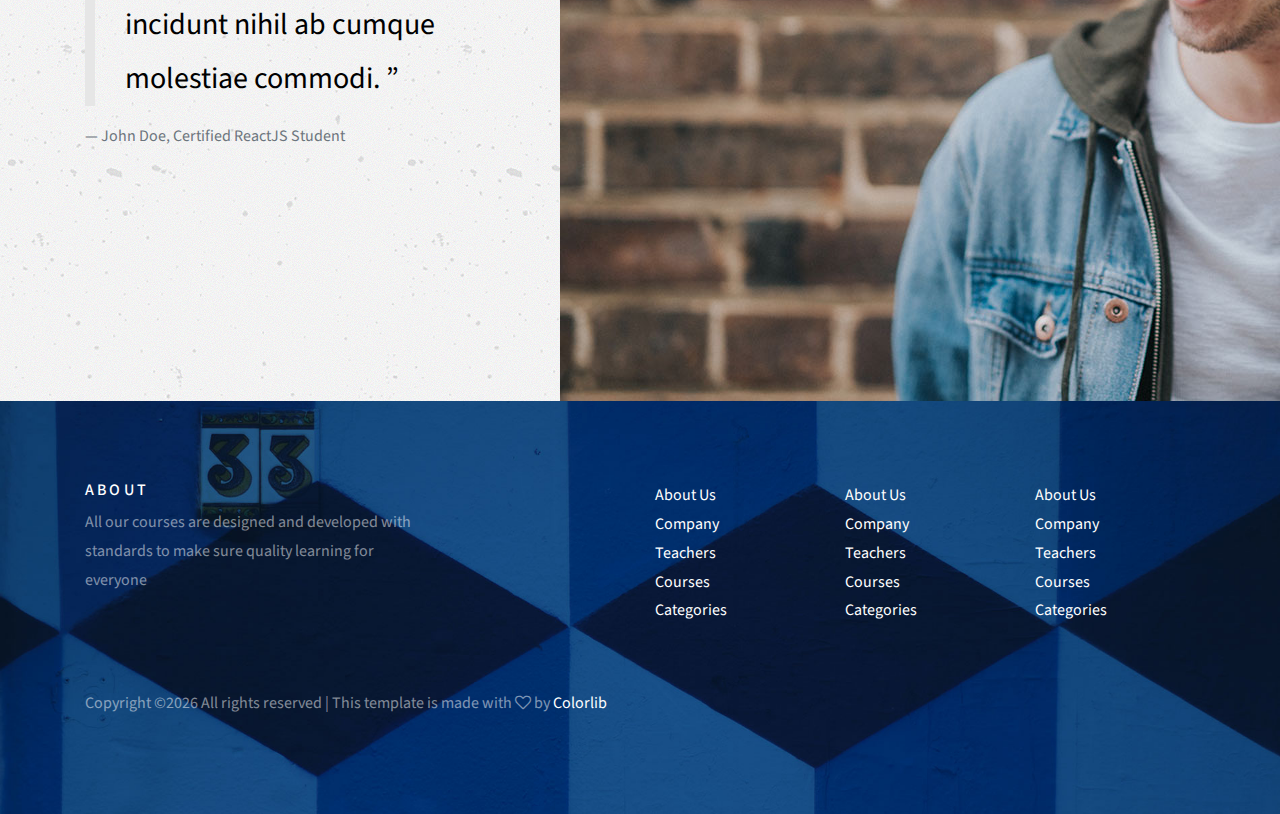
<file: login.html>
<!doctype html>
<html lang="en">
  <head>
    <title>Colorlib Listed Directory Template</title>
    <meta charset="utf-8">
    <meta name="viewport" content="width=device-width, initial-scale=1, shrink-to-fit=no">

    <link href="https://fonts.googleapis.com/css?family=Source+Sans+Pro:300,400,900" rel="stylesheet">

    <link rel="stylesheet" href="css/bootstrap.css">
    <link rel="stylesheet" href="css/animate.css">
    <link rel="stylesheet" href="css/owl.carousel.min.css">

    <link rel="stylesheet" href="fonts/ionicons/css/ionicons.min.css">
    <link rel="stylesheet" href="fonts/fontawesome/css/font-awesome.min.css">
    <link rel="stylesheet" href="fonts/flaticon/font/flaticon.css">

    <!-- Theme Style -->
    <link rel="stylesheet" href="css/style.css">
  </head>
  <body>
    
    <header role="banner">
     
      <nav class="navbar navbar-expand-md navbar-dark bg-light">
        <div class="container">
          <a class="navbar-brand absolute" href="index.html">SkillHie</a>
          <button class="navbar-toggler" type="button" data-toggle="collapse" data-target="#navbarsExample05" aria-controls="navbarsExample05" aria-expanded="false" aria-label="Toggle navigation">
            <span class="navbar-toggler-icon"></span>
          </button>

          <div class="collapse navbar-collapse navbar-light" id="navbarsExample05">
            <ul class="navbar-nav mx-auto">
              <li class="nav-item">
                <a class="nav-link" href="index.html">Home</a>
              </li>
              <li class="nav-item dropdown">
                <a class="nav-link dropdown-toggle" href="courses.html" id="dropdown04" data-toggle="dropdown" aria-haspopup="true" aria-expanded="false">Online Courses</a>
                <div class="dropdown-menu" aria-labelledby="dropdown04">
                  <a class="dropdown-item" href="courses.html">HTML</a>
                  <a class="dropdown-item" href="courses.html">WordPress</a>
                  <a class="dropdown-item" href="courses.html">Web Development</a>
                  <a class="dropdown-item" href="courses.html">Javascript</a>
                  <a class="dropdown-item" href="courses.html">Photoshop</a>
                </div>

              </li>

              <li class="nav-item">
                <a class="nav-link active" href="compiler.html">Code Here</a>
              </li>
              <li class="nav-item">
                <a class="nav-link" href="blog.html">Blog</a>
              </li>
              <li class="nav-item">
                <a class="nav-link" href="about.html">About</a>
              </li>
              <li class="nav-item">
                <a class="nav-link" href="contact.html">Contact</a>
              </li>
            </ul>
             <ul class="navbar-nav absolute-right">
              <li class="nav-item">
                <a href="login.html" class="nav-link active">Login</a>
              </li>
              <li class="nav-item">
                <a href="register.html" class="nav-link">Register</a>
              </li>
            </ul>
            
          </div>
        </div>
      </nav>
    </header>
    <!-- END header -->

    <section class="site-hero site-hero-innerpage overlay" data-stellar-background-ratio="0.5" style="background-image: url(random_grey_variations/random_grey_variations.png);">
      <div class="container">
        <div class="row align-items-center site-hero-inner justify-content-center">
          <div class="col-md-8 text-center">

            <div class="mb-5 element-animate">
              <h1>Login</h1>
            </div>
          </div>
        </div>
      </div>
    </section>
    <!-- END section -->


    <section class="site-section bg-dark" style = "background-image: url(concrete-texture/concrete-texture.png);">
      <div class="container">
        <div class="row justify-content-center">
          <div class="col-md-5 box">
            <h2 class="mb-5">Log in with your account</h2>
            <form action="#" method="post">
                  <div class="row">
                    <div class="col-md-12 form-group">
                      <label for="name">Username</label>
                      <input type="text" id="name" class="form-control ">
                    </div>
                  </div>
                  <div class="row mb-5">
                    <div class="col-md-12 form-group">
                      <label for="name">Password</label>
                      <input type="password" id="name" class="form-control ">
                    </div>
                  </div>
                  
                  <div class="row">
                    <div class="col-md-6 form-group">
                      <input type="submit" value="Login" class="btn btn-primary">
                    </div>
                  </div>
                </form>
          </div>
        </div>
      </div>
    </section>
    <!-- END section -->

     <section class="overflow" style = "background-image: url(concrete-texture/concrete-texture.png);">
      <div class="container">
        <div class="row justify-content-center align-items-center">
          
          
          <div class="col-lg-7 order-lg-3 order-1 mb-lg-0 mb-5">
            <img src="images/person_testimonial_1.jpg" alt="Image placeholder" class="img-md-fluid">
          </div>
          <div class="col-lg-1 order-lg-2"></div>
          <div class="col-lg-4 order-lg-1 order-2 mb-lg-0 mb-5">
            <blockquote class="testimonial">
              &ldquo; Lorem ipsum dolor sit amet, consectetur adipisicing elit. Nesciunt incidunt nihil ab cumque molestiae commodi. &rdquo;
            </blockquote>
            <p>&mdash; John Doe, Certified ReactJS Student</p>
          </div>
        </div>
      </div>
    </section>
    <!-- END section -->
    
  
    <footer class="site-footer" style="background-image: url(images/big_image_3.jpg);">
      <div class="container">
        <div class="row mb-5">
          <div class="col-md-4">
            <h3>About</h3>
<p>All our courses are designed and developed with standards to make sure quality learning for everyone</p>        
  </div>
          <div class="col-md-6 ml-auto">
            <div class="row">
              <div class="col-md-4">
                <ul class="list-unstyled">
                  <li><a href="#">About Us</a></li>
                  <li><a href="#">Company</a></li>
                  <li><a href="#">Teachers</a></li>
                  <li><a href="#">Courses</a></li>
                  <li><a href="#">Categories</a></li>
                </ul>
              </div>
              <div class="col-md-4">
                <ul class="list-unstyled">
                  <li><a href="#">About Us</a></li>
                  <li><a href="#">Company</a></li>
                  <li><a href="#">Teachers</a></li>
                  <li><a href="#">Courses</a></li>
                  <li><a href="#">Categories</a></li>
                </ul>
              </div>
              <div class="col-md-4">
                <ul class="list-unstyled">
                  <li><a href="#">About Us</a></li>
                  <li><a href="#">Company</a></li>
                  <li><a href="#">Teachers</a></li>
                  <li><a href="#">Courses</a></li>
                  <li><a href="#">Categories</a></li>
                </ul>
              </div>
            </div>
          </div>
        </div>
        <div class="row">
          <div class="col-md-12">
            <p><!-- Link back to Colorlib can't be removed. Template is licensed under CC BY 3.0. -->
Copyright &copy;<script>document.write(new Date().getFullYear());</script> All rights reserved | This template is made with <i class="fa fa-heart-o" aria-hidden="true"></i> by <a href="https://colorlib.com" target="_blank">Colorlib</a>
<!-- Link back to Colorlib can't be removed. Template is licensed under CC BY 3.0. --></p>
          </div>
        </div>
      </div>
    </footer>
    <!-- END footer -->
    
    <!-- loader -->
    <div id="loader" class="show fullscreen"><svg class="circular" width="48px" height="48px"><circle class="path-bg" cx="24" cy="24" r="22" fill="none" stroke-width="4" stroke="#eeeeee"/><circle class="path" cx="24" cy="24" r="22" fill="none" stroke-width="4" stroke-miterlimit="10" stroke="#f4b214"/></svg></div>

    <script src="js/jquery-3.2.1.min.js"></script>
    <script src="js/jquery-migrate-3.0.0.js"></script>
    <script src="js/popper.min.js"></script>
    <script src="js/bootstrap.min.js"></script>
    <script src="js/owl.carousel.min.js"></script>
    <script src="js/jquery.waypoints.min.js"></script>
    <script src="js/jquery.stellar.min.js"></script>

    
    <script src="js/main.js"></script>
  </body>
</html>
</file>
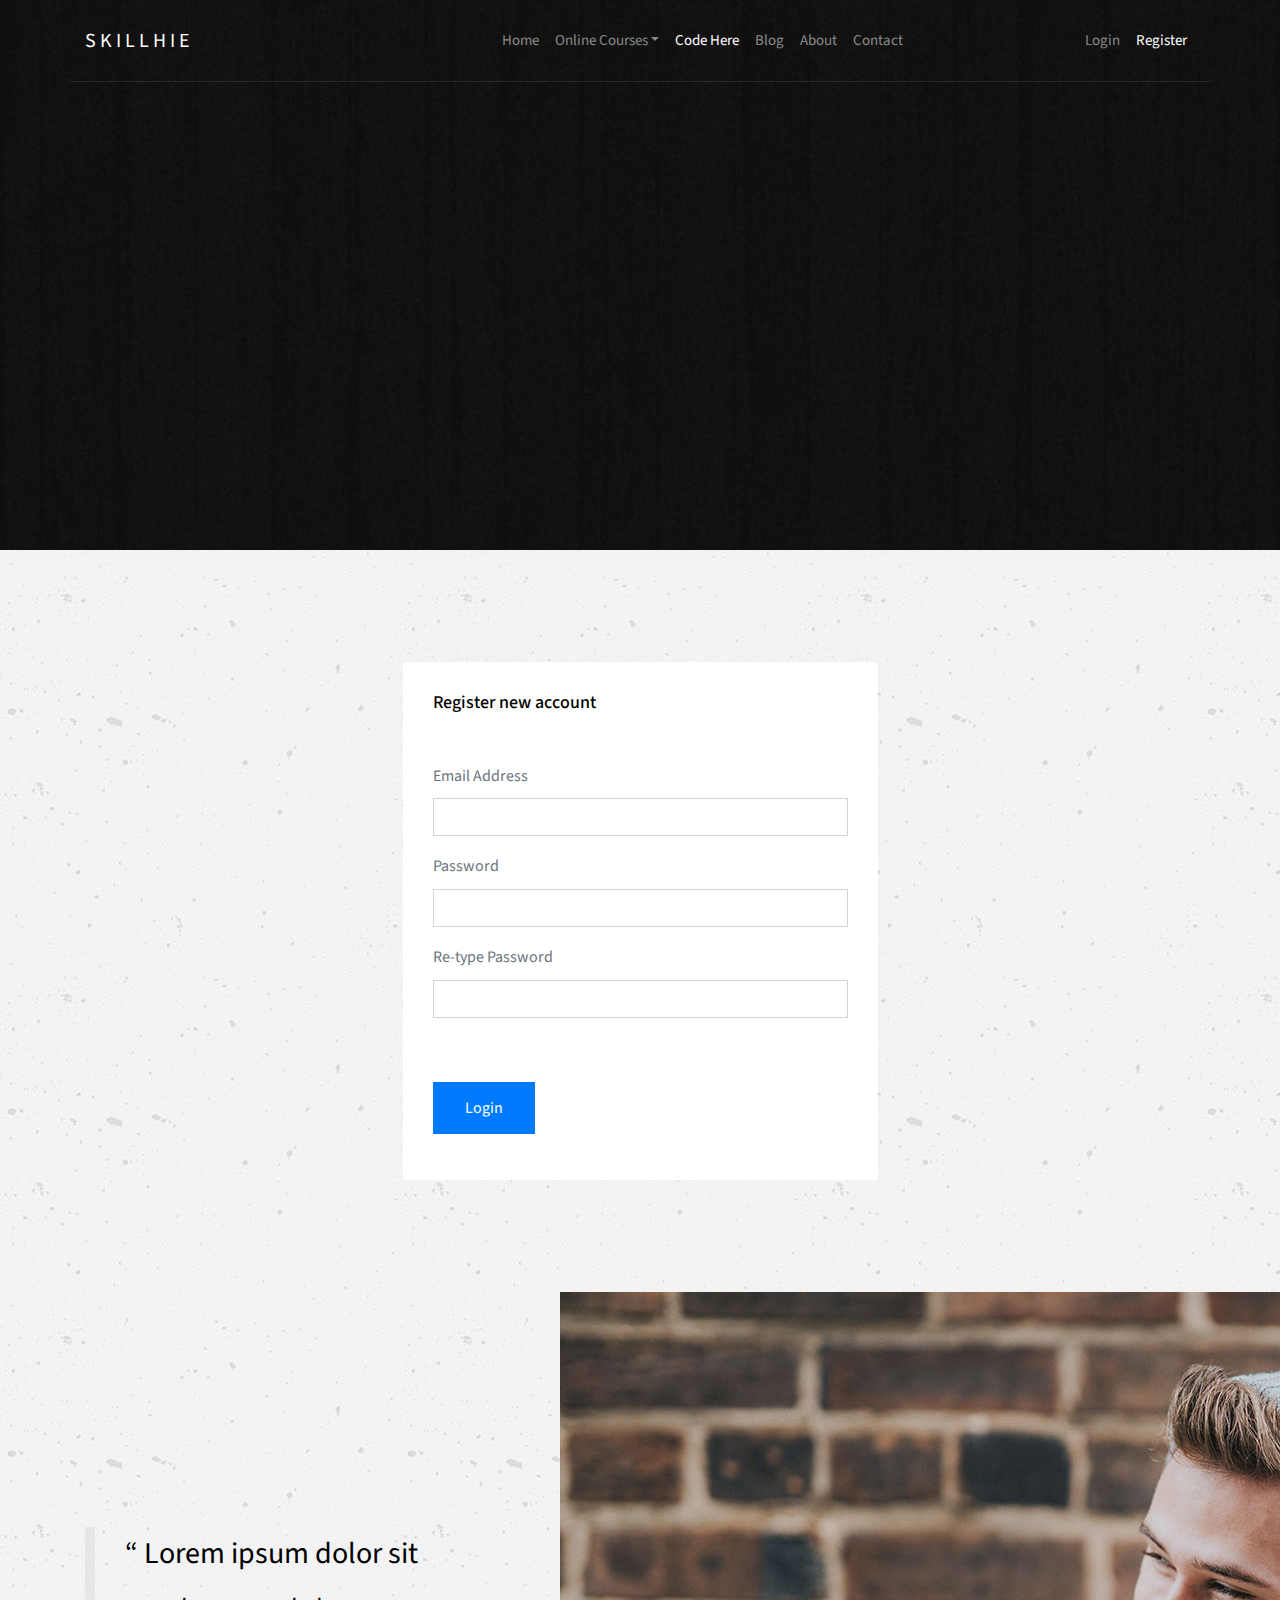
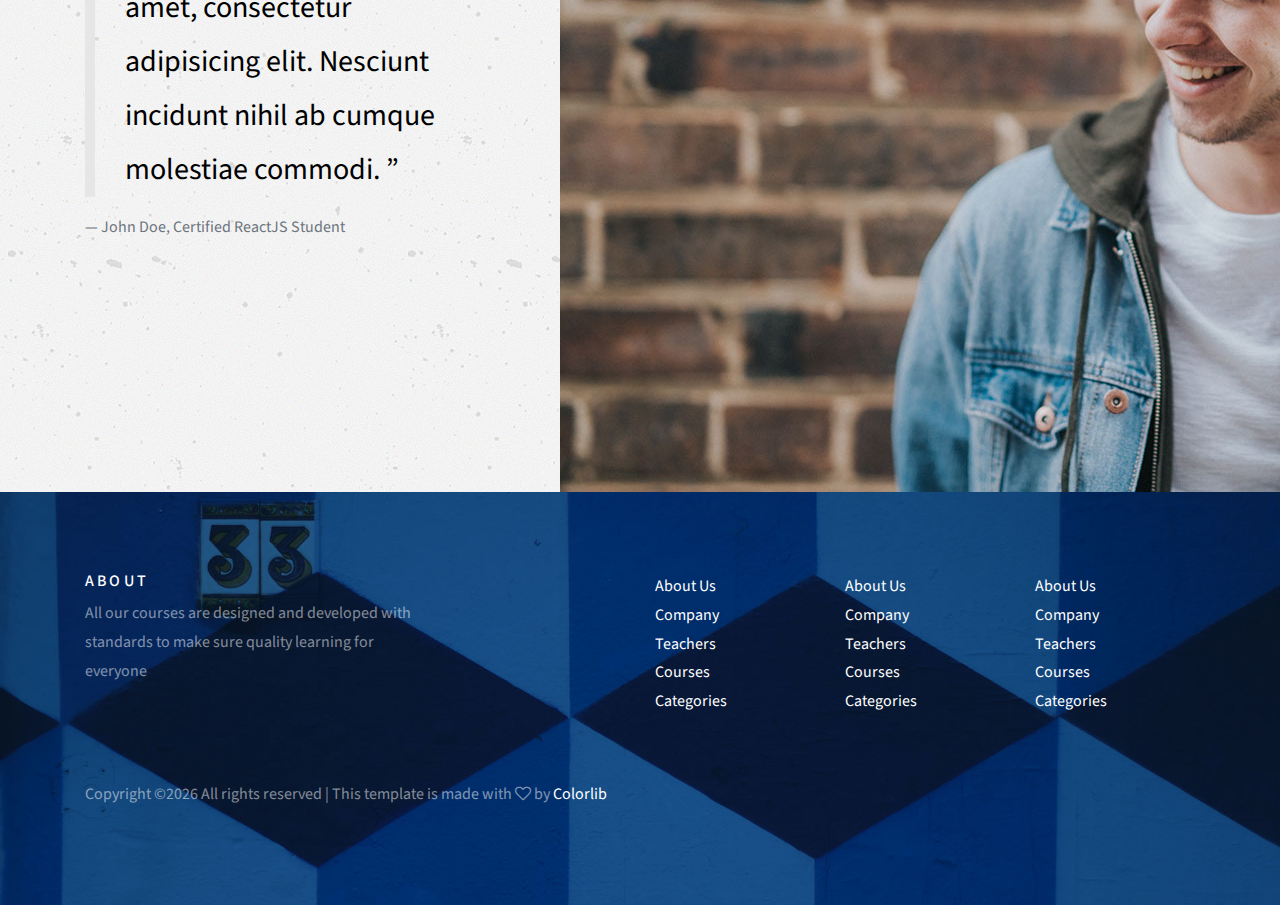
<file: register.html>
<!doctype html>
<html lang="en">
  <head>
    <title>Colorlib Listed Directory Template</title>
    <meta charset="utf-8">
    <meta name="viewport" content="width=device-width, initial-scale=1, shrink-to-fit=no">

    <link href="https://fonts.googleapis.com/css?family=Source+Sans+Pro:300,400,900" rel="stylesheet">

    <link rel="stylesheet" href="css/bootstrap.css">
    <link rel="stylesheet" href="css/animate.css">
    <link rel="stylesheet" href="css/owl.carousel.min.css">

    <link rel="stylesheet" href="fonts/ionicons/css/ionicons.min.css">
    <link rel="stylesheet" href="fonts/fontawesome/css/font-awesome.min.css">
    <link rel="stylesheet" href="fonts/flaticon/font/flaticon.css">

    <!-- Theme Style -->
    <link rel="stylesheet" href="css/style.css">
  </head>
  <body>
    
    <header role="banner">
     
      <nav class="navbar navbar-expand-md navbar-dark bg-light">
        <div class="container">
          <a class="navbar-brand absolute" href="index.html">SkillHie</a>
          <button class="navbar-toggler" type="button" data-toggle="collapse" data-target="#navbarsExample05" aria-controls="navbarsExample05" aria-expanded="false" aria-label="Toggle navigation">
            <span class="navbar-toggler-icon"></span>
          </button>

          <div class="collapse navbar-collapse navbar-light" id="navbarsExample05">
            <ul class="navbar-nav mx-auto">
              <li class="nav-item">
                <a class="nav-link" href="index.html">Home</a>
              </li>
              <li class="nav-item dropdown">
                <a class="nav-link dropdown-toggle" href="courses.html" id="dropdown04" data-toggle="dropdown" aria-haspopup="true" aria-expanded="false">Online Courses</a>
                <div class="dropdown-menu" aria-labelledby="dropdown04">
                  <a class="dropdown-item" href="courses.html">HTML</a>
                  <a class="dropdown-item" href="courses.html">WordPress</a>
                  <a class="dropdown-item" href="courses.html">Web Development</a>
                  <a class="dropdown-item" href="courses.html">Javascript</a>
                  <a class="dropdown-item" href="courses.html">Photoshop</a>
                </div>

              </li>

              <li class="nav-item">
                <a class="nav-link active" href="compiler.html">Code Here</a>
              </li>
              <li class="nav-item">
                <a class="nav-link" href="blog.html">Blog</a>
              </li>
              <li class="nav-item">
                <a class="nav-link" href="about.html">About</a>
              </li>
              <li class="nav-item">
                <a class="nav-link" href="contact.html">Contact</a>
              </li>
            </ul>
            <ul class="navbar-nav absolute-right">
              <li class="nav-item">
                <a href="login.html" class="nav-link">Login</a>
              </li>
              <li class="nav-item">
                <a href="register.html" class="nav-link active">Register</a>
              </li>
            </ul>
            
          </div>
        </div>
      </nav>
    </header>
    <!-- END header -->

    <section class="site-hero site-hero-innerpage overlay" data-stellar-background-ratio="0.5" style="background-image: url(wood_1/wood_1.png);">
      <div class="container">
        <div class="row align-items-center site-hero-inner justify-content-center">
          <div class="col-md-8 text-center">

            <div class="mb-5 element-animate">
              <h1>Register</h1>
            </div>
          </div>
        </div>
      </div>
    </section>
    <!-- END section -->


    <section class="site-section bg-light" style = "background-image: url(concrete-texture/concrete-texture.png);">
      <div class="container">
        <div class="row justify-content-center">
          <div class="col-md-5 box">
            <h2 class="mb-5">Register new account</h2>
            <form action="#" method="post">
                  
                  <div class="row">
                    <div class="col-md-12 form-group">
                      <label for="name">Email Address</label>
                      <input type="text" id="name" class="form-control ">
                    </div>
                  </div>
                  <div class="row">
                    <div class="col-md-12 form-group">
                      <label for="name">Password</label>
                      <input type="password" id="name" class="form-control ">
                    </div>
                  </div>
                  <div class="row mb-5">
                    <div class="col-md-12 form-group">
                      <label for="name">Re-type Password</label>
                      <input type="password" id="name" class="form-control ">
                    </div>
                  </div>
                  
                  <div class="row">
                    <div class="col-md-6 form-group">
                      <input type="submit" value="Login" class="btn btn-primary">
                    </div>
                  </div>
                </form>
          </div>
        </div>
      </div>
    </section>
    <!-- END section -->

     <section class="overflow"style = "background-image: url(concrete-texture/concrete-texture.png);"> 
      <div class="container">
        <div class="row justify-content-center align-items-center">
          
          
          <div class="col-lg-7 order-lg-3 order-1 mb-lg-0 mb-5">
            <img src="images/person_testimonial_1.jpg" alt="Image placeholder" class="img-md-fluid">
          </div>
          <div class="col-lg-1 order-lg-2"></div>
          <div class="col-lg-4 order-lg-1 order-2 mb-lg-0 mb-5">
            <blockquote class="testimonial">
              &ldquo; Lorem ipsum dolor sit amet, consectetur adipisicing elit. Nesciunt incidunt nihil ab cumque molestiae commodi. &rdquo;
            </blockquote>
            <p>&mdash; John Doe, Certified ReactJS Student</p>
          </div>
        </div>
      </div>
    </section>
    <!-- END section -->
    
  
    <footer class="site-footer" style="background-image: url(images/big_image_3.jpg);">
      <div class="container">
        <div class="row mb-5">
          <div class="col-md-4">
            <h3>About</h3>
<p>All our courses are designed and developed with standards to make sure quality learning for everyone</p>      
    </div>
          <div class="col-md-6 ml-auto">
            <div class="row">
              <div class="col-md-4">
                <ul class="list-unstyled">
                  <li><a href="#">About Us</a></li>
                  <li><a href="#">Company</a></li>
                  <li><a href="#">Teachers</a></li>
                  <li><a href="#">Courses</a></li>
                  <li><a href="#">Categories</a></li>
                </ul>
              </div>
              <div class="col-md-4">
                <ul class="list-unstyled">
                  <li><a href="#">About Us</a></li>
                  <li><a href="#">Company</a></li>
                  <li><a href="#">Teachers</a></li>
                  <li><a href="#">Courses</a></li>
                  <li><a href="#">Categories</a></li>
                </ul>
              </div>
              <div class="col-md-4">
                <ul class="list-unstyled">
                  <li><a href="#">About Us</a></li>
                  <li><a href="#">Company</a></li>
                  <li><a href="#">Teachers</a></li>
                  <li><a href="#">Courses</a></li>
                  <li><a href="#">Categories</a></li>
                </ul>
              </div>
            </div>
          </div>
        </div>
        <div class="row">
          <div class="col-md-12">
            <p><!-- Link back to Colorlib can't be removed. Template is licensed under CC BY 3.0. -->
Copyright &copy;<script>document.write(new Date().getFullYear());</script> All rights reserved | This template is made with <i class="fa fa-heart-o" aria-hidden="true"></i> by <a href="https://colorlib.com" target="_blank">Colorlib</a>
<!-- Link back to Colorlib can't be removed. Template is licensed under CC BY 3.0. --></p>
          </div>
        </div>
      </div>
    </footer>
    <!-- END footer -->
    
    <!-- loader -->
    <div id="loader" class="show fullscreen"><svg class="circular" width="48px" height="48px"><circle class="path-bg" cx="24" cy="24" r="22" fill="none" stroke-width="4" stroke="#eeeeee"/><circle class="path" cx="24" cy="24" r="22" fill="none" stroke-width="4" stroke-miterlimit="10" stroke="#f4b214"/></svg></div>

    <script src="js/jquery-3.2.1.min.js"></script>
    <script src="js/jquery-migrate-3.0.0.js"></script>
    <script src="js/popper.min.js"></script>
    <script src="js/bootstrap.min.js"></script>
    <script src="js/owl.carousel.min.js"></script>
    <script src="js/jquery.waypoints.min.js"></script>
    <script src="js/jquery.stellar.min.js"></script>

    
    <script src="js/main.js"></script>
  </body>
</html>
</file>
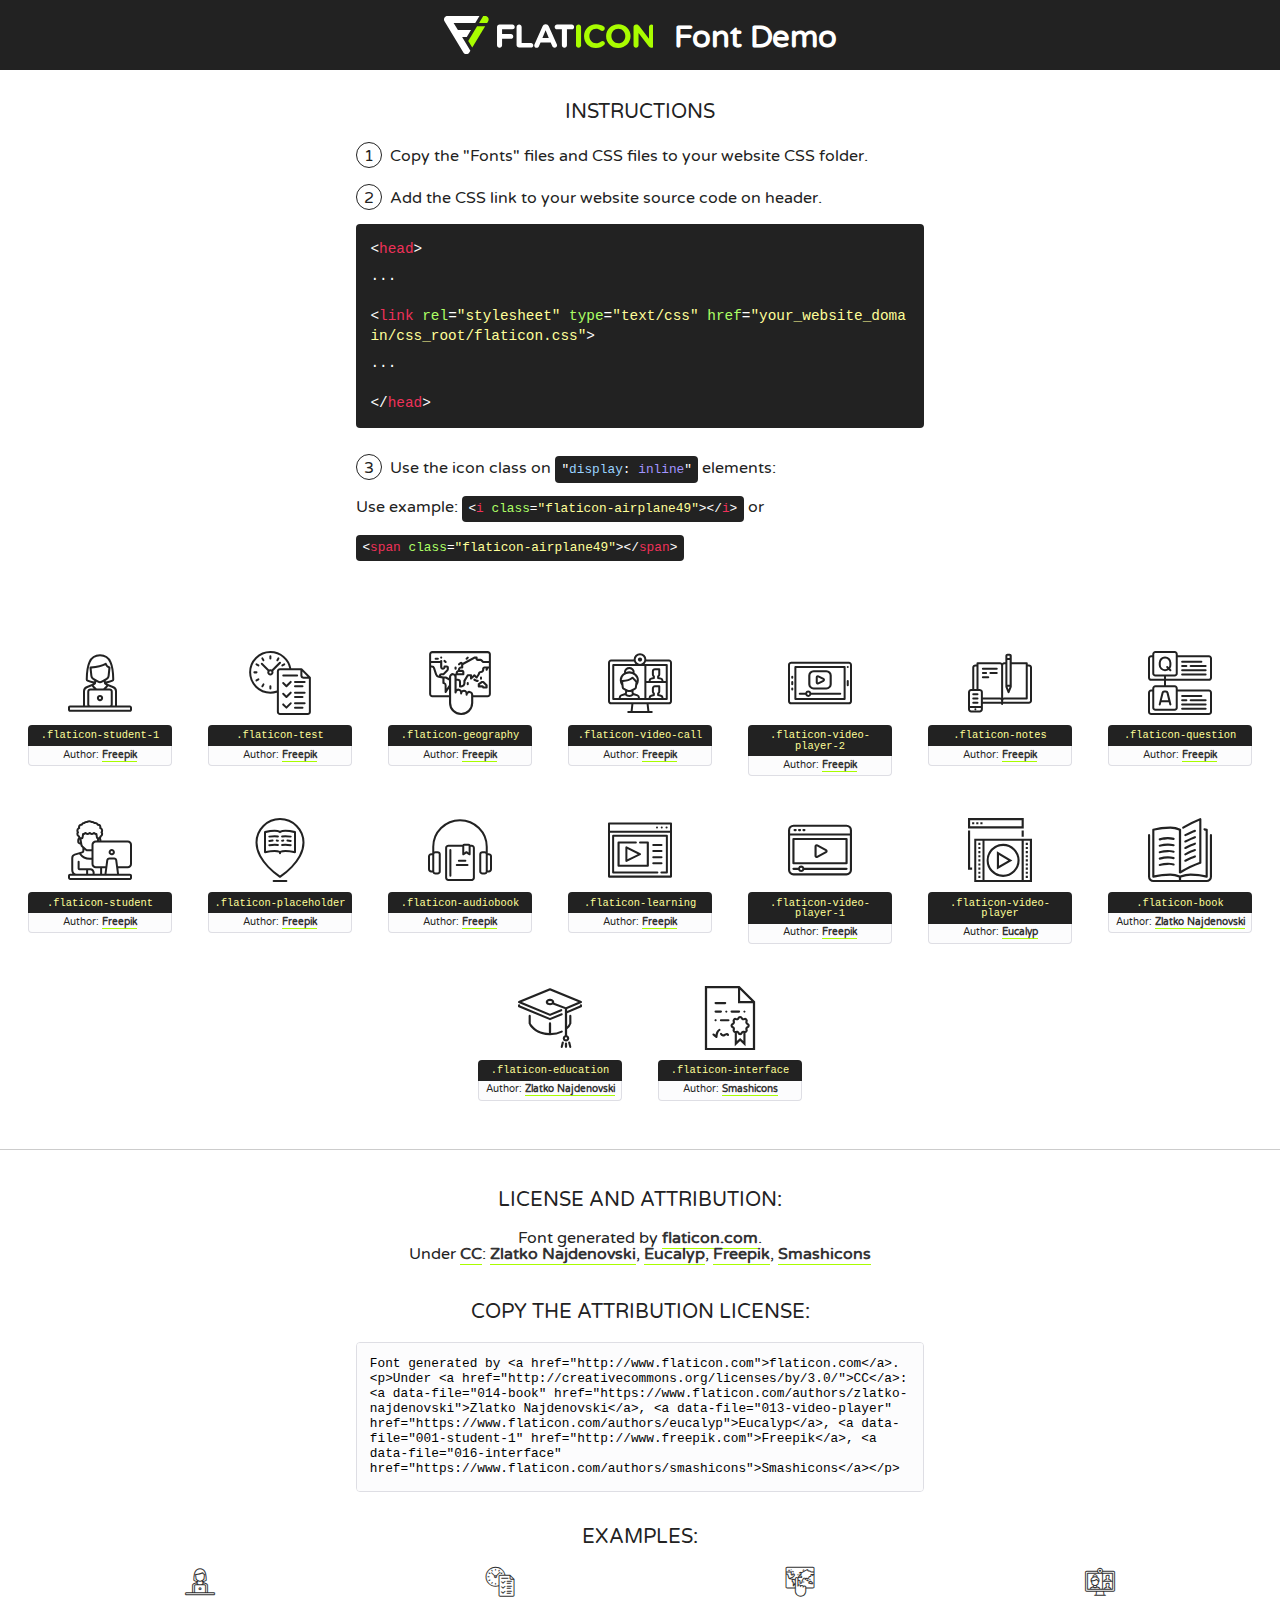
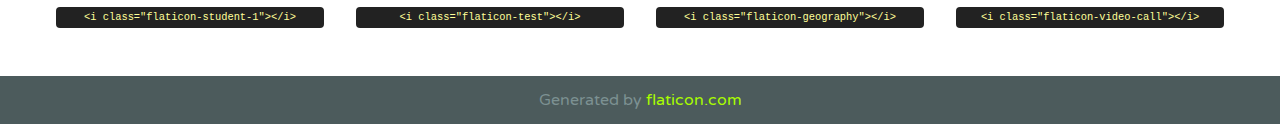
<file: fonts/flaticon/font/flaticon.html>
<!DOCTYPE html>
<!--
  Flaticon icon font: Flaticon
  Creation date: 05/04/2018 23:22
-->
<html>
<!DOCTYPE html>
<html>

<head>
    <title>Flaticon WebFont</title>
    <link href="http://fonts.googleapis.com/css?family=Varela+Round" rel="stylesheet" type="text/css" />
    <link rel="stylesheet" type="text/css" href="flaticon.css">
    <meta charset="UTF-8">
    <style>
    html, body, div, span, applet, object, iframe,
    h1, h2, h3, h4, h5, h6, p, blockquote, pre,
    a, abbr, acronym, address, big, cite, code,
    del, dfn, em, img, ins, kbd, q, s, samp,
    small, strike, strong, sub, sup, tt, var,
    b, u, i, center,
    dl, dt, dd, ol, ul, li,
    fieldset, form, label, legend,
    table, caption, tbody, tfoot, thead, tr, th, td,
    article, aside, canvas, details, embed, 
    figure, figcaption, footer, header, hgroup, 
    menu, nav, output, ruby, section, summary,
    time, mark, audio, video {
        margin: 0;
        padding: 0;
        border: 0;
        font-size: 100%;
        font: inherit;
        vertical-align: baseline;
    }
    /* HTML5 display-role reset for older browsers */
    article, aside, details, figcaption, figure, 
    footer, header, hgroup, menu, nav, section {
        display: block;
    }
    body {
        line-height: 1;
    }
    ol, ul {
        list-style: none;
    }
    blockquote, q {
        quotes: none;
    }
    blockquote:before, blockquote:after,
    q:before, q:after {
        content: '';
        content: none;
    }
    table {
        border-collapse: collapse;
        border-spacing: 0;
    }
    body {
        font-family: 'Varela Round', Helvetica, Arial, sans-serif;
        font-size: 16px;
        color: #222;
    }
    a {
        color: #333;
        border-bottom: 1px solid #a9fd00;
        font-weight: bold;
        text-decoration: none;
    }
    * {
        -moz-box-sizing: border-box;
        -webkit-box-sizing: border-box;
        box-sizing: border-box;
        margin: 0;
        padding: 0;
    }
    [class^="flaticon-"]:before, [class*=" flaticon-"]:before, [class^="flaticon-"]:after, [class*=" flaticon-"]:after {
        font-family: Flaticon;
        font-size: 30px;
        font-style: normal;
        margin-left: 20px;
        color: #333;
    }
    .wrapper {
        max-width: 600px;
        margin: auto;
        padding: 0 1em;
    }
    .title {
        font-size: 1.25em;
        text-align: center;
        margin-bottom: 1em;
        text-transform: uppercase;
    }
    header {
        text-align: center;
        background-color: #222;
        color: #fff;
        padding: 1em;
    }
    header .logo {
        width: 210px;
        height: 38px;
        display: inline-block;
        vertical-align: middle;
        margin-right: 1em;
        border: none;
    }
    header strong {
        font-size: 1.95em;
        font-weight: bold;
        vertical-align: middle;
        margin-top: 5px;
        display: inline-block;
    }
    .demo {
        margin: 2em auto;
        line-height: 1.25em;
    }
    .demo ul li {
        margin-bottom: 1em;
    }
    .demo ul li .num {
        color: #222;
        border-radius: 20px;
        display: inline-block;
        width: 26px;
        padding: 3px;
        height: 26px;
        text-align: center;
        margin-right: 0.5em;
        border: 1px solid #222;
    }
    .demo ul li code {
        background-color: #222;
        border-radius: 4px;
        padding: 0.25em 0.5em;
        display: inline-block;
        color: #fff;
        font-family: Consolas,Monaco,Lucida Console,Liberation Mono,DejaVu Sans Mono,Bitstream Vera Sans Mono,Courier New, monospace;
        font-weight: lighter;
        margin-top: 1em;
        font-size: 0.8em;
        word-break: break-all;
    }
    .demo ul li code.big {
        padding: 1em;
        font-size: 0.9em;
    }
    .demo ul li code .red {
        color: #EF3159;
    }
    .demo ul li code .green {
        color: #ACFF65;
    }
    .demo ul li code .yellow {
        color: #FFFF99;
    }
    .demo ul li code .blue {
        color: #99D3FF;
    }
    .demo ul li code .purple {
        color: #A295FF;
    }
    .demo ul li code .dots {
        margin-top: 0.5em;
        display: block;
    }
    #glyphs {
        border-bottom: 1px solid #ccc;
        padding: 2em 0;
        text-align: center;
    }
    .glyph {
        display: inline-block;
        width: 9em;
        margin: 1em;
        text-align: center;
        vertical-align: top;
        background: #FFF;
    }
    .glyph .glyph-icon {
        padding: 10px;
        display: block;
        font-family:"Flaticon";
        font-size: 64px;
        line-height: 1;
    }
    .glyph .glyph-icon:before {
        font-size: 64px;
        color: #222;
        margin-left: 0;
    }
    .class-name {
        font-size: 0.65em;
        background-color: #222;
        color: #fff;
        border-radius: 4px 4px 0 0;
        padding: 0.5em;
        color: #FFFF99;
        font-family: Consolas,Monaco,Lucida Console,Liberation Mono,DejaVu Sans Mono,Bitstream Vera Sans Mono,Courier New, monospace;
    }
    .author-name {
        font-size: 0.6em;
        background-color: #fcfcfd;
        border: 1px solid #DEDEE4;
        border-top: 0;
        border-radius: 0 0 4px 4px;
        padding: 0.5em;
    }
    .class-name:last-child {
        font-size: 10px;
        color:#888;
    }
    .class-name:last-child a {
        font-size: 10px;
        color:#555;
    }
    .class-name:last-child a:hover {
        color:#a9fd00;
    }
    .glyph > input {
        display: block;
        width: 100px;
        margin: 5px auto;
        text-align: center;
        font-size: 12px;
        cursor: text;
    }
    .glyph > input.icon-input {
        font-family:"Flaticon";
        font-size: 16px;
        margin-bottom: 10px;
    }
    .attribution .title {
        margin-top: 2em;
    }
    .attribution textarea {
        background-color: #fcfcfd;
        padding: 1em;
        border: none;
        box-shadow: none;
        border: 1px solid #DEDEE4;
        border-radius: 4px;
        resize: none;
        width: 100%;
        height: 150px;
        font-size: 0.8em;
        font-family: Consolas,Monaco,Lucida Console,Liberation Mono,DejaVu Sans Mono,Bitstream Vera Sans Mono,Courier New, monospace;
        -webkit-appearance: none;
    }
    .iconsuse {
        margin: 2em auto;
        text-align: center;
        max-width: 1200px;
    }
    .iconsuse:after {
        content: '';
        display: table;
        clear: both;
    }
    .iconsuse .image {
        float: left;
        width: 25%;
        padding: 0 1em;
    }
    .iconsuse .image p {
        margin-bottom: 1em;
    }
    .iconsuse .image span {
        display: block;
        font-size: 0.65em;
        background-color: #222;
        color: #fff;
        border-radius: 4px;
        padding: 0.5em;
        color: #FFFF99;
        margin-top: 1em;
        font-family: Consolas,Monaco,Lucida Console,Liberation Mono,DejaVu Sans Mono,Bitstream Vera Sans Mono,Courier New, monospace;
    }
    #footer {
        text-align: center;
        background-color: #4C5B5C;
        color: #7c9192;
        padding: 1em;
    }
    #footer a {
        border: none;
        color: #a9fd00;
        font-weight: normal;
    }
    @media (max-width: 960px) {
        .iconsuse .image {
            width: 50%;
        }
    }
    @media (max-width: 560px) {
        .iconsuse .image {
            width: 100%;
        }
    }
    </style>
</head>

<body class="characters-off">

    <header>
        <a href="http://www.flaticon.com" target="_blank" class="logo">
            <svg version="1.1" xmlns="http://www.w3.org/2000/svg" xmlns:xlink="http://www.w3.org/1999/xlink" xmlns:a="http://ns.adobe.com/AdobeSVGViewerExtensions/3.0/" viewBox="0 0 560.875 102.036" enable-background="new 0 0 560.875 102.036" xml:space="preserve">
                <defs>
                </defs>
                <g>
                    <g class="letters">
                        <path fill="#ffffff" d="M141.596,29.675c0-3.777,2.985-6.767,6.764-6.767h34.438c3.426,0,6.15,2.728,6.15,6.15
                        c0,3.43-2.724,6.149-6.15,6.149h-27.674v13.091h23.719c3.429,0,6.151,2.724,6.151,6.15c0,3.43-2.723,6.149-6.151,6.149h-23.719
                        v17.574c0,3.773-2.986,6.761-6.764,6.761c-3.779,0-6.764-2.989-6.764-6.761V29.675z"></path>
                        <path fill="#ffffff" d="M193.844,29.149c0-3.781,2.985-6.767,6.764-6.767c3.776,0,6.763,2.985,6.763,6.767v42.957h25.039
                        c3.426,0,6.149,2.726,6.149,6.153c0,3.425-2.723,6.15-6.149,6.15h-31.802c-3.779,0-6.764-2.986-6.764-6.768V29.149z"></path>
                        <path fill="#ffffff" d="M241.891,75.71l21.438-48.407c1.492-3.341,4.215-5.357,7.906-5.357h0.792
                        c3.686,0,6.323,2.017,7.815,5.357l21.439,48.407c0.436,0.967,0.701,1.845,0.701,2.723c0,3.602-2.809,6.501-6.414,6.501
                        c-3.161,0-5.269-1.845-6.499-4.655l-4.132-9.661h-27.059l-4.301,10.102c-1.144,2.631-3.426,4.214-6.237,4.214
                        c-3.517,0-6.24-2.81-6.24-6.325C241.1,77.64,241.451,76.677,241.891,75.71z M279.932,58.666l-8.521-20.297l-8.526,20.297H279.932
                        z"></path>
                        <path fill="#ffffff" d="M314.864,35.387H301.86c-3.429,0-6.239-2.813-6.239-6.238c0-3.429,2.811-6.24,6.239-6.24h39.533
                        c3.426,0,6.237,2.811,6.237,6.24c0,3.425-2.811,6.238-6.237,6.238h-13.001v42.785c0,3.773-2.99,6.761-6.764,6.761
                        c-3.779,0-6.764-2.989-6.764-6.761V35.387z"></path>
                        <path fill="#A9FD00" d="M352.615,29.149c0-3.781,2.985-6.767,6.767-6.767c3.774,0,6.761,2.985,6.761,6.767v49.024
                        c0,3.773-2.987,6.761-6.761,6.761c-3.781,0-6.767-2.989-6.767-6.761V29.149z"></path>
                        <path fill="#A9FD00" d="M374.132,53.836v-0.179c0-17.481,13.178-31.801,32.065-31.801c9.22,0,15.459,2.458,20.557,6.238
                        c1.402,1.054,2.637,2.985,2.637,5.357c0,3.692-2.985,6.59-6.681,6.59c-1.845,0-3.071-0.702-4.044-1.319
                        c-3.776-2.813-7.729-4.393-12.562-4.393c-10.364,0-17.831,8.611-17.831,19.154v0.173c0,10.542,7.291,19.329,17.831,19.329
                        c5.715,0,9.492-1.756,13.359-4.834c1.049-0.874,2.458-1.491,4.039-1.491c3.429,0,6.325,2.813,6.325,6.236
                        c0,2.106-1.056,3.78-2.282,4.834c-5.539,4.834-12.036,7.733-21.878,7.733C387.572,85.464,374.132,71.493,374.132,53.836z"></path>
                        <path fill="#A9FD00" d="M433.009,53.836v-0.179c0-17.481,13.79-31.801,32.766-31.801c18.981,0,32.592,14.143,32.592,31.628v0.173
                        c0,17.483-13.785,31.807-32.769,31.807C446.625,85.464,433.009,71.32,433.009,53.836z M484.224,53.836v-0.179
                        c0-10.539-7.725-19.326-18.626-19.326c-10.893,0-18.449,8.611-18.449,19.154v0.173c0,10.542,7.73,19.329,18.626,19.329
                        C476.676,72.986,484.224,64.378,484.224,53.836z"></path>
                        <path fill="#A9FD00" d="M506.233,29.321c0-3.774,2.99-6.763,6.767-6.763h1.401c3.252,0,5.183,1.583,7.029,3.953l26.093,34.265
                        V29.059c0-3.692,2.99-6.677,6.681-6.677c3.683,0,6.671,2.985,6.671,6.677v48.934c0,3.78-2.987,6.765-6.764,6.765h-0.436
                        c-3.257,0-5.188-1.581-7.034-3.953l-27.056-35.492v32.944c0,3.687-2.985,6.676-6.678,6.676c-3.683,0-6.673-2.989-6.673-6.676
                        V29.321z"></path>
                    </g>
                    <g class="insignia">
                        <path fill="#ffffff" d="M48.372,56.137h12.517l11.156-18.537H37.186L25.688,18.539h57.825L94.668,0H9.271
                        C5.925,0,2.842,1.801,1.198,4.716c-1.644,2.907-1.593,6.482,0.134,9.343l50.38,83.501c1.678,2.781,4.689,4.476,7.938,4.476
                        c3.246,0,6.257-1.695,7.935-4.476l2.898-4.804L48.372,56.137z"></path>
                        <g class="i">
                            <path fill="#A9FD00" d="M93.575,18.539h0.031v0.004l21.652,0.004l2.705-4.488c1.727-2.861,1.778-6.436,0.133-9.343
                            C116.454,1.801,113.371,0,110.026,0h-5.294L93.575,18.539z"></path>
                            <polygon fill="#A9FD00" points="88.291,27.356 64.725,66.486 75.519,84.404 109.942,27.356"></polygon>
                        </g>
                    </g>
                </g>
            </svg>
        </a>
        <strong>Font Demo</strong>
    </header>


    <section class="demo wrapper">

        <p class="title">Instructions</p>

        <ul>
            <li>
                <span class="num">1</span>Copy the "Fonts" files and CSS files to your website CSS folder.
            </li>
            <li>
                <span class="num">2</span>Add the CSS link to your website source code on header.
                <code class="big">
                    &lt;<span class="red">head</span>&gt;
                    <br/><span class="dots">...</span>
                    <br/>&lt;<span class="red">link</span> <span class="green">rel</span>=<span class="yellow">"stylesheet"</span> <span class="green">type</span>=<span class="yellow">"text/css"</span> <span class="green">href</span>=<span class="yellow">"your_website_domain/css_root/flaticon.css"</span>&gt;
                    <br/><span class="dots">...</span>
                    <br/>&lt;/<span class="red">head</span>&gt;
                </code>
            </li>

            <li>
                <p>
                    <span class="num">3</span>Use the icon class on <code>"<span class="blue">display</span>:<span class="purple"> inline</span>"</code> elements:
                    <br />
                    Use example: <code>&lt;<span class="red">i</span> <span class="green">class</span>=<span class="yellow">&quot;flaticon-airplane49&quot;</span>&gt;&lt;/<span class="red">i</span>&gt;</code> or <code>&lt;<span class="red">span</span> <span class="green">class</span>=<span class="yellow">&quot;flaticon-airplane49&quot;</span>&gt;&lt;/<span class="red">span</span>&gt;</code>
            </li>
        </ul>

    </section>




   <section id="glyphs">          
    
      
        <div class="glyph"><div class="glyph-icon flaticon-student-1"></div>
            <div class="class-name">.flaticon-student-1</div>
            <div class="author-name">Author: <a data-file="001-student-1" href="http://www.freepik.com">Freepik</a> </div> 
        </div>        
        
        <div class="glyph"><div class="glyph-icon flaticon-test"></div>
            <div class="class-name">.flaticon-test</div>
            <div class="author-name">Author: <a data-file="002-test" href="http://www.freepik.com">Freepik</a> </div> 
        </div>        
        
        <div class="glyph"><div class="glyph-icon flaticon-geography"></div>
            <div class="class-name">.flaticon-geography</div>
            <div class="author-name">Author: <a data-file="003-geography" href="http://www.freepik.com">Freepik</a> </div> 
        </div>        
        
        <div class="glyph"><div class="glyph-icon flaticon-video-call"></div>
            <div class="class-name">.flaticon-video-call</div>
            <div class="author-name">Author: <a data-file="004-video-call" href="http://www.freepik.com">Freepik</a> </div> 
        </div>        
        
        <div class="glyph"><div class="glyph-icon flaticon-video-player-2"></div>
            <div class="class-name">.flaticon-video-player-2</div>
            <div class="author-name">Author: <a data-file="005-video-player-2" href="http://www.freepik.com">Freepik</a> </div> 
        </div>        
        
        <div class="glyph"><div class="glyph-icon flaticon-notes"></div>
            <div class="class-name">.flaticon-notes</div>
            <div class="author-name">Author: <a data-file="006-notes" href="http://www.freepik.com">Freepik</a> </div> 
        </div>        
        
        <div class="glyph"><div class="glyph-icon flaticon-question"></div>
            <div class="class-name">.flaticon-question</div>
            <div class="author-name">Author: <a data-file="007-question" href="http://www.freepik.com">Freepik</a> </div> 
        </div>        
        
        <div class="glyph"><div class="glyph-icon flaticon-student"></div>
            <div class="class-name">.flaticon-student</div>
            <div class="author-name">Author: <a data-file="008-student" href="http://www.freepik.com">Freepik</a> </div> 
        </div>        
        
        <div class="glyph"><div class="glyph-icon flaticon-placeholder"></div>
            <div class="class-name">.flaticon-placeholder</div>
            <div class="author-name">Author: <a data-file="009-placeholder" href="http://www.freepik.com">Freepik</a> </div> 
        </div>        
        
        <div class="glyph"><div class="glyph-icon flaticon-audiobook"></div>
            <div class="class-name">.flaticon-audiobook</div>
            <div class="author-name">Author: <a data-file="010-audiobook" href="http://www.freepik.com">Freepik</a> </div> 
        </div>        
        
        <div class="glyph"><div class="glyph-icon flaticon-learning"></div>
            <div class="class-name">.flaticon-learning</div>
            <div class="author-name">Author: <a data-file="011-learning" href="http://www.freepik.com">Freepik</a> </div> 
        </div>        
        
        <div class="glyph"><div class="glyph-icon flaticon-video-player-1"></div>
            <div class="class-name">.flaticon-video-player-1</div>
            <div class="author-name">Author: <a data-file="012-video-player-1" href="http://www.freepik.com">Freepik</a> </div> 
        </div>        
        
        <div class="glyph"><div class="glyph-icon flaticon-video-player"></div>
            <div class="class-name">.flaticon-video-player</div>
            <div class="author-name">Author: <a data-file="013-video-player" href="https://www.flaticon.com/authors/eucalyp">Eucalyp</a> </div> 
        </div>        
        
        <div class="glyph"><div class="glyph-icon flaticon-book"></div>
            <div class="class-name">.flaticon-book</div>
            <div class="author-name">Author: <a data-file="014-book" href="https://www.flaticon.com/authors/zlatko-najdenovski">Zlatko Najdenovski</a> </div> 
        </div>        
        
        <div class="glyph"><div class="glyph-icon flaticon-education"></div>
            <div class="class-name">.flaticon-education</div>
            <div class="author-name">Author: <a data-file="015-education" href="https://www.flaticon.com/authors/zlatko-najdenovski">Zlatko Najdenovski</a> </div> 
        </div>        
        
        <div class="glyph"><div class="glyph-icon flaticon-interface"></div>
            <div class="class-name">.flaticon-interface</div>
            <div class="author-name">Author: <a data-file="016-interface" href="https://www.flaticon.com/authors/smashicons">Smashicons</a> </div> 
        </div>        
        

    </section>



    <section class="attribution wrapper"   style="text-align:center;">

      <div class="title">License and attribution:</div><div class="attrDiv">Font generated by <a href="http://www.flaticon.com">flaticon.com</a>. <div><p>Under <a href="http://creativecommons.org/licenses/by/3.0/">CC</a>: <a data-file="014-book" href="https://www.flaticon.com/authors/zlatko-najdenovski">Zlatko Najdenovski</a>, <a data-file="013-video-player" href="https://www.flaticon.com/authors/eucalyp">Eucalyp</a>, <a data-file="001-student-1" href="http://www.freepik.com">Freepik</a>, <a data-file="016-interface" href="https://www.flaticon.com/authors/smashicons">Smashicons</a></p>  </div>
      </div>
      <div class="title">Copy the Attribution License:</div>

    <textarea onclick="this.focus();this.select();">Font generated by &lt;a href=&quot;http://www.flaticon.com&quot;&gt;flaticon.com&lt;/a&gt;. <p>Under <a href="http://creativecommons.org/licenses/by/3.0/">CC</a>: <a data-file="014-book" href="https://www.flaticon.com/authors/zlatko-najdenovski">Zlatko Najdenovski</a>, <a data-file="013-video-player" href="https://www.flaticon.com/authors/eucalyp">Eucalyp</a>, <a data-file="001-student-1" href="http://www.freepik.com">Freepik</a>, <a data-file="016-interface" href="https://www.flaticon.com/authors/smashicons">Smashicons</a></p>  
     </textarea>

    </section>

    <section class="iconsuse">

          <div class="title">Examples:</div>            
             
            <div class="image">
                <p>
                    <i class="glyph-icon flaticon-student-1"></i> 
                    <span>&lt;i class=&quot;flaticon-student-1&quot;&gt;&lt;/i&gt;</span>
                </p>
            </div>
            
            <div class="image">
                <p>
                    <i class="glyph-icon flaticon-test"></i> 
                    <span>&lt;i class=&quot;flaticon-test&quot;&gt;&lt;/i&gt;</span>
                </p>
            </div>
            
            <div class="image">
                <p>
                    <i class="glyph-icon flaticon-geography"></i> 
                    <span>&lt;i class=&quot;flaticon-geography&quot;&gt;&lt;/i&gt;</span>
                </p>
            </div>
            
            <div class="image">
                <p>
                    <i class="glyph-icon flaticon-video-call"></i> 
                    <span>&lt;i class=&quot;flaticon-video-call&quot;&gt;&lt;/i&gt;</span>
                </p>
            </div>
                       
        </div>
                            
    </section>

<div id="footer">
    <div>Generated by <a href="http://www.flaticon.com">flaticon.com</a>
    </div>
</div>



</body>
</html>
</file>
<file: fonts/flaticon/font/flaticon.css>
/*
  	Flaticon icon font: Flaticon
  	Creation date: 05/04/2018 23:22
  	*/

@font-face {
  font-family: "Flaticon";
  src: url("./Flaticon.eot");
  src: url("./Flaticon.eot?#iefix") format("embedded-opentype"),
       url("./Flaticon.woff") format("woff"),
       url("./Flaticon.ttf") format("truetype"),
       url("./Flaticon.svg#Flaticon") format("svg");
  font-weight: normal;
  font-style: normal;
}

@media screen and (-webkit-min-device-pixel-ratio:0) {
  @font-face {
    font-family: "Flaticon";
    src: url("./Flaticon.svg#Flaticon") format("svg");
  }
}

[class^="flaticon-"]:before, [class*=" flaticon-"]:before,
[class^="flaticon-"]:after, [class*=" flaticon-"]:after {   
  font-family: Flaticon;
        font-size: 20px;
font-style: normal;
margin-left: 20px;
}

.flaticon-student-1:before { content: "\f100"; }
.flaticon-test:before { content: "\f101"; }
.flaticon-geography:before { content: "\f102"; }
.flaticon-video-call:before { content: "\f103"; }
.flaticon-video-player-2:before { content: "\f104"; }
.flaticon-notes:before { content: "\f105"; }
.flaticon-question:before { content: "\f106"; }
.flaticon-student:before { content: "\f107"; }
.flaticon-placeholder:before { content: "\f108"; }
.flaticon-audiobook:before { content: "\f109"; }
.flaticon-learning:before { content: "\f10a"; }
.flaticon-video-player-1:before { content: "\f10b"; }
.flaticon-video-player:before { content: "\f10c"; }
.flaticon-book:before { content: "\f10d"; }
.flaticon-education:before { content: "\f10e"; }
.flaticon-interface:before { content: "\f10f"; }
</file>
<file: css/style.css>
body {
  background: #fff;
  font-family: "Source Sans Pro", arial, sans-serif;
  font-weight: 400;
  font-size: 16px;
  line-height: 1.8;
  color: #6c757d;
}
.site-section h3{
  text-align: center;

}

a {
  -webkit-transition: .3s all ease;
  -o-transition: .3s all ease;
  transition: .3s all ease;
  text-decoration: none;
}

a:hover {
  text-decoration: none;
}

h1, h2, h3, h4, h5 {
  color: #000;
  font-family: "Source Sans Pro", arial, sans-serif;
}

header {
  position: absolute;
  top: 0;
  left: 0;
  width: 100%;
  z-index: 5;
}

header .navbar-brand {
  text-transform: uppercase;
  letter-spacing: .2em;
  font-weight: 400;
  color: #fff !important;
}

header .navbar-collapse {
  position: relative;
}

header .navbar {
  padding-top: 0;
  padding-bottom: 0;
  background: transparent !important;
}

@media (max-width: 991.98px) {
  header .navbar {
    background: rgba(0, 0, 0, 0.4) !important;
    padding-top: .5rem;
    padding-bottom: .5rem;
  }
}

header .navbar .container {
  border-bottom: 1px solid rgba(255, 255, 255, 0.1);
}

header .navbar .navbar-nav.absolute-right {
  position: absolute;
  right: 0;
}

@media (max-width: 991.98px) {
  header .navbar .navbar-nav.absolute-right {
    position: relative;
    right: inherit;
  }
}

header .navbar .nav-link {
  padding: 1.7rem 1rem;
  font-size: 15px;
  outline: none !important;
}

@media (max-width: 991.98px) {
  header .navbar .nav-link {
    padding: .5rem .5rem;
  }
}

header .navbar .nav-link:hover {
  color: #fff !important;
}

header .navbar .nav-link.active {
  color: #fff !important;
}

header .navbar .dropdown.show > a {
  color: #fff !important;
}

header .navbar .dropdown-menu {
  font-size: 14px;
  border-radius: 0px;
  border: none;
  -webkit-box-shadow: 0 2px 30px 0px rgba(0, 0, 0, 0.2);
  box-shadow: 0 2px 30px 0px rgba(0, 0, 0, 0.2);
  min-width: 13em;
  margin-top: -10px;
}

header .navbar .dropdown-menu:before {
  bottom: 100%;
  left: 10%;
  border: solid transparent;
  content: " ";
  height: 0;
  width: 0;
  position: absolute;
  pointer-events: none;
  border-bottom-color: #fff;
  border-width: 10px;
}

@media (max-width: 1199.98px) {
  header .navbar .dropdown-menu:before {
    display: none;
  }
}

header .navbar .dropdown-menu .dropdown-item:hover {
  background: #007bff;
  color: #fff;
}

header .navbar .dropdown-menu .dropdown-item.active {
  background: #007bff;
  color: #fff;
}

header .navbar .dropdown-menu a {
  padding-top: 7px;
  padding-bottom: 7px;
}

header .navbar.navbar-light .nav-link {
  color: #fff;
}

header .navbar.navbar-light .nav-link.active {
  color: #fff;
}

.site-hero {
  background-size: cover;
  background-position: center center;
  min-height: 750px;
  height: 100vh;
}

.site-hero a {
  color: #fff;
  opacity: .5;
}

.site-hero a:hover {
  opacity: 1;
}

.site-hero .post-meta {
  font-size: 13px;
  text-transform: uppercase;
  letter-spacing: .2em;
}

.site-hero h1, .site-hero p {
  color: #fff;
  line-height: 1.5;
}

.site-hero h1 {
  text-transform: uppercase;
  font-size: 60px;
  font-weight: 900;
  line-height: 1.2;
  margin-bottom: 30px;
}

.site-hero .lead {
  font-size: 30px;
  color: #fff;
  opacity: .8;
  margin-bottom: 30px;
  font-weight: 300;
}

.site-hero > .container {
  position: relative;
  z-index: 2;
}

.site-hero.overlay {
  position: relative;
}

.site-hero.overlay:before {
  content: "";
  background: rgba(0, 0, 0, 0.5);
  width: 100%;
  z-index: 1;
  position: absolute;
  top: 0;
  left: 0;
  right: 0;
  bottom: 0;
}

.site-hero .site-hero-inner {
  min-height: 750px;
  height: 100vh;
}

.box {
  padding: 30px;
  background: #fff;
}

.episodes .episode a {
  color: #000;
}

.episodes .episode a:hover {
  opacity: .7;
}

.episodes .meta {
  text-transform: uppercase;
  font-size: 14px;
  letter-spacing: .2em;
  color: #cccccc;
}

.episodes .episode-number {
  border: 2px solid #0062cc;
  text-align: center;
  display: inline-block;
  width: 80px;
  height: 80px;
  text-transform: uppercase;
  line-height: 74px;
  border-radius: 50%;
  background: #007bff;
  color: #fff;
  font-size: 30px;
}

.site-hero-innerpage, .site-hero-innerpage .site-hero-inner {
  min-height: 550px;
  height: 50vh;
}

.site-section {
  padding: 7em 0;
}

.school-features,
.school-instructors {
  background-size: cover;
  background-position: center center;
  position: relative;
  overflow: hidden;
}

@media (min-width: 576px) {
  .school-features,
  .school-instructors {
    width: 100%;
    padding-right: 15px;
    padding-left: 15px;
    margin-right: auto;
    margin-left: auto;
  }
}

@media (min-width: 576px) {
  .school-features .inner,
  .school-instructors .inner {
    display: -webkit-box;
    display: -ms-flexbox;
    display: flex;
    -ms-flex-wrap: wrap;
    flex-wrap: wrap;
    margin-right: -15px;
    margin-left: -15px;
  }
}

.school-features .feature, .school-features .instructor,
.school-instructors .feature,
.school-instructors .instructor {
  position: relative;
  width: 100%;
  min-height: 1px;
  padding-right: 15px;
  padding-left: 15px;
  -webkit-box-flex: 0;
  -ms-flex: 0 0 100%;
  flex: 0 0 100%;
  max-width: 100%;
}

@media (min-width: 576px) {
  .school-features .feature, .school-features .instructor,
  .school-instructors .feature,
  .school-instructors .instructor {
    position: relative;
    width: 100%;
    min-height: 1px;
    padding-right: 15px;
    padding-left: 15px;
    -webkit-box-flex: 0;
    -ms-flex: 0 0 50%;
    flex: 0 0 50%;
    max-width: 50%;
  }
}

@media (min-width: 768px) {
  .school-features .feature, .school-features .instructor,
  .school-instructors .feature,
  .school-instructors .instructor {
    position: relative;
    width: 100%;
    min-height: 1px;
    padding-right: 15px;
    padding-left: 15px;
    -webkit-box-flex: 0;
    -ms-flex: 0 0 50%;
    flex: 0 0 50%;
    max-width: 50%;
  }
}

@media (min-width: 992px) {
  .school-features .feature, .school-features .instructor,
  .school-instructors .feature,
  .school-instructors .instructor {
    position: relative;
    width: 100%;
    min-height: 1px;
    padding-right: 15px;
    padding-left: 15px;
    -webkit-box-flex: 0;
    -ms-flex: 0 0 25%;
    flex: 0 0 25%;
    max-width: 25%;
    padding: 30px;
    border-right: 1px solid rgba(255, 255, 255, 0.1);
  }
}

.school-features .feature h3, .school-features .instructor h3,
.school-instructors .feature h3,
.school-instructors .instructor h3 {
  font-size: 18px;
  color: #fff;
}

.school-features .feature p, .school-features .instructor p,
.school-instructors .feature p,
.school-instructors .instructor p {
  color: #fff;
  opacity: .5;
}

.school-features .feature img, .school-features .instructor img,
.school-instructors .feature img,
.school-instructors .instructor img {
  width: 100px;
  border-radius: 50%;
  margin: 0 auto;
}

.school-features .feature .icon > span:before, .school-features .instructor .icon > span:before,
.school-instructors .feature .icon > span:before,
.school-instructors .instructor .icon > span:before {
  font-size: 50px;
  margin-left: 0;
  color: #fff;
}

.school-features.text-dark.last,
.school-instructors.text-dark.last {
  border-bottom: none;
}

.school-features.text-dark.last .feature,
.school-instructors.text-dark.last .feature {
  border-bottom: none;
}

@media (min-width: 992px) {
  .school-features.text-dark .feature,
  .school-instructors.text-dark .feature {
    border-right: 1px solid #e6e6e6;
    border-bottom: 1px solid #e6e6e6;
  }
}

.school-features.text-dark .feature:last-child,
.school-instructors.text-dark .feature:last-child {
  border-right: none;
}

.school-features.text-dark .feature h3,
.school-instructors.text-dark .feature h3 {
  font-size: 18px;
  color: #000;
}

.school-features.text-dark .feature p,
.school-instructors.text-dark .feature p {
  color: #000;
  opacity: .5;
}

.school-features.text-dark .feature p:last-child,
.school-instructors.text-dark .feature p:last-child {
  margin-bottom: 0;
}

.school-features.text-dark .feature .icon > span:before,
.school-instructors.text-dark .feature .icon > span:before {
  font-size: 50px;
  margin-left: 0;
  color: #007bff;
}

.img-bg {
  background-size: cover;
}

@media (max-width: 991.98px) {
  .img-md-fluid {
    max-width: 100%;
  }
}

.section-cover {
  background-size: cover;
  position: relative;
  background-position: top left;
}

.section-cover, .section-cover .intro {
  height: 500px;
}

.section-cover p {
  color: #fff;
}

.section-cover h2 {
  color: #fff;
}

.top-course .course, .top-course .blog-entry, .blog-entries .course, .blog-entries .blog-entry {
  display: block;
  -webkit-transition: .3s all ease;
  -o-transition: .3s all ease;
  transition: .3s all ease;
  margin-bottom: 30px;
}

.top-course .course:hover, .top-course .course:focus, .top-course .blog-entry:hover, .top-course .blog-entry:focus, .blog-entries .course:hover, .blog-entries .course:focus, .blog-entries .blog-entry:hover, .blog-entries .blog-entry:focus {
  opacity: .7;
}

.top-course .course img, .top-course .blog-entry img, .blog-entries .course img, .blog-entries .blog-entry img {
  max-width: 100%;
  margin-bottom: 20px;
}

.top-course .course h2, .top-course .blog-entry h2, .blog-entries .course h2, .blog-entries .blog-entry h2 {
  font-size: 18px;
  line-height: 1.5;
}

.top-course .course p, .top-course .blog-entry p, .blog-entries .course p, .blog-entries .blog-entry p {
  font-size: 13px;
  color: gray;
}

.instructor-meta {
  margin-bottom: 10px;
  color: #999999 !important;
}

.btn, .form-control {
  outline: none;
  -webkit-box-shadow: none !important;
  box-shadow: none !important;
  border-radius: 0;
}

.btn:focus, .btn:active, .form-control:focus, .form-control:active {
  outline: none;
}

.form-control {
  -webkit-box-shadow: none !important;
  box-shadow: none !important;
}

textarea.form-control {
  height: inherit;
}

.btn {
  -webkit-transition: .3s all ease;
  -o-transition: .3s all ease;
  transition: .3s all ease;
  padding: 12px 30px;
}

.btn.btn-black {
  background: #000;
  color: #fff;
}

.btn.btn-primary {
  color: #fff;
  border-width: 2px;
}

.btn.btn-primary:hover, .btn.btn-primary:active, .btn.btn-primary:focus {
  border-color: #3395ff;
  background: #3395ff;
}

.btn.btn-sm {
  font-size: 12px;
}

.btn.btn-outline-primary {
  border-width: 2px;
  color: #007bff;
}

.btn.btn-outline-primary:hover, .btn.btn-outline-primary:focus, .btn.btn-outline-primary:active {
  color: #fff;
}

.btn.btn-outline-white {
  border-width: 2px;
  border-color: #fff;
  color: #fff;
}

.btn.btn-outline-white:hover, .btn.btn-outline-white:focus {
  background: #fff;
  color: #000;
  border-width: 2px;
}

.btn:hover {
  -webkit-box-shadow: 0 3px 10px -2px rgba(0, 0, 0, 0.2) !important;
  box-shadow: 0 3px 10px -2px rgba(0, 0, 0, 0.2) !important;
}

.flaticon-custom {
  font-size: 70px;
}

.flaticon-custom:before, .flaticon-custom:after {
  margin-left: 0;
}

.no-nav .owl-nav {
  display: none;
}

.owl-carousel .owl-item {
  opacity: .4;
}

.owl-carousel .owl-item.active {
  opacity: 1;
}

.owl-carousel .owl-nav {
  position: absolute;
  top: 50%;
  width: 100%;
}

.owl-carousel .owl-nav .owl-prev,
.owl-carousel .owl-nav .owl-next {
  position: absolute;
  -webkit-transform: translateY(-50%);
  -ms-transform: translateY(-50%);
  transform: translateY(-50%);
  margin-top: -10px;
}

.owl-carousel .owl-nav .owl-prev:hover, .owl-carousel .owl-nav .owl-prev:focus, .owl-carousel .owl-nav .owl-prev:active,
.owl-carousel .owl-nav .owl-next:hover,
.owl-carousel .owl-nav .owl-next:focus,
.owl-carousel .owl-nav .owl-next:active {
  outline: none;
}

.owl-carousel .owl-nav .owl-prev span:before,
.owl-carousel .owl-nav .owl-next span:before {
  font-size: 40px;
}

.owl-carousel .owl-nav .owl-prev {
  left: 30px !important;
}

.owl-carousel .owl-nav .owl-next {
  right: 30px !important;
}

.owl-carousel .owl-dots {
  text-align: center;
}

.owl-carousel .owl-dots .owl-dot {
  width: 10px;
  height: 10px;
  margin: 5px;
  border-radius: 50%;
  background: #e6e6e6;
}

.owl-carousel .owl-dots .owl-dot.active {
  background: #007bff;
}

.owl-carousel.home-slider {
  z-index: 1;
  position: relative;
}

.owl-carousel.home-slider .owl-nav {
  opacity: 0;
  visibility: hidden;
  -webkit-transition: .3s all ease;
  -o-transition: .3s all ease;
  transition: .3s all ease;
}

.owl-carousel.home-slider .owl-nav button {
  color: #fff;
}

.owl-carousel.home-slider:focus .owl-nav, .owl-carousel.home-slider:hover .owl-nav {
  opacity: 1;
  visibility: visible;
}

.owl-carousel.home-slider .slider-item {
  background-size: cover;
  background-repeat: no-repeat;
  background-position: center center;
  height: calc(100vh - 117px);
  min-height: 700px;
  position: relative;
}

.owl-carousel.home-slider .slider-item:before {
  position: absolute;
  top: 0;
  left: 0;
  right: 0;
  bottom: 0;
  background: rgba(0, 0, 0, 0.2);
  content: "";
}

.owl-carousel.home-slider .slider-item .slider-text {
  color: #fff;
  height: calc(100vh - 117px);
  min-height: 700px;
}

.owl-carousel.home-slider .slider-item .slider-text .child-name {
  font-size: 40px;
  color: #fff;
}

.owl-carousel.home-slider .slider-item .slider-text h1 {
  font-size: 40px;
  color: #fff;
  line-height: 1.2;
  font-weight: 800 !important;
  text-transform: uppercase;
}

@media (max-width: 991.98px) {
  .owl-carousel.home-slider .slider-item .slider-text h1 {
    font-size: 40px;
  }
}

.owl-carousel.home-slider .slider-item .slider-text p {
  font-size: 20px;
  line-height: 1.5;
  font-weight: 300;
  color: white;
}

.owl-carousel.home-slider .slider-item.dark .child-name {
  color: #000;
}

.owl-carousel.home-slider .slider-item.dark h1 {
  color: #000;
}

.owl-carousel.home-slider .slider-item.dark p {
  color: #000;
}

.owl-carousel.home-slider.inner-page .slider-item {
  height: calc(50vh - 117px);
  min-height: 350px;
}

.owl-carousel.home-slider.inner-page .slider-item .slider-text {
  color: #fff;
  height: calc(50vh - 117px);
  min-height: 350px;
}

.owl-carousel.home-slider .owl-dots {
  position: absolute;
  bottom: 100px;
  width: 100%;
}

.owl-carousel.home-slider .owl-dots .owl-dot {
  width: 10px;
  height: 10px;
  margin: 5px;
  border-radius: 50%;
  border: 2px solid rgba(255, 255, 255, 0.5);
  outline: none !important;
  position: relative;
  -webkit-transition: .3s all ease;
  -o-transition: .3s all ease;
  transition: .3s all ease;
}

.owl-carousel.home-slider .owl-dots .owl-dot.active {
  border: 2px solid white;
}

.owl-carousel.home-slider .owl-dots .owl-dot.active span {
  background: white;
}

.owl-carousel.major-caousel .owl-stage-outer {
  padding-top: 30px;
  padding-bottom: 30px;
}

.owl-carousel.major-caousel .owl-nav .owl-prev, .owl-carousel.major-caousel .owl-nav .owl-next {
  -webkit-transition: .3s all ease;
  -o-transition: .3s all ease;
  transition: .3s all ease;
  color: #495057;
}

.owl-carousel.major-caousel .owl-nav .owl-prev:hover, .owl-carousel.major-caousel .owl-nav .owl-prev:focus, .owl-carousel.major-caousel .owl-nav .owl-next:hover, .owl-carousel.major-caousel .owl-nav .owl-next:focus {
  color: #6c757d;
  outline: none;
}

.owl-carousel.major-caousel .owl-nav .owl-prev.disabled, .owl-carousel.major-caousel .owl-nav .owl-next.disabled {
  color: #dee2e6;
}

.owl-carousel.major-caousel .owl-nav .owl-prev {
  left: -60px !important;
}

.owl-carousel.major-caousel .owl-nav .owl-next {
  right: -60px !important;
}

.owl-carousel.major-caousel .owl-dots {
  bottom: -30px !important;
  position: relative;
}

.owl-custom-nav {
  float: right;
  position: relative;
  z-index: 10;
}

.owl-custom-nav .owl-custom-prev,
.owl-custom-nav .owl-custom-next {
  padding: 10px;
  font-size: 30px;
  background: #ccc;
  line-height: 0;
  width: 60px;
  text-align: center;
  display: inline-block;
}

.box {
  overflow: hidden;
  border-radius: 4px;
  display: block;
}

.box img {
  border-top-left-radius: 4px;
  border-top-right-radius: 4px;
  -webkit-transition: .3s all ease;
  -o-transition: .3s all ease;
  transition: .3s all ease;
}

.box .box-body {
  padding: 20px;
  border: 1px solid #e9ecef;
  border-top: none;
  border-bottom-left-radius: 4px;
  border-bottom-right-radius: 4px;
  -webkit-transition: .3s all ease;
  -o-transition: .3s all ease;
  transition: .3s all ease;
}

.box h2 {
  font-size: 18px;
  font-family: "Source Sans Pro", arial, sans-serif;
  -webkit-transition: .3s all ease;
  -o-transition: .3s all ease;
  transition: .3s all ease;
}

.box.hover:hover img, .box.hover:focus img {
  margin-top: -20px;
}

.box.hover:hover .box-body, .box.hover:focus .box-body {
  background: #007bff;
  color: #fff;
  padding: 30px 20px;
  border-color: #007bff;
}

.box.hover:hover h2, .box.hover:focus h2 {
  color: #fff;
}

.breadcrumb-custom {
  background: none;
  padding: 0;
}

.breadcrumb-custom li a {
  color: #007bff;
}

.breadcrumb-custom li a:hover {
  color: #fff;
}

.breadcrumb-custom li.active {
  color: #fff;
}

.breadcrumb-custom li.breadcrumb-item + .breadcrumb-item:before {
  content: "/";
  color: rgba(255, 255, 255, 0.3);
}

.children-info li {
  display: block;
  margin-bottom: 15px;
  padding-bottom: 15px;
  border-bottom: 1px dotted #dee2e6;
}

.sidebar-box {
  margin-bottom: 30px;
  padding: 25px;
  font-size: 15px;
  width: 100%;
  float: left;
  background: #fff;
}

.sidebar-box *:last-child {
  margin-bottom: 0;
}

.sidebar-box h3 {
  font-size: 18px;
  margin-bottom: 15px;
}

.categories li, .sidelink li {
  position: relative;
  margin-bottom: 10px;
  padding-bottom: 10px;
  border-bottom: 1px dotted #dee2e6;
  list-style: none;
}

.categories li:last-child, .sidelink li:last-child {
  margin-bottom: 0;
  border-bottom: none;
  padding-bottom: 0;
}

.categories li a, .sidelink li a {
  display: block;
}

.categories li a span, .sidelink li a span {
  position: absolute;
  right: 0;
  top: 0;
  color: #ccc;
}

.categories li.active a, .sidelink li.active a {
  color: #000;
  font-style: italic;
}

.cover_1 {
  background-size: cover;
  background-position: center center;
  padding: 7em 0;
}

.cover_1 .sub-heading {
  color: rgba(255, 255, 255, 0.7);
  font-size: 22px;
}

.cover_1 .heading {
  font-size: 50px;
  color: white;
  font-weight: 300;
}

.heading {
  color: #000;
}

.heading.border-bottom {
  position: relative;
  padding-bottom: 30px;
}

.heading.border-bottom:before {
  bottom: 0;
  position: absolute;
  content: "";
  width: 50px;
  height: 2px;
  left: 50%;
  -webkit-transform: translateX(-50%);
  -ms-transform: translateX(-50%);
  transform: translateX(-50%);
  background: #007bff;
}

.text-black {
  color: #000 !important;
}

.stretch-section .video {
  display: block;
  position: relative;
  -webkit-box-shadow: 4px 4px 70px -20px rgba(0, 0, 0, 0.5);
  box-shadow: 4px 4px 70px -20px rgba(0, 0, 0, 0.5);
}

.media-feature {
  padding: 30px;
  -webkit-transition: .2s all ease-out;
  -o-transition: .2s all ease-out;
  transition: .2s all ease-out;
  background: #fff;
  z-index: 1;
  position: relative;
  border-bottom: 10px solid transparent;
  border-radius: 4px;
  font-size: 15px;
}

.media-feature .icon {
  font-size: 60px;
  color: #007bff;
}

.media-feature h3 {
  font-size: 16px;
  text-transform: uppercase;
}

.media-feature:hover, .media-feature:focus {
  -webkit-box-shadow: 0 2px 20px -3px rgba(0, 0, 0, 0.1);
  box-shadow: 0 2px 20px -3px rgba(0, 0, 0, 0.1);
  -webkit-transform: scale(1.05);
  -ms-transform: scale(1.05);
  transform: scale(1.05);
  z-index: 2;
  border-bottom: 10px solid #007bff;
}

.media-custom {
  background: #fff;
  -webkit-transition: .3s all ease;
  -o-transition: .3s all ease;
  transition: .3s all ease;
  margin-bottom: 30px;
  position: relative;
  top: 0;
}

.media-custom .meta-post {
  color: #ced4da;
  font-size: 13px;
  text-transform: uppercase;
}

.media-custom > a {
  position: relative;
  overflow: hidden;
  display: block;
}

.media-custom .meta-chat {
  color: #ced4da;
}

.media-custom .meta-chat:hover {
  color: #6c757d;
}

.media-custom img {
  -webkit-transition: .3s all ease;
  -o-transition: .3s all ease;
  transition: .3s all ease;
}

.media-custom:focus, .media-custom:hover {
  top: -2px;
  -webkit-box-shadow: 0 2px 40px 0 rgba(0, 0, 0, 0.2);
  box-shadow: 0 2px 40px 0 rgba(0, 0, 0, 0.2);
}

.media-custom:focus img, .media-custom:hover img {
  -webkit-transform: scale(1.1);
  -ms-transform: scale(1.1);
  transform: scale(1.1);
}

.media-custom .media-body {
  padding: 30px;
}

.media-custom .media-body h3 {
  font-size: 20px;
}

.media-custom .media-body p:last-child {
  margin-bottom: 0;
}

#accordion .card {
  font-size: 15px;
  border-color: #dee2e6;
}

#accordion .card h5 a {
  display: block;
  text-align: left;
  text-decoration: none;
  color: #007bff;
  position: relative;
  -webkit-box-shadow: 0 3px 10px -2px rgba(0, 0, 0, 0.2) !important;
  box-shadow: 0 3px 10px -2px rgba(0, 0, 0, 0.2) !important;
  border-radius: 0;
}

#accordion .card h5 a .icon {
  position: absolute;
  right: 20px;
  top: 50%;
  -webkit-transform: translateY(-50%) rotate(-180deg);
  -ms-transform: translateY(-50%) rotate(-180deg);
  transform: translateY(-50%) rotate(-180deg);
  -webkit-transition: .3s all ease;
  -o-transition: .3s all ease;
  transition: .3s all ease;
}

#accordion .card h5 a:hover {
  text-decoration: none;
  -webkit-box-shadow: 0 3px 10px -2px rgba(0, 0, 0, 0.2) !important;
  box-shadow: 0 3px 10px -2px rgba(0, 0, 0, 0.2) !important;
}

#accordion .card h5 a.collapsed {
  color: #000;
  -webkit-box-shadow: none !important;
  box-shadow: none !important;
}

#accordion .card h5 a.collapsed .icon {
  right: 20px;
  top: 50%;
  -webkit-transform: translateY(-50%);
  -ms-transform: translateY(-50%);
  transform: translateY(-50%);
}

#accordion .card h5 a.collapsed:hover {
  text-decoration: none;
  -webkit-box-shadow: 0 3px 10px -2px rgba(0, 0, 0, 0.2) !important;
  box-shadow: 0 3px 10px -2px rgba(0, 0, 0, 0.2) !important;
}

#accordion .card .card-body {
  padding-top: 15px;
}

.testimonial {
  font-size: 30px;
  color: #000;
}

.media-testimonial img {
  width: 100px;
  border-radius: 50%;
}

.media-testimonial blockquote p {
  font-size: 20px;
  color: #000;
  font-style: italic;
}

.comment-form-wrap {
  clear: both;
}

.comment-list {
  padding: 0;
  margin: 0;
}

.comment-list .children {
  padding: 50px 0 0 40px;
  margin: 0;
  float: left;
  width: 100%;
}

.comment-list li {
  padding: 0;
  margin: 0 0 30px 0;
  float: left;
  width: 100%;
  clear: both;
  list-style: none;
}

.comment-list li .vcard {
  width: 80px;
  float: left;
}

.comment-list li .vcard img {
  width: 50px;
  border-radius: 50%;
}

.comment-list li .comment-body {
  float: right;
  width: calc(100% - 80px);
}

.comment-list li .comment-body h3 {
  font-size: 20px;
}

.comment-list li .comment-body .meta {
  text-transform: uppercase;
  font-size: 13px;
  letter-spacing: .1em;
  color: #ccc;
}

.comment-list li .comment-body .reply {
  padding: 5px 10px;
  background: #e6e6e6;
  color: #000;
  text-transform: uppercase;
  font-size: 14px;
}

.comment-list li .comment-body .reply:hover {
  color: #000;
  background: #e3e3e3;
}

.search-form {
  background: #f7f7f7;
  padding: 10px;
}

.search-form .form-group {
  position: relative;
}

.search-form .form-group input {
  padding-right: 50px;
}

.search-form .icon {
  position: absolute;
  top: 50%;
  right: 20px;
  -webkit-transform: translateY(-50%);
  -ms-transform: translateY(-50%);
  transform: translateY(-50%);
}

blockquote {
  padding-left: 30px;
  border-left: 10px solid #e6e6e6;
}

blockquote p {
  font-size: 18px;
  font-style: italic;
  color: #000;
}

.list-unstyled.check li {
  position: relative;
  padding-left: 30px;
  line-height: 1.3;
  margin-bottom: 10px;
}

.list-unstyled.check li:before {
  color: #17a2b8;
  left: 0;
  font-family: "Ionicons";
  content: "\f122";
  position: absolute;
}

#modalAppointment .modal-content {
  border-radius: 0;
  border: none;
}

#modalAppointment .modal-body, #modalAppointment .modal-footer {
  padding: 40px;
}

.overflow {
  position: relative;
  overflow-x: hidden;
}

.site-footer {
  background-size: cover;
  background-position: center center;
  background-repeat: no-repeat;
  padding: 5em 0;
}

.site-footer a {
  color: #fff;
}

.site-footer a:hover {
  opacity: .5;
}

.site-footer h3 {
  color: #fff;
  font-size: 16px;
  text-transform: uppercase;
  letter-spacing: .2em;
}

.site-footer p {
  color: rgba(255, 255, 255, 0.5);
}

.blog-entry-footer .post-meta {
  color: gray;
  font-size: 15px;
}

.border-t {
  border-top: 1px solid #f8f9fa;
}

.copyright {
  font-size: 14px;
}

.element-animate {
  opacity: 0;
  visibility: hidden;
}

#loader {
  position: fixed;
  width: 96px;
  height: 96px;
  left: 50%;
  top: 50%;
  -webkit-transform: translate(-50%, -50%);
  -ms-transform: translate(-50%, -50%);
  transform: translate(-50%, -50%);
  background-color: rgba(255, 255, 255, 0.9);
  -webkit-box-shadow: 0px 24px 64px rgba(0, 0, 0, 0.24);
  box-shadow: 0px 24px 64px rgba(0, 0, 0, 0.24);
  border-radius: 16px;
  opacity: 0;
  visibility: hidden;
  -webkit-transition: opacity .2s ease-out, visibility 0s linear .2s;
  -o-transition: opacity .2s ease-out, visibility 0s linear .2s;
  transition: opacity .2s ease-out, visibility 0s linear .2s;
  z-index: 1000;
}

#loader.fullscreen {
  padding: 0;
  left: 0;
  top: 0;
  width: 100%;
  height: 100%;
  -webkit-transform: none;
  -ms-transform: none;
  transform: none;
  background-color: #fff;
  border-radius: 0;
  -webkit-box-shadow: none;
  box-shadow: none;
}

#loader.show {
  -webkit-transition: opacity .4s ease-out, visibility 0s linear 0s;
  -o-transition: opacity .4s ease-out, visibility 0s linear 0s;
  transition: opacity .4s ease-out, visibility 0s linear 0s;
  visibility: visible;
  opacity: 1;
}

#loader .circular {
  -webkit-animation: loader-rotate 2s linear infinite;
  animation: loader-rotate 2s linear infinite;
  position: absolute;
  left: calc(50% - 24px);
  top: calc(50% - 24px);
  display: block;
  -webkit-transform: rotate(0deg);
  -ms-transform: rotate(0deg);
  transform: rotate(0deg);
}

#loader .path {
  stroke-dasharray: 1, 200;
  stroke-dashoffset: 0;
  -webkit-animation: loader-dash 1.5s ease-in-out infinite;
  animation: loader-dash 1.5s ease-in-out infinite;
  stroke-linecap: round;
}

@-webkit-keyframes loader-rotate {
  100% {
    -webkit-transform: rotate(360deg);
    transform: rotate(360deg);
  }
}

@keyframes loader-rotate {
  100% {
    -webkit-transform: rotate(360deg);
    transform: rotate(360deg);
  }
}

@-webkit-keyframes loader-dash {
  0% {
    stroke-dasharray: 1, 200;
    stroke-dashoffset: 0;
  }
  50% {
    stroke-dasharray: 89, 200;
    stroke-dashoffset: -35px;
  }
  100% {
    stroke-dasharray: 89, 200;
    stroke-dashoffset: -136px;
  }
}

@keyframes loader-dash {
  0% {
    stroke-dasharray: 1, 200;
    stroke-dashoffset: 0;
  }
  50% {
    stroke-dasharray: 89, 200;
    stroke-dashoffset: -35px;
  }
  100% {
    stroke-dasharray: 89, 200;
    stroke-dashoffset: -136px;
  }
}
</file>
<file: blog-single.css>
body{
    background-image: url("double-bubble-dark/double-bubble-dark.png");
    
    font-family: "Source Sans Pro", arial, sans-serif;
    font-weight: 400;
    font-size: 16px;
    line-height: 1.8;
    color: #cde6fc;
}
blockquote{
    background-image: url("double-bubble/double-bubble.png");
}
li{
    font-size: 25px;
  
}
#img{
    display: inline-block;
    width: 97%;
    height:20%;
}
</file>
